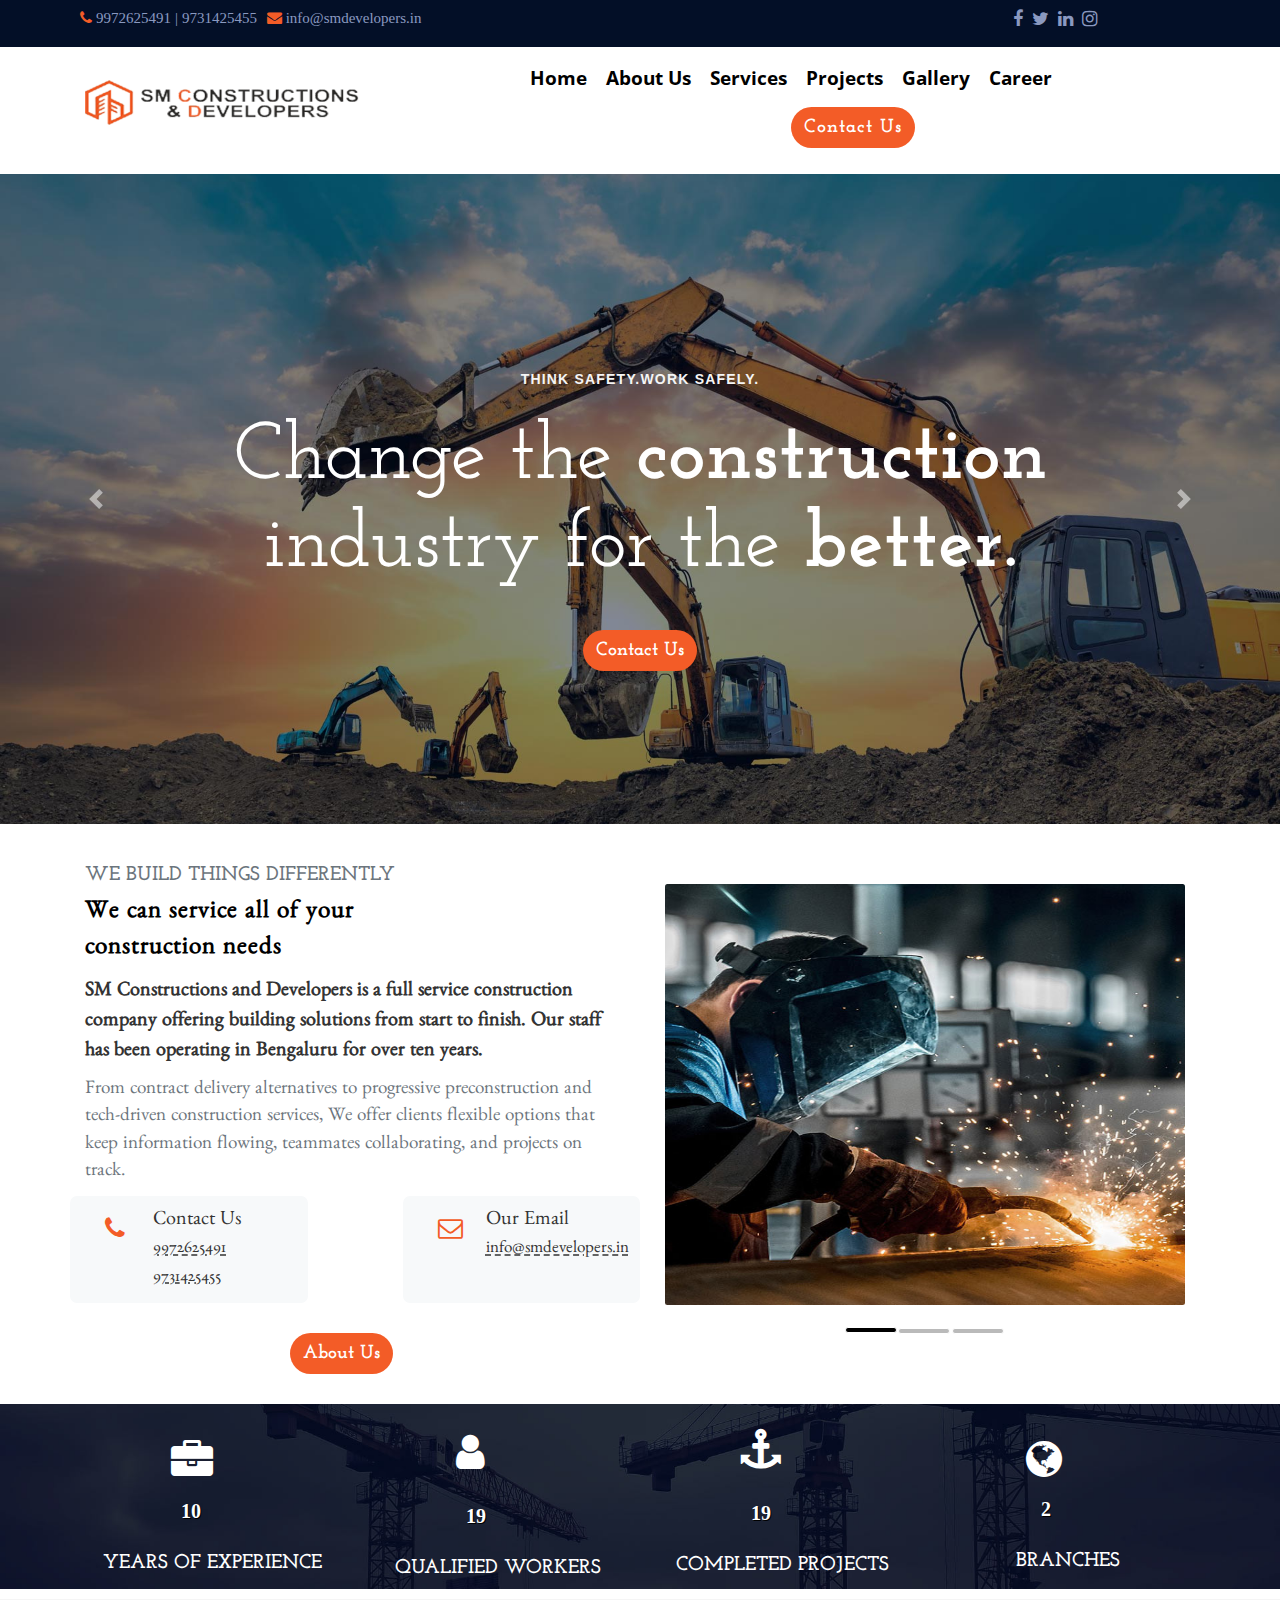
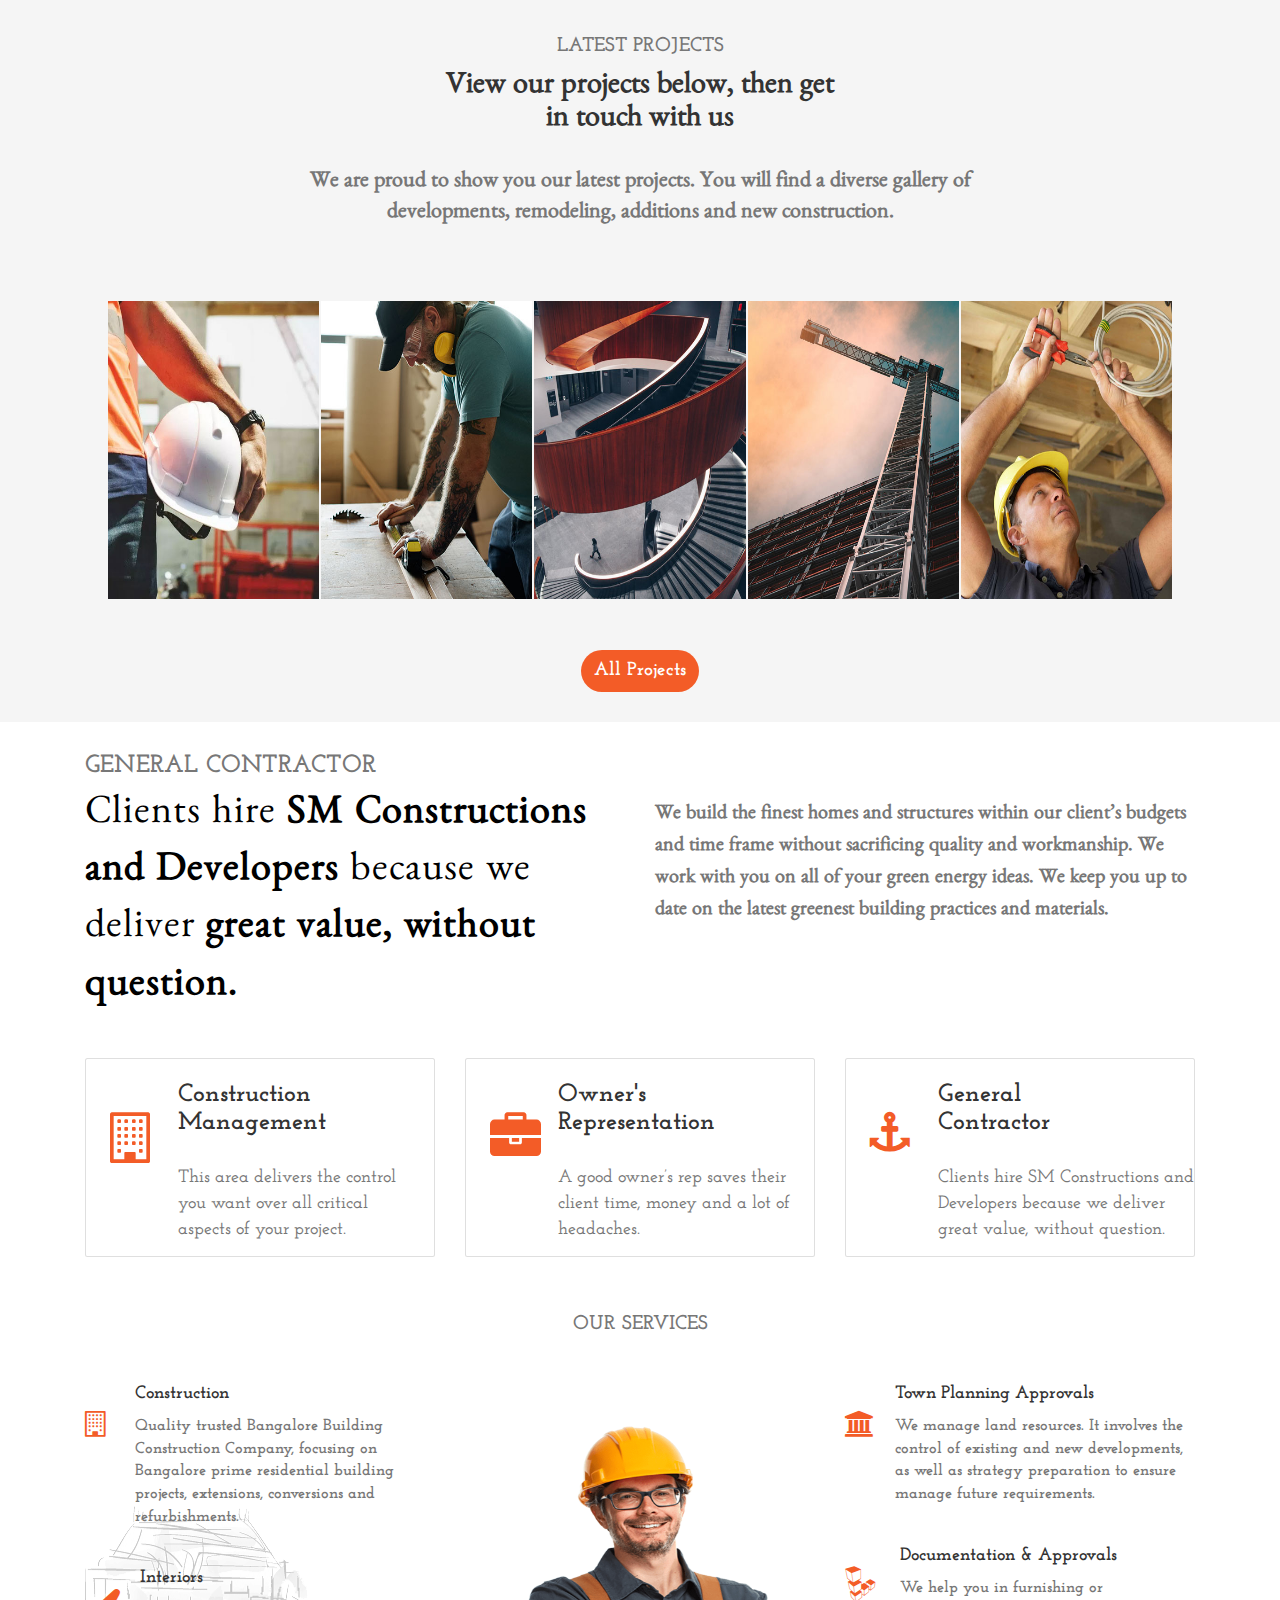
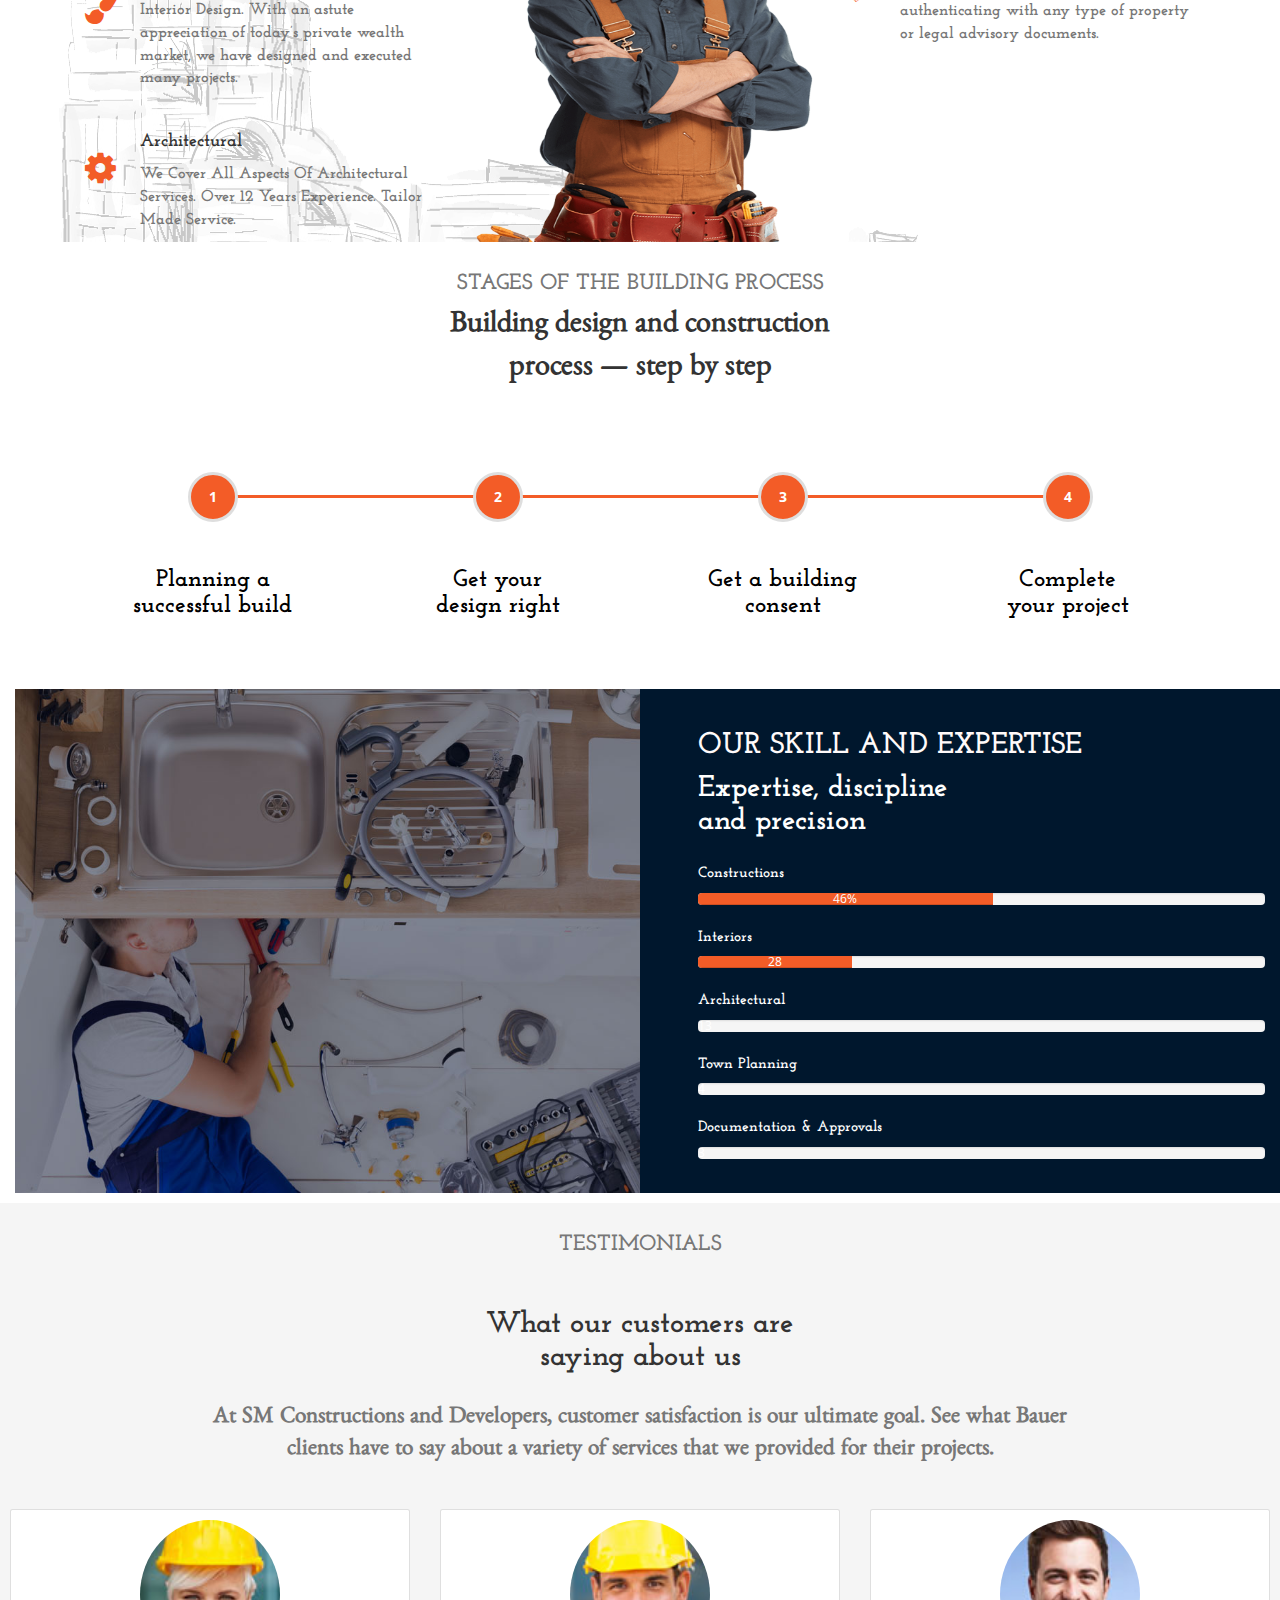
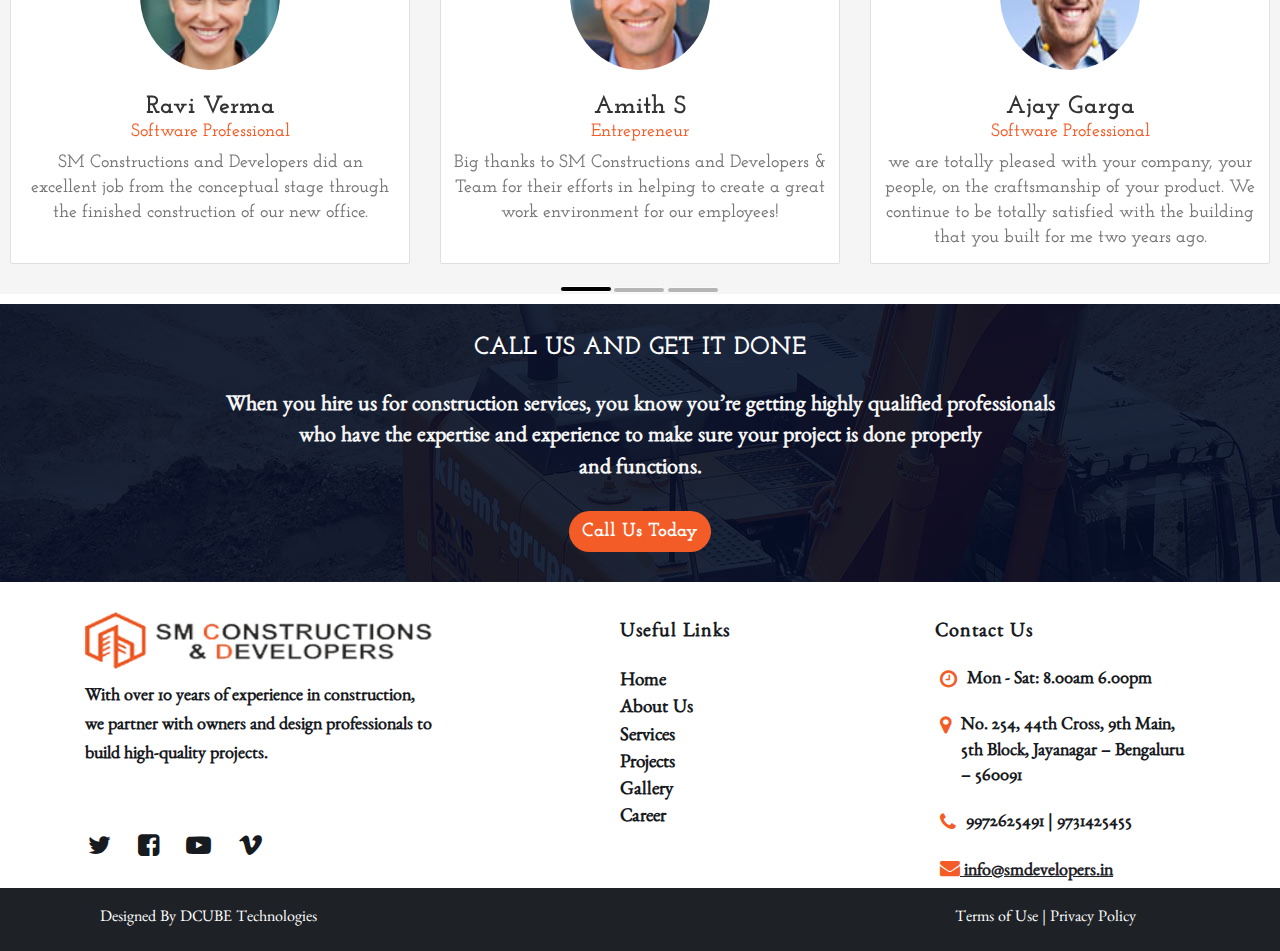
<file: index.html>
<!DOCTYPE html>
<html lang="en">
<head>
<!-- Meta setup -->
<meta charset="UTF-8">
<meta http-equiv="X-UA-Compatible" content="IE=edge">
<meta name="viewport" content="width=device-width, initial-scale=1, shrink-to-fit=no">
<meta name="keywords" content="">
<meta name="decription" content="">
<title>SM Constructions and Developers</title>
<link rel="shortcut icon" href="assets/images/logo-white@2x.png">
<!-- Bootstrap CSS -->
<link rel="stylesheet" href="https://stackpath.bootstrapcdn.com/bootstrap/4.3.1/css/bootstrap.min.css" integrity="sha384-ggOyR0iXCbMQv3Xipma34MD+dH/1fQ784/j6cY/iJTQUOhcWr7x9JvoRxT2MZw1T" crossorigin="anonymous">
<!-- fonts link-->
<link rel="stylesheet" href="https://cdnjs.cloudflare.com/ajax/libs/font-awesome/4.7.0/css/font-awesome.min.css">
<!-- external css link -->
<link rel="stylesheet" href="assets/css/style.css" type="text/css">
<!-- image slider links -->
<link href="https://maxcdn.bootstrapcdn.com/bootstrap/3.1.1/css/bootstrap.min.css" type="text/css" rel="stylesheet">
<script src="https://cdnjs.cloudflare.com/ajax/libs/jquery/2.1.3/jquery.min.js" type="text/javascript"></script>
<script src="https://maxcdn.bootstrapcdn.com/bootstrap/3.1.1/js/bootstrap.min.js" type="text/javascript"></script>
<!-- css animation link -->
<link rel="stylesheet" href="https://cdnjs.cloudflare.com/ajax/libs/animate.css/4.1.1/animate.min.css"/>

<style>
    .bars{
        color: #ffff;
  font-family: Sans-serif;
  font-size: 15px;
  font-weight: 400;
}
.progress {
  margin-bottom: 25px;
  height: 12px;
}

.progress-bar {
  width: 0;
  background-color: #f35c27;
}

/* counters s */
i.fa.fa-briefcase.iconfont.fafa {
    margin-top: 8px !important;
}

.counterbg{
        background-image: url("assets/images/section-bg4-2.jpg") !important;
    }
    .fafa {
        padding-top: 28px;
    padding-left: 86px;
   
}

    .count {
        padding-left: 106px;
    width: 60px;
    height: 60px;
    /* border: 1px solid gray; */
    display: flex;
    justify-content: center;
    align-items: center;
    color: white;
    font-weight: bold;
    font-size: 20px;
    font-family: verdana;
    text-shadow: 1px 1px black;
}
/* counters e */
</style>
</head>
<body>
<!-- <div id="site-header-wrap"> -->
 <!-- top bar -->
<div id="top-bar">
 <div class="container top-bg">
<div class="row no-gutters p-3 topbarclass">
    <div class="col-ld-2 col-md-2">
        <i class="fa fa-phone" aria-hidden="true"> 9972625491 | 9731425455 
            <!-- <span class="ml-4 topnav_parallel_line"><b>|</b></span> -->
        </i>
    </div>
    <div class="col-ld-2 col-md-2">
      
        <i class="fa fa-envelope" aria-hidden="true"> info@smdevelopers.in
         </i>
    </div>
  
   <div class="col-lg-2 offset-lg-6 sociico">
        <span class="social-icon"><i class="fa fa-facebook" aria-hidden="true"></i></span>
        <span class="social-icon ml-2"><i class="fa fa-twitter" aria-hidden="true" style="padding: 0;"></i></span>
        <span class="social-icon ml-2"><i class="fa fa-linkedin" aria-hidden="true"></i></span>
        <span class="social-icon ml-2"><i class="fa fa-instagram" aria-hidden="true"></i></span>
    </div>
</div>
 </div>
</div>
<!-- second top-bar -->

<nav class="navbar navbar-expand-lg fixed-top navbar-shrink" id="nav-bar" data-spy="affix" data-offset-top="50">
    <div class="container">
    <a class="navbar-brand" href="index.html">
      <img src="assets/images/smlogoedited.png" alt="image" width="69%" style="margin-top: -10px;" class="mobileview"></a>
    <button class="navbar-toggler" type="button" data-toggle="collapse" data-target="#navbarSupportedContent" aria-controls="navbarSupportedContent" aria-expanded="false" aria-label="Toggle navigation">
      <span class="navbar-toggler-icon"></span>
    </button>
  
    <div class="collapse navbar-collapse" id="navbarSupportedContent">
      <ul class="navbar-nav navbar-nav mx-auto nav-fill w-60">
        <li class="nav-item active">
          <a class="nav-link" href="index.html">Home <span class="sr-only">(current)</span></a>
        </li>
        <li class="nav-item">
          <a class="nav-link" href="aboutus.html">About Us</a>
        </li>
        <li class="nav-item">
          <a class="nav-link" href="service.html">Services</a>
        </li>
        <li class="nav-item">
          <a class="nav-link" href="project.html">Projects</a>
        </li>
          <li class="nav-item">
            <a class="nav-link" href="gallery.html">Gallery</a>
          </li>
          <li class="nav-item">
            <a class="nav-link" href="career.html">Career</a>
          </li>
      </ul>
      <div class=" text-center all-projectbtn">
        <a href="contactus.html">
      <button type="button" class="btn s2-btn otherpagesbtn"><b>Contact Us</b></button>
  </a>
  </div>
    </div>
</div>
  </nav>


    <!-- wedding banner for refference  s-->
        
    <div id="demo" class="carousel slide" data-ride="carousel">

        <!-- Indicators -->
        <ul class="carousel-indicators" style="display: none;">
          <li data-target="#demo" data-slide-to="0" class="active"></li>
          <li data-target="#demo" data-slide-to="1"></li>
          <li data-target="#demo" data-slide-to="2"></li>
        </ul>
        
        <!-- The slideshow -->
        <div class="carousel-inner" >
           

          <div class="carousel-item active" id="bnrimg1">
            <p class="text-center text-uppercase sub-heading animate__animated animate__backInUp">THINK SAFETY.WORK SAFELY.</p>
            <h1 class="text-center wedin-name animate__animated animate__backInDown"  style="font-family: 'Josefin Slab', serif !important;">Change the <b>construction</b> <br> industry for the <b>better.</b></h1>
            <div class=" text-center all-projectbtn">
              <a href="contactus.html">
                <button type="button" class="btn s2-btn mt-5"><b>Contact Us</b></button>
              </a>
            </div>
          </div>
          <div class="carousel-item" id="bnrimg2">
            <p class="text-center text-uppercase sub-heading animate__animated animate__backInUp">THINK SAFETY.WORK SAFELY.</p>
            <h1 class="text-center wedin-name animate__animated animate__backInDown"  style="font-family: 'Josefin Slab', serif !important;">Trust <b>professional</b> <br> world class <b>specialists.</b></h1>
            <div class=" text-center all-projectbtn">
              <a href="contactus.html">
                <button type="button" class="btn s2-btn mt-5"><b>Contact Us</b></button>
              </a>
            </div>
          </div>
          <div class="carousel-item" id="bnrimg3">
            <p class="text-center text-uppercase sub-heading animate__animated animate__backInUp">THINK SAFETY.WORK SAFELY.</p>
            <h1 class="text-center wedin-name animate__animated animate__backInDown"  style="font-family: 'Josefin Slab', serif !important;">We can  <b>deliver</b><br>  your construction related<b> dreams.</b></h1>
            <div class=" text-center all-projectbtn">
              <a href="contactus.html">
                <button type="button" class="btn s2-btn mt-5"><b>Contact Us</b></button>
              </a>
            </div>
          </div>
        </div>
        
        <!-- Left and right controls -->
        <a class="carousel-control-prev" href="#demo" data-slide="prev">
          <span class="carousel-control-prev-icon"></span>
        </a>
        <a class="carousel-control-next" href="#demo" data-slide="next">
          <span class="carousel-control-next-icon"></span>
        </a>
      </div>
    <!-- wedding banner for refference e -->
  
<!-- banner e -->

<!-- banner's 3 secition -->

<!-- <div class=" ">
    <div class="container bnr-container">
        <div class="row">
            <div class="col-lg-12 col-md-12 col-sm-12 col-xs-12">
                <div class="card-deck">
                    <div class="card bnr-cardhover" >
                      <img src="assets/images/banner-card-icon1.png" class="card-img-top img-fluid mx-auto d-block mt-4" alt="image" style="width: 130px; height: 135px;">
                      <div class="card-body">
                        <h5 class="card-title text-center bnr-cardtitle" >Mechanical <br>Engineering</h5>
                        <p class="card-text text-center bnr-cardtext">Magna reprehenderit tempor do elit <br> officia fugiat ullamco aute quis.</p>
                        <p class="card-text">
                            <a href="aboutus.html" class="text-center mx-auto d-block bnr-a-cardtext text-capitalize">Read More</a>
                        </p>
                      </div>
                    </div>
                    <div class="card bnr-cardhover bnr-card2bg">
                        <img src="assets/images/banner-card-icon2.png" class="card-img-top img-fluid mx-auto d-block mt-4" alt="image" style="width: 130px; height: 135px;">
                        <div class="card-body">
                          <h5 class="card-title text-center bnr-cardtitle" style="font-family: 'Open Sans', sans-serif;">Construction and <br>Industry Building</h5>
                          <p class="card-text text-center bnr-cardtext bnr-card2">Magna reprehenderit tempor do elit <br> officia fugiat ullamco aute quis.</p>
                          <p class="card-text">
                              <a href="aboutus.html" class="text-center mx-auto d-block bnr-a-cardtext text-capitalize bnr-card2">Read More</a>
                          </p>
                        </div>
                      </div>
                      <div class="card bnr-cardhover">
                        <img src="assets/images/banner-card-icon3.png" class="card-img-top img-fluid mx-auto d-block mt-4" alt="image" style="width: 130px; height: 135px;">
                        <div class="card-body">
                          <h5 class="card-title text-center bnr-cardtitle">Mechanical <br>Engineering</h5>
                          <p class="card-text text-center bnr-cardtext">Magna reprehenderit tempor do elit <br> officia fugiat ullamco aute quis.</p>
                          <p class="card-text">
                              <a href="aboutus.html" class="text-center mx-auto d-block bnr-a-cardtext text-capitalize">Read More</a>
                          </p>
                        </div>
                      </div>
                  </div>
            </div>
        </div>
    </div>
</div> -->

<!-- WE BUILD THINGS DIFFERENTLY -->
<section id="section2">
    <div class="section2bg">
<div class="container mt-5">
    <div class="row">
    <div class="col-lg-6 col-md-6 col-sm-12 col-xs-12 ">
        <h6 class="text-muted text-uppercase s2-h">WE BUILD THINGS DIFFERENTLY</h6>
        <p class="s2-p">We can service all of your <br><b> construction needs</b></p>
        <p class="s2-p2">SM Constructions and Developers is a full service construction company offering building solutions from start
           to finish. Our staff has been operating in Bengaluru for over ten years.</p>
        <p class="s2-p3 text-muted">From contract delivery alternatives to progressive preconstruction and
           tech-driven construction services, We offer clients flexible options that keep 
           information flowing, teammates collaborating, and projects on track.</p>
        <div class="row mb-4">
        <div class="col-lg-5 col-md-6 col-sm-12 col-xs-12 s2-sub">
            <span class="s2-icon">
                <i class="fa fa-phone" aria-hidden="true" style="font-size: 25px; margin-top: 10px; margin: 20px;"></i>
            </span>
            <p class="s2-subcol">Contact Us <br><small class="s2-small">9972625491  9731425455</small> </p>
          </div>
          <div class="col-lg-5 offset-lg-2 col-md-6 col-sm-12 col-xs-12 s2-sub">
            <span class="s2-icon">
                <i class="fa fa-envelope-o" aria-hidden="true" style="font-size: 25px; margin-top: 10px; margin: 20px;"></i>
            </span>
            <p class="s2-subcol">Our Email<br><small class="s2-small">info@smdevelopers.in</small> </p>
          </div>
        </div>
        <!-- Get A Quote  button -->
        <a href="aboutus.html" class="abtuscenter">
<button type="button" class="btn mt-4 ml-0 s2-btn"><b>About Us</b></button>
</a>
    
    </div>
    <div class="col-lg-6 col-md-6 col-sm-12 col-xs-12 ">
        <!-- <img src="assets/images/carousel-img1-1.jpg" alt="image" class="rounded img-fluid" style="height: 421px; width: 559px;"> -->
    <!-- image slide start -->
    <div class="row">
        <div class="col-md-12">
          <div class="carousel slide" data-ride="carousel" id="quote-carousel">
          
    <!-- Bottom Carousel Indicators -->
    <ol class="carousel-indicators">
      <li data-target="#quote-carousel" data-slide-to="0" class="active"></li>
      <li data-target="#quote-carousel" data-slide-to="1"></li>
      <li data-target="#quote-carousel" data-slide-to="2"></li>
    </ol>
            
    <!-- Carousel Slides / Quotes -->
    <div class="carousel-inner">
    
    <!-- Quote 1 -->
    <div class="item active">
      <div class="row">
        <div class="col-sm-12">
          <img src="assets/images/carousel-img1-1.jpg" alt="image"  class="rounded img-fluid" style="height: 421px; width: 559px;">
        </div>
      </div>
    </div>
    
    <!-- Quote 2 -->
    <div class="item">
      <div class="row">
        <div class="col-sm-12">
          <img src="assets/images/carousel-img2-1.jpg" alt="image"  class="rounded img-fluid" style="height: 421px; width: 559px;">
        </div>
      </div>
    </div>
    
    <!-- Quote 3 -->
    <div class="item">
      <div class="row">
        <div class="col-sm-12">
          <img src="assets/images/carousel-img3-1.jpg" alt="image"  class="rounded img-fluid" style="height: 421px; width: 559px;">
        </div>
      </div>
    </div>
    </div>
       </div>                          
        </div>
      </div>
    <!-- image slide ends -->
    </div>
</div>
</div>
</div>
</section>
<!-- coutners section -->
<div class="counterbg mt-5">
  <div class="container">
      <div class="row">
          <div class="col-lg-3 col-md-3 col-sm-6 col-xs-12">
            <i class="fa fa-briefcase iconfont fafa" aria-hidden="true"></i>
             <div class="count text-center">10</div>
              <h4 class="text-center counttext">YEARS OF EXPERIENCE</h4>
          </div>
          <div class="col-lg-3 col-md-3 col-sm-6 col-xs-12">
              <i class="fa fa-user medium-icon iconfont fafa" ></i>  
              <div class="count text-center">100</div>
              <h4 class="text-center counttext">QUALIFIED WORKERS</h4>
             
          </div>
          <div class="col-lg-3 col-md-3 col-sm-6 col-xs-12" style="padding-top: 10px !important;">
            <i class="fa fa-anchor medium-icon iconfont fafa"></i>
              <div class="count text-center">50</div>
              <h4 class="text-center counttext">COMPLETED PROJECTS</h4>
             
          </div>
          <div class="col-lg-3 col-md-3 col-sm-6 col-xs-12"  style="padding-top: 10px !important;">
              <i class="fa fa-globe iconfont fafa" aria-hidden="true"></i>
              <div class="count text-center">2</div>
              <h4 class="text-center counttext"> BRANCHES</h4>
             
          </div>
      </div>
  </div>
</div>
</section> 



<!-- LASTEST PROJECTS -->
<section id="section4">
    <div class="section4bg">
    <h4 class="text-center text-uppercase s4-h4">LATEST PROJECTS</h4>
    <h2 class="text-center mt-4 s4-h2">View our projects below, then get <br>in touch with us</h2>
    <p class="text-center mt-5 s4-p pb-5">We are proud to show you our latest projects. You will find a
         diverse gallery of <br> developments, remodeling, additions and new construction.</p>
      

<!-- image projects part s  -->

    <div class="container-fluid">
        <div class="row no-gutters">
            <div class="col-lg-2 offset-lg-1 col-md-2 offset-md-1 col-sm-12 col-xs-12">
                <div class="cours2" style="overflow:hidden;">
                    <img class="hover" src="assets/images/project1-1.jpg" style="width:100%;height:300px;border:1px solid transparent;transition:1s;">
                        <div class="cours3">
                            <a href="project.html" class="cours5">
                           <h5 class="cours4" style="text-align:center;"><b>Construction Projects</b></h5>
                        </a>
                        </div>
                     </div>
            </div>
            <div class="col-lg-2 col-md-2 col-sm-12 col-xs-12">
                <div class="cours2" style="overflow:hidden;">
                    <img class="hover" src="assets/images/project2-1.jpg" style="width:100%;height:300px;border:1px solid transparent;transition:1s;">
                        <div class="cours3">
                            <a href="project.html" class="cours5">
                           <h5 class="cours4" style="text-align:center;"><b>Construction Projects</b></h5>
                        </a>
                        </div>
                     </div>
            </div>
            <div class="col-lg-2  col-md-2 col-sm-12 col-xs-12">
                <div class="cours2" style="overflow:hidden;">
                    <img class="hover" src="assets/images/project3-1.jpg" style="width:100%;height:300px;border:1px solid transparent;transition:1s;">
                        <div class="cours3">
                            <a href="project.html" class="cours5">
                           <h5 class="cours4" style="text-align:center;"><b>Construction Projects</b></h5>
                        </a>
                        </div>
                     </div>
            </div>
            <div class="col-lg-2 col-md-2 col-sm-12 col-xs-12">
                <div class="cours2" style="overflow:hidden;">
                    <img class="hover" src="assets/images/project4-1.jpg" style="width:100%;height:300px;border:1px solid transparent;transition:1s;">
                        <div class="cours3">
                            <a href="project.html" class="cours5">
                           <h5 class="cours4" style="text-align:center;"><b>Construction Projects</b></h5>
                        </a>
                        </div>
                     </div>
            </div>
            <div class="col-lg-2 col-lg-2 col-md-2 col-sm-12 col-xs-12">
                <div class="cours2" style="overflow:hidden;">
                    <img class="hover" src="assets/images/project5-1.jpg" style="width:100%;height:300px;border:1px solid transparent;transition:1s;">
                        <div class="cours3">
                            <a href="project.html" class="cours5">
                           <h5 class="cours4" style="text-align:center;"><b>Construction Projects</b></h5>
                        </a>
                        </div>
                     </div>
            </div>
        </div>
    </div>
    <!-- image projects part  -->
    <!-- all projects button -->
    <div class=" text-center all-projectbtn">
        <a href="project.html">
        <button type="button" class="btn s2-btn mb-5"><b>All Projects</b></button>
    </a>
    </div>
</div>
</section>
<!-- section 5 OUR COMPANY -->
<section id="section5">
    <div class="section5bg">
    <div class="container">
        <div class="row">
        <div class="col-lg-6 col-md-6 col-sm-12 col-xs-12">
            <h4 class="text-uppercase s5-h4 mt-5">GENERAL CONTRACTOR</h4>
            <p class="s5-p"> Clients hire<b> SM Constructions and Developers</b> because we deliver  <b>  great value, without question.</b></p>
           
          </div>
        <div class="col-lg-6 col-md-6 col-sm-12 col-xs-12">
            <p class="s5-p1">
                We build the finest homes and structures within
                 our client’s budgets and time frame without sacrificing
                  quality and workmanship. We work with you on all of your 
                  green energy ideas. We keep you up to date on the latest 
                  greenest building practices and materials.
            </p>
        </div>
    </div>
    </div>
</div>
<!-- 3 cards -->
<div class="container">
 <div class="row mt-5">
    <div class="col-lg-12 col-md-12 col-sm-12 col-xs-12">
        <div class="card-deck">
            <div class="card mb-3 cardbg1" style="max-width: 540px;">
                <div class="row no-gutters">
                  <div class="col-md-3">
                    <i class="fa fa-building-o cardicons" aria-hidden="true"></i>
                  </div>
                  <div class="col-md-9">
                    <div class="card-body">
                      <h5 class="card-title h5cardtitle"><b> Construction <br> Management</b></h5>
                      <p class="card-text mt-5 pcardtext">This area delivers the control <br> you want over all critical <br> aspects of your project.</p>
                      </div>
                  </div>
                </div>
              </div>
              <div class="card mb-3 cardbg2" style="max-width: 540px;">
                <div class="row no-gutters">
                  <div class="col-md-3">
                    <i class="fa fa-briefcase iconfont cardicons" aria-hidden="true"></i>
                  </div>
                  <div class="col-md-9">
                    <div class="card-body">
                      <h5 class="card-title h5cardtitle"><b>Owner's <br> Representation</b></h5>
                      <p class="card-text mt-5 pcardtext">A good owner’s rep saves their client time, money and a lot of headaches.</p>
                      </div>
                  </div>
                </div>
              </div>
              <div class="card mb-3 cardbg3" style="max-width: 540px;">
                <div class="row no-gutters">
                  <div class="col-md-3">
                    
                    <i class="fa fa-anchor medium-icon iconfont cardicons"></i>
                  </div>
                  <div class="col-md-9">
                    <div class="card-body">
                      <h5 class="card-title h5cardtitle"><b> General <br> Contractor</b></h5>
                      <p class="card-text mt-5 pcardtext">Clients hire SM Constructions and Developers because we deliver great value, without question.</p>
                      </div>
                  </div>
                </div>
              </div>
          </div>
    </div>
</div>
</div>
</section>
<!-- section 6 -->
<section id="section6">
    <div class="section6bg">
        <div class="container">
          <h4 class="text-center text-uppercase s4-h4"><b>Our Services</b></h4>
            <div class="row s6-row">
                <div class="col-lg-4 col-md-4 col-sm-12 col-xs-12">
                    <ul>
                        <li class="s6-list">
                            <div class="item1">
                            <span class="s6-listicon"><i class="fa fa-building-o" aria-hidden="true"></i></span>
                            <div class="s6-listitem1">
                            <h4><b>Construction</b></h4>
                            <p class="s6-p">Quality trusted Bangalore Building Construction Company, focusing on Bangalore prime 
                              residential building projects, extensions, conversions and refurbishments.</p>
                            </div>
                            </div>
                        </li>
                        <li class="s6-list">
                            <div class="item2">
                              <span class="s6-listicon"><i class="fa fa-paint-brush" aria-hidden="true"></i></span>
                            <div class="s6-listitem2">
                            <h4><b>Interiors</b></h4>
                            <p class="s6-p">Interior Design. With an astute appreciation
                               of today’s private wealth market, we have designed and executed many projects.</p>
                            </div>
                            </div>
                        </li>
                        <li class="s6-list">
                            <div class="item3">
                            <span class="s6-listicon"><i class="fa fa-cog" aria-hidden="true"></i></span>
                            <div class="s6-listitem3">
                            <h4><b>Architectural</b></h4>
                            <p class="s6-p">We Cover All Aspects Of Architectural Services. 
                              Over 12 Years Experience. Tailor Made Service.</p>
                            </div>
                            </div>
                        </li>
                    </ul>
                </div>
                <div class="col-lg-4 col-md-4 col-sm-12 col-xs-12 ">
                    <img src="assets/images/transparent-img.png" alt="" class="s6-img">
                </div>
                <div class="col-lg-4 col-md-4 col-sm-12 col-xs-12">
                    <ul>
                        <li class="s6-list">
                            <div class="item1">
                            <span class="s6-listicon"><i class="fa fa-university" aria-hidden="true"></i></span>
                            <div class="s6-listitem1">
                            <h4><b>Town Planning Approvals</b></h4>
                            <p class="s6-p">We manage land resources. It involves the control of existing and new developments,
                               as well as strategy preparation to ensure manage future requirements.</p>
                            </div>
                            </div>
                        </li>
                        <li class="s6-list">
                            <div class="item2">
                              <span class="s6-listicon"> <i class="fa fa-linode" aria-hidden="true"></i></span>
                            <div class="s6-listitem2">
                            <h4><b>Documentation & Approvals</b></h4>
                            <p class="s6-p"> We help you in furnishing or authenticating with 
                              any type of property or legal advisory documents.</p>
                            </div>
                            </div>
                        </li>
                        
                    </ul>
                </div>
            </div>
        </div>
    </div>
</section>
<!-- section 7 STAGES OF THE BUILDING PROCESS -->
<section id="section7">
<h4 class="text-center s7-h4 mt-5"><b>STAGES OF THE BUILDING PROCESS</b> </h4>
<p class="text-center s7-p">Building design and <b>construction</b> <br><b>process</b> — step by step</p>

<div class="Container mt-5 barmain">
    <ul class="Container-progessbar">
      <li class="active num1">
        <h3 class="bar-h3">Planning a <br>successful build</h3>
       </li>
      <li class="active num2" >
        <h3 class="bar-h3">Get your<br>design right</h3>
       </li>
      <li class="active num3">
        <h3 class="bar-h3">Get a building<br>consent</h3>
       </li>
      <li class="active num4">
        <h3 class="bar-h3">Complete<br>your project</h3>
       </li>
    </ul>
  </div>
</section>
<!-- section 8 -->
<section id="section8">
    <div class="container-fluid">
        <div class="row">
            <div class="col-lg-6 col-md-6 col-sm-12 col-xs-12">
                <img src="assets/images/section-img.jpg" alt="image" style="width: 660px; height: auto;">
            </div>
            <div class="col-lg-6 col-md-6 col-sm-12 col-xs-12 col2-bg no-gutters">
                <div class="s8-col2">
                <h4 class="s8-h4 pt-5">OUR SKILL AND EXPERTISE</h4>
                <p class="s8-p"><b>Expertise,</b> discipline <br>and precision</p>
                <p class="s8-p1">
                <!-- progress bar s -->
                <h3 class="bars"><b>Constructions</b> </h3>
                <div class="progress">
                 <div class="progress-bar" role="progressbar" aria-valuenow="52" aria-valuemin="0" aria-valuemax="100">52</div>
              </div>
               <h3 class="bars"><b>Interiors</b> </h3>
                <div class="progress">
                 <div class="progress-bar " role="progressbar" aria-valuenow="28" aria-valuemin="0" aria-valuemax="100">28</div>
               </div>
               <h3 class="bars"><b>Architectural</b></h3>
                <div class="progress">
                 <div class="progress-bar" role="progressbar" aria-valuenow="13" aria-valuemin="0" aria-valuemax="100">13</div>
               </div>
               <h3 class="bars"><b>Town Planning</b></h3>
                <div class="progress">
                 <div class="progress-bar" role="progressbar" aria-valuenow="4" aria-valuemin="0" aria-valuemax="100">4</div>
               </div>
               <h3 class="bars"><b>Documentation & Approvals</b></h3>
                <div class="progress">
                 <div class="progress-bar" role="progressbar" aria-valuenow="3" aria-valuemin="0" aria-valuemax="100">3</div>
               </div>
                <!-- progress bar e -->
                </p>
                </div>
            </div>
        </div>
    </div>
</section>
<!-- testimonial sections  = section 9-->
<section id="section9">
    <div class="section9bg">
    <h4 class="s9-h4 text-uppercase text-center p-5">TESTIMONIALS</h4>
    <h2 class="s9-h2 text-center">What <b>our customers</b> are <br>saying about us</h2>
    <p class="s9-p text-center mt-5">At SM Constructions and Developers, customer satisfaction is our ultimate goal. See what Bauer <br>
        clients have to say about a variety of services that we provided for their projects. </p>

        <!-- image slide start -->
<div class="row">
    <div class="col-md-12">
      <div class="carousel slide" data-ride="carousel" id="quote-carousel">
      
  <!-- Bottom Carousel Indicators -->
  <ol class="carousel-indicators">
  <li data-target="#quote-carousel" data-slide-to="0" class="active"></li>
  <li data-target="#quote-carousel" data-slide-to="1"></li>
  <li data-target="#quote-carousel" data-slide-to="2"></li>
  </ol>
        
  <!-- Carousel Slides / Quotes -->
  <div class="carousel-inner">
  
  <!-- Quote 1 -->
  <div class="item active">
  <div class="row">
    <div class="col-lg-12 col-md-12 col-sm-12 col-xs-12">
        <div class="card-deck" >
            <div class="card s9-card" style="width: 90%" >
                <img class="img-fluid rounded-circle z-depth-2 m-3 text-center mx-auto d-block" alt="image" src="assets/images/testimonial1-2.jpg"
                data-holder-rendered="true" style="width: 140px; height: 150px;">
              <div class="card-body">
                <h5 class="card-title s9-cardTitle"><b>Ravi Verma</b></h5>
                <span class="s9-cardSubtitle">Software Professional</span>
                <p class="card-text text-center s9-cardText mt-2">SM Constructions and Developers did an excellent job from the conceptual stage 
                  through the finished construction of our new office.</p>
                </div>
            </div>
            <div class="card s9-card" style="width: 90%" >
                <img class="img-fluid rounded-circle z-depth-2 m-3 text-center mx-auto d-block" alt="image" src="assets/images/testimonial2.jpg"
                data-holder-rendered="true" style="width: 140px; height: 150px;">
              <div class="card-body">
                <h5 class="card-title s9-cardTitle"><b> Amith S</b></h5>
                <span class="s9-cardSubtitle">Entrepreneur</span>
                <p class="card-text text-center s9-cardText mt-2">Big thanks to SM Constructions and Developers & Team for their efforts in helping 
                  to create a great work environment for our employees!</p>
                
              </div>
            </div>
            <div class="card s9-card" style="width: 90%" >
                <img class="img-fluid rounded-circle z-depth-2 m-3 text-center mx-auto d-block" alt="image" src="assets/images/testimonial3.jpg"
                data-holder-rendered="true" style="width: 140px; height: 150px;">
              <div class="card-body">
                <h5 class="card-title s9-cardTitle"><b>Ajay Garga</b></h5>
                <span class="s9-cardSubtitle">Software Professional</span>
                <p class="card-text text-center s9-cardText mt-2">we are totally pleased with your company, your people, on the craftsmanship of your product. We continue to be totally
                   satisfied with the building that you built for me two years ago.</p>
               
              </div>
            </div>
          </div>
    </div>
  </div>
  </div>
  
  <!-- Quote 2 -->
  <div class="item">
  <div class="row">
    <div class="col-lg-12 col-md-12 col-sm-12 col-xs-12">
        <div class="card-deck" >
          <div class="card s9-card" style="width: 90%" >
            <img class="img-fluid rounded-circle z-depth-2 m-3 text-center mx-auto d-block" alt="image" src="assets/images/testimonial1-2.jpg"
            data-holder-rendered="true" style="width: 140px; height: 150px;">
          <div class="card-body">
            <h5 class="card-title s9-cardTitle"><b>Ravi Verma</b></h5>
            <span class="s9-cardSubtitle">Software Professional</span>
            <p class="card-text text-center s9-cardText mt-2">SM Constructions and Developers did an excellent job from the conceptual stage 
              through the finished construction of our new office.</p>
            </div>
        </div>
        <div class="card s9-card" style="width: 90%" >
            <img class="img-fluid rounded-circle z-depth-2 m-3 text-center mx-auto d-block" alt="image" src="assets/images/testimonial2.jpg"
            data-holder-rendered="true" style="width: 140px; height: 150px;">
          <div class="card-body">
            <h5 class="card-title s9-cardTitle"><b> Amith S</b></h5>
            <span class="s9-cardSubtitle">Entrepreneur</span>
            <p class="card-text text-center s9-cardText mt-2">Big thanks to SM Constructions and Developers & Team for their efforts in helping 
              to create a great work environment for our employees!</p>
            
          </div>
        </div>
        <div class="card s9-card" style="width: 90%" >
            <img class="img-fluid rounded-circle z-depth-2 m-3 text-center mx-auto d-block" alt="image" src="assets/images/testimonial3.jpg"
            data-holder-rendered="true" style="width: 140px; height: 150px;">
          <div class="card-body">
            <h5 class="card-title s9-cardTitle"><b>Ajay Garga</b></h5>
            <span class="s9-cardSubtitle">Software Professional</span>
            <p class="card-text text-center s9-cardText mt-2">we are totally pleased with your company, your people, on the craftsmanship of your product. We continue to be totally
               satisfied with the building that you built for me two years ago.</p>
           
          </div>
        </div>
          </div>
    </div>
  </div>
  </div>
  
  <!-- Quote 3 -->
  <div class="item">
  <div class="row">
    <div class="col-lg-12 col-md-12 col-sm-12 col-xs-12">
        <div class="card-deck" >
          <div class="card s9-card" style="width: 90%" >
            <img class="img-fluid rounded-circle z-depth-2 m-3 text-center mx-auto d-block" alt="image" src="assets/images/testimonial1-2.jpg"
            data-holder-rendered="true" style="width: 140px; height: 150px;">
          <div class="card-body">
            <h5 class="card-title s9-cardTitle"><b>Ravi Verma</b></h5>
            <span class="s9-cardSubtitle">Software Professional</span>
            <p class="card-text text-center s9-cardText mt-2">SM Constructions and Developers did an excellent job from the conceptual stage 
              through the finished construction of our new office.</p>
            </div>
        </div>
        <div class="card s9-card" style="width: 90%" >
            <img class="img-fluid rounded-circle z-depth-2 m-3 text-center mx-auto d-block" alt="image" src="assets/images/testimonial2.jpg"
            data-holder-rendered="true" style="width: 140px; height: 150px;">
          <div class="card-body">
            <h5 class="card-title s9-cardTitle"><b> Amith S</b></h5>
            <span class="s9-cardSubtitle">Entrepreneur</span>
            <p class="card-text text-center s9-cardText mt-2">Big thanks to SM Constructions and Developers & Team for their efforts in helping 
              to create a great work environment for our employees!</p>
            
          </div>
        </div>
        <div class="card s9-card" style="width: 90%" >
            <img class="img-fluid rounded-circle z-depth-2 m-3 text-center mx-auto d-block" alt="image" src="assets/images/testimonial3.jpg"
            data-holder-rendered="true" style="width: 140px; height: 150px;">
          <div class="card-body">
            <h5 class="card-title s9-cardTitle"><b>Ajay Garga</b></h5>
            <span class="s9-cardSubtitle">Software Professional</span>
            <p class="card-text text-center s9-cardText mt-2">we are totally pleased with your company, your people, on the craftsmanship of your product. We continue to be totally
               satisfied with the building that you built for me two years ago.</p>
           
          </div>
        </div>
          </div>
    </div>
  </div>
  </div>
  </div>
   </div>                          
    </div>
  </div>
  <!-- image slide ends -->
    </div>
</section>

<!-- section 10 Call us and get it done -->
<section id="section10">
    <div class="section10bg">
        <h4 class="text-uppercase text-center pt-5 s10-h4">Call us and get it done</h4>
        <p class="text-center mt-5 s10-p">When you hire us for construction services, you know you’re getting highly qualified professionals
            <br>who have the expertise and experience to make sure your project is done properly <br>and functions.</p>
         <!-- call us today  button -->
    <div class=" text-center all-projectbtn">
        <a href="contactus.html">
        <button type="button" class="btn tect-center text-capitalize s2-btn mt-4 mb-5"><b>Call Us today </b></button>
    </a>
    </div>
    </div>
</section>

<!-- footer section11 -->
<section id="section11 mt-5">
    <div class="section11bg">
        <div class="container">
            <div class="row">
                <div class="col-lg-4 col-md-4 col-sm-12 col-xs-12 mt-5">
                    <img src="assets/images/smlogoedited.png" alt="image"  class="s11-img">
                    <p class="s11-p mt-4">
                        With over 10 years of experience in construction, we partner with 
                        owners and design professionals to build high-quality projects. </p>
                        <div class="s11-icons mt-5">
                            <i class="fa fa-twitter" aria-hidden="true"></i>
                            <i class="fa fa-facebook-square" aria-hidden="true"></i>
                            <i class="fa fa-youtube-play" aria-hidden="true"></i>
                            <i class="fa fa-vimeo" aria-hidden="true"></i>
                        </div>
                   </div>
                   <div class="col-lg-4 col-md-4 col-sm-12 col-xs-12 mt-5  s11-midrow">
                       <h4 class="s11-h4 text-capitalize pb-4 ml-5 text-center">Useful links</h4>
                       <div class="row midrowtextfoo">
                           <div class="col-lg-12 text-capitalize ">
                               <a href="#" class="s11-underline">Home</a>
                            </div>  
                           <div class="col-lg-12 text-capitalize">
                            <a href="aboutus.html" class="s11-underline">About Us</a>
                           </div>
                       
                       
                        <div class="col-lg-12 text-capitalize">
                            <a href="service.html" class="s11-underline ">Services</a>
                        </div>
                        <div class="col-lg-12 text-capitalize">
                            <a href="project.html" class="s11-underline">Projects</a> 
                        </div>
                   
                    
                        <div class="col-lg-12 text-capitalize">
                            <a href="gallery.html" class="s11-underline">Gallery</a>
                        </div>
                        <div class="col-lg-12 text-capitalize">
                          <a href="career.html" class="s11-underline">Career</a>
                      </div>
                    </div>
                  
                   </div>
                   <div class="col-lg-4 col-md-4 col-sm-12 col-xs-12 mt-5 s11-lastrow">
                    <h4 class="s11-h4 text-capitalize pb-4 ml-4">Contact Us</h4>
                    <div class="row">
                        <div class="col-lg-12">
                          <ul class="s11-span foo_ul_section">
                            <li><i class="fa fa-clock-o" aria-hidden="true"></i></li>
                            <li><p class="foo_adda"> Mon - Sat: 8.00am 6.00pm</p></li>
                          </ul>
                         </div>
                        <div class="col-lg-12">
                          <ul class="s11-span foo_ul_section">
                            <li><i class="fa fa-map-marker" aria-hidden="true"></i></li>
                            <li><p class="foo_adda"> No. 254, 44th Cross, 9th Main, 5th Block, Jayanagar – Bengaluru – 560091</p></li>
                          </ul>
                           
                        </div>
                        <div class="col-lg-12">
                          <ul class="s11-span foo_ul_section">
                            <li><i class="fa fa-phone s11-icon" aria-hidden="true"></i></li>
                            <li><p class="foo_adda">9972625491 | 9731425455</p></li>
                          </ul>
                         </div>
                        <div class="col-lg-12">
                          
                            <a href="mailto:info@dcube.in" class="s11-span1"><i class="fa fa-envelope s11-icon" aria-hidden="true"></i> info@smdevelopers.in</a>
                        </div>
                    </div>
                   </div>
                 
            </div>
        </div>
    </div>
</section>
<!-- copyright section 12 -->
<section id="section12">
    <div class="section12bg">
        <div class="container">
            <div class="row">
        <div class="col-lg-3">
          <a href="https://www.dcube.in/"  class="navbar-text">Designed By DCUBE Technologies</a>
        </div>
        <div class="col-lg-3 offset-md-6">
            <p class="navbar-text s11-cpyrit">Terms of Use | Privacy Policy </p>
        </div>
           </div>
        </div>
            </div>
        </div>
    </div>
</section>

 <!-- scroll up button -->
 <section id="srollupp">
    <button onclick="topFunction()" id="myBtn" title="Go to top">
      <i class="fa fa-angle-up" aria-hidden="true"></i>
      </button>
    </section>
 

    <script>
        function topFunction() {
  document.body.scrollTop = 0;
  document.documentElement.scrollTop = 0;
}

    </script>
<script>
      // progress bar
  var delay = 500;
$(".progress-bar").each(function(i){
    $(this).delay( delay*i ).animate( { width: $(this).attr('aria-valuenow') + '%' }, delay );

    $(this).prop('Counter',0).animate({
        Counter: $(this).text()
    }, {
        duration: delay,
        easing: 'swing',
        step: function (now) {
            $(this).text(Math.ceil(now)+'%');
        }
    });
});
</script>

<script>
    // coutner section
    $(document).ready(function() {

$('.counter').each(function () {
$(this).prop('Counter',0).animate({
Counter: $(this).text()
}, {
duration: 3000,
easing: 'swing',
step: function (now) {
$(this).text(Math.ceil(now));
}
});
});

});
</script>

<!-- counters s -->
<script>
    $(document).ready(function() {

var counters = $(".count");
var countersQuantity = counters.length;
var counter = [];

for (i = 0; i < countersQuantity; i++) {
  counter[i] = parseInt(counters[i].innerHTML);
}

var count = function(start, value, id) {
  var localStart = start;
  setInterval(function() {
    if (localStart < value) {
      localStart++;
      counters[id].innerHTML = localStart;
    }
  }, 40);
}

for (j = 0; j < countersQuantity; j++) {
  count(0, counter[j], j);
}
});
</script>
<!-- counters e -->

<!-- external js link -->
<script src="assets/javascript/script.js" type="text/script"></script>
 <!-- jQuery first, then Popper.js, then Bootstrap JS -->
<script src="https://code.jquery.com/jquery-3.3.1.slim.min.js" integrity="sha384-q8i/X+965DzO0rT7abK41JStQIAqVgRVzpbzo5smXKp4YfRvH+8abtTE1Pi6jizo" crossorigin="anonymous"></script>
<script src="https://cdnjs.cloudflare.com/ajax/libs/popper.js/1.14.7/umd/popper.min.js" integrity="sha384-UO2eT0CpHqdSJQ6hJty5KVphtPhzWj9WO1clHTMGa3JDZwrnQq4sF86dIHNDz0W1" crossorigin="anonymous"></script>
<script src="https://stackpath.bootstrapcdn.com/bootstrap/4.3.1/js/bootstrap.min.js" integrity="sha384-JjSmVgyd0p3pXB1rRibZUAYoIIy6OrQ6VrjIEaFf/nJGzIxFDsf4x0xIM+B07jRM" crossorigin="anonymous"></script>
<!-- banner scripts -->
<!-- <script src="js/jssor.slider-28.1.0.min.js" type="text/javascript"></script> -->
</body>
</html>
</file>
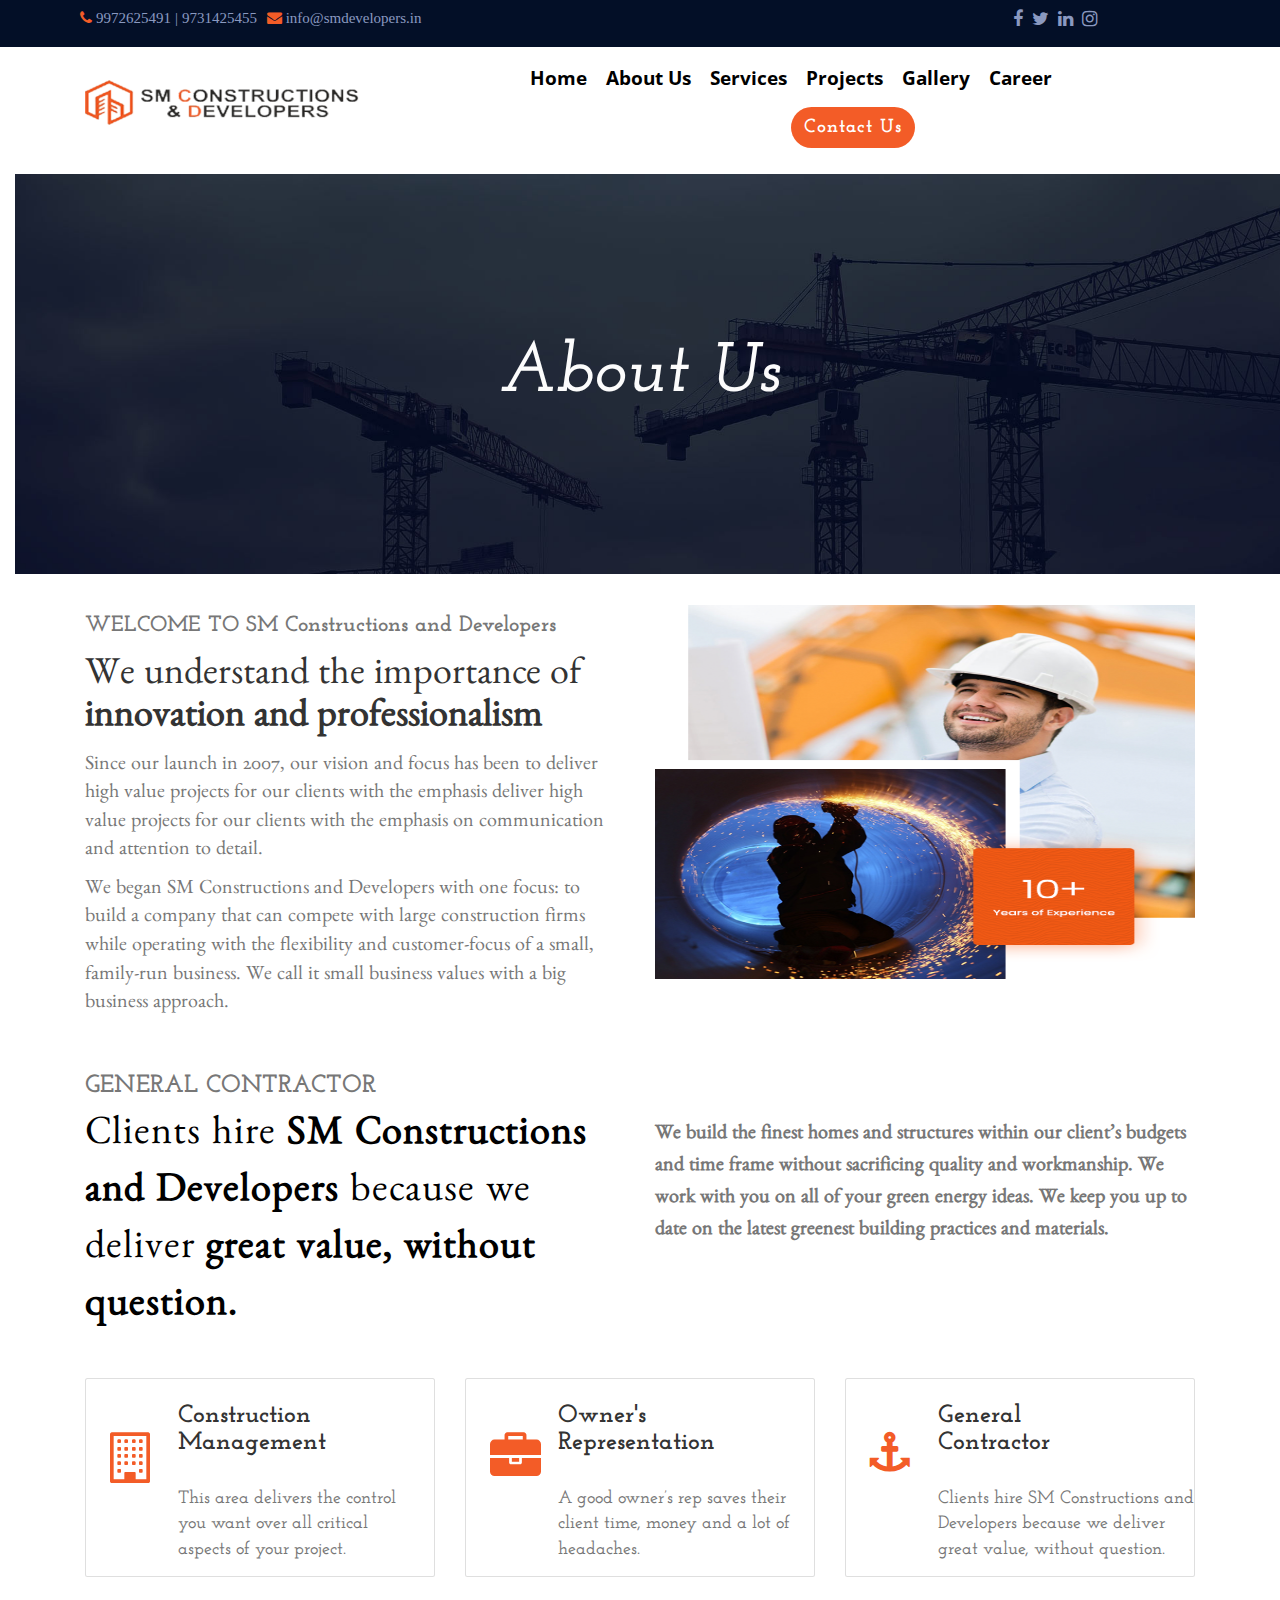
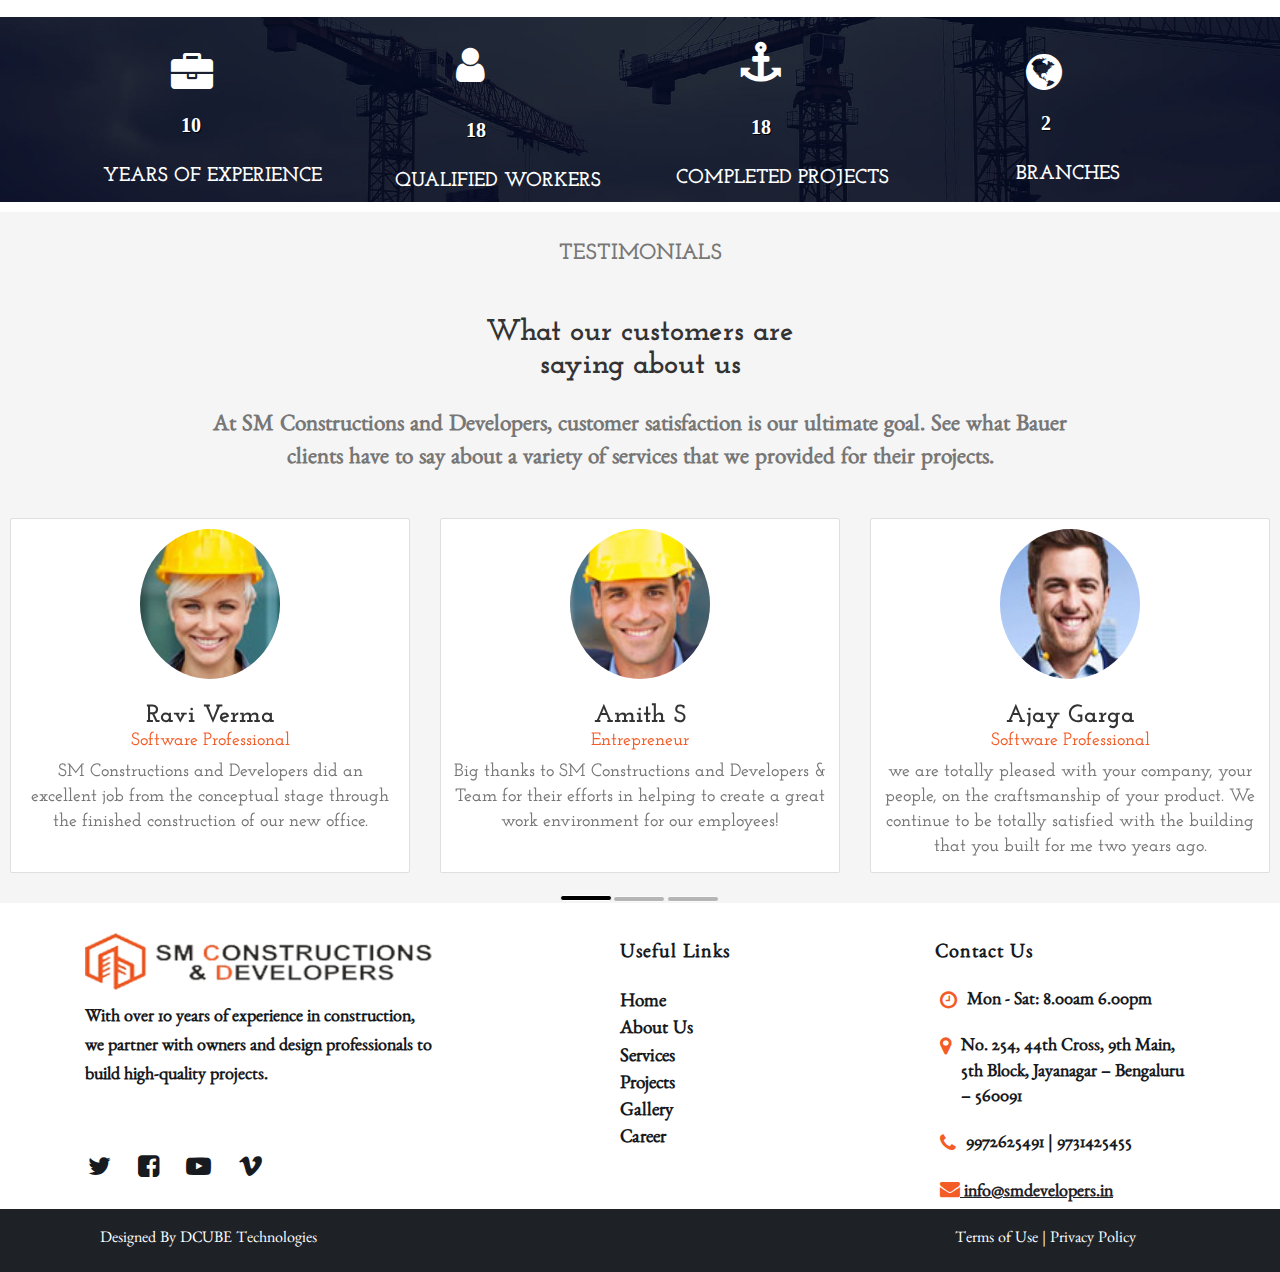
<file: aboutus.html>
<!DOCTYPE html>
<html lang="en">
<head>
  <!-- Meta setup -->
<meta charset="UTF-8">
<meta http-equiv="X-UA-Compatible" content="IE=edge">
<meta name="viewport" content="width=device-width, initial-scale=1, shrink-to-fit=no">
<meta name="keywords" content="">
<meta name="decription" content="">
<title>SM Constructions and Developers</title>
<link rel="shortcut icon" href="assets/images/logo-white@2x.png">
<!-- Bootstrap CSS -->
<link rel="stylesheet" href="https://stackpath.bootstrapcdn.com/bootstrap/4.3.1/css/bootstrap.min.css" integrity="sha384-ggOyR0iXCbMQv3Xipma34MD+dH/1fQ784/j6cY/iJTQUOhcWr7x9JvoRxT2MZw1T" crossorigin="anonymous">
<!-- fonts link-->
<link rel="stylesheet" href="https://cdnjs.cloudflare.com/ajax/libs/font-awesome/4.7.0/css/font-awesome.min.css">
<!-- external css link -->
<link rel="stylesheet" href="assets/css/style.css" type="text/css">
<!-- image slider links -->
<link href="https://maxcdn.bootstrapcdn.com/bootstrap/3.1.1/css/bootstrap.min.css" type="text/css" rel="stylesheet">
<script src="https://cdnjs.cloudflare.com/ajax/libs/jquery/2.1.3/jquery.min.js" type="text/javascript"></script>
<script src="https://maxcdn.bootstrapcdn.com/bootstrap/3.1.1/js/bootstrap.min.js" type="text/javascript"></script>
<!-- css animation link -->
<link rel="stylesheet" href="https://cdnjs.cloudflare.com/ajax/libs/animate.css/4.1.1/animate.min.css"/>
<style>
/* counters s */
i.fa.fa-briefcase.iconfont.fafa {
    margin-top: 8px !important;
}

.counterbg{
        background-image: url("assets/images/section-bg4-2.jpg") !important;
    }
    .fafa {
        padding-top: 28px;
    padding-left: 86px;
   
}

    .count {
        padding-left: 106px;
    width: 60px;
    height: 60px;
    /* border: 1px solid gray; */
    display: flex;
    justify-content: center;
    align-items: center;
    color: white;
    font-weight: bold;
    font-size: 20px;
    font-family: verdana;
    text-shadow: 1px 1px black;
}
.section5bg{
  margin-top: -187px !important;
}
/* counters e */
</style>

</head>
<body>
   <!-- top bar -->
<div id="top-bar">
  <div class="container top-bg">
 <div class="row no-gutters p-3 topbarclass">
     <div class="col-ld-2 col-md-2">
         <i class="fa fa-phone" aria-hidden="true"> 9972625491 | 9731425455 
             <!-- <span class="ml-4 topnav_parallel_line"><b>|</b></span> -->
         </i>
     </div>
     <div class="col-ld-2 col-md-2">
         <i class="fa fa-envelope" aria-hidden="true"> info@smdevelopers.in
          </i>
     </div>
   
    <div class="col-lg-2 offset-lg-6 sociico">
         <span class="social-icon"><i class="fa fa-facebook" aria-hidden="true"></i></span>
         <span class="social-icon ml-2"><i class="fa fa-twitter" aria-hidden="true" style="padding: 0;"></i></span>
         <span class="social-icon ml-2"><i class="fa fa-linkedin" aria-hidden="true"></i></span>
         <span class="social-icon ml-2"><i class="fa fa-instagram" aria-hidden="true"></i></span>
     </div>
 </div>
  </div>
 </div>
 <!-- second top-bar -->
 
 <nav class="navbar navbar-expand-lg fixed-top navbar-shrink" id="nav-bar" data-spy="affix" data-offset-top="50">
     <div class="container">
     <a class="navbar-brand" href="index.html">
       <img src="assets/images/smlogoedited.png" alt="image" width="69%" style="margin-top: -10px;" class="mobileview"></a>
     <button class="navbar-toggler" type="button" data-toggle="collapse" data-target="#navbarSupportedContent" aria-controls="navbarSupportedContent" aria-expanded="false" aria-label="Toggle navigation">
       <span class="navbar-toggler-icon"></span>
     </button>
   
     <div class="collapse navbar-collapse" id="navbarSupportedContent">
      <ul class="navbar-nav navbar-nav mx-auto nav-fill w-60">
        <li class="nav-item active">
          <a class="nav-link" href="index.html">Home <span class="sr-only">(current)</span></a>
        </li>
        <li class="nav-item">
          <a class="nav-link" href="aboutus.html">About Us</a>
        </li>
        <li class="nav-item">
          <a class="nav-link" href="service.html">Services</a>
        </li>
        <li class="nav-item">
          <a class="nav-link" href="project.html">Projects</a>
        </li>
          <li class="nav-item">
            <a class="nav-link" href="gallery.html">Gallery</a>
          </li>
          <li class="nav-item">
            <a class="nav-link" href="career.html">Career</a>
          </li>
      </ul>
       <div class=" text-center all-projectbtn">
         <a href="contactus.html">
       <button type="button" class="btn s2-btn otherpagesbtn"><b>Contact Us</b></button>
   </a>
   </div>
     </div>
 </div>
   </nav>
  
    <!-- nav bar e -->
<!-- about header section -->
<!-- <section id="aboutsec-1">
  <div class="headerbg">
    <div class="container-fluid ">
        <div class="row">
            <div class="col-lg-12 col-md-12 col-sm-12 col-xs-12">
                <a href="aboutus.html" class="headingtag">
                <h4 class="text-center text-capitalize m-4 p-2 headingh4">About Us</h4>
            </a>
            </div>
        </div>
    </div>
  </div>
</section> -->
<!-- bg zoom in zoom out s -->
<div class="container-fluid dad">
  <div class="son-1"></div>
  <p class="son-text"><span class="son-span mx-auto d-block animate__animated animate__backInUp">About Us</span></p>
</div>
<!-- bg zoom in zoom out e -->
<!-- WELCOME TO BAUER X -->
<section id="welcomeabout">
  <div class="container mt-5">
    <div class="row">
      <div class="col-lg-6 col-md-6 col-sm-12 col-xs-12">
        <h4 class="welcomeabout-heading">WELCOME TO SM Constructions and Developers</h4>
        <p  class="welcomeabout-para">We understand the importance of <b>innovation</b>  <b>and professionalism</b></p>
      <p  class="welcomeabout-para1">Since our launch in 2007, our vision and focus has been to deliver high value projects for our clients with the emphasis
        deliver high value projects for our clients with the emphasis on communication and attention to detail.</p>
      <p class="welcomeabout-para2">
        We began SM Constructions and Developers with one focus: to build a company that can compete with large construction firms while operating with the flexibility and customer-focus of a small, family-run business. We call it small business values with a big business approach.
      </p>
      </div>
      <div class="col-lg-6 col-md-6 col-sm-12 col-xs-12">
        <img src="assets/images/about-main-1.png" alt="image" height="60%" width="100%">
      </div>
    </div>
  </div>
</section>
<!-- section 5 OUR COMPANY -->
<section id="section5">
  <div class="section5bg">
  <div class="container">
      <div class="row">
      <div class="col-lg-6 col-md-6 col-sm-12 col-xs-12">
          <h4 class="text-uppercase s5-h4 mt-5">GENERAL CONTRACTOR</h4>
          <p class="s5-p"> Clients hire<b> SM Constructions and Developers</b> because we deliver  <b>  great value, without question.</b></p>
         
        </div>
      <div class="col-lg-6 col-md-6 col-sm-12 col-xs-12">
          <p class="s5-p1">
              We build the finest homes and structures within
               our client’s budgets and time frame without sacrificing
                quality and workmanship. We work with you on all of your 
                green energy ideas. We keep you up to date on the latest 
                greenest building practices and materials.
          </p>
      </div>
  </div>
  </div>
</div>
<!-- 3 cards -->
<div class="container">
<div class="row mt-5">
  <div class="col-lg-12 col-md-12 col-sm-12 col-xs-12">
      <div class="card-deck">
          <div class="card mb-3 cardbg1" style="max-width: 540px;">
              <div class="row no-gutters">
                <div class="col-md-3">
                  <i class="fa fa-building-o cardicons" aria-hidden="true"></i>
                </div>
                <div class="col-md-9">
                  <div class="card-body">
                    <h5 class="card-title h5cardtitle"><b> Construction <br> Management</b></h5>
                    <p class="card-text mt-5 pcardtext">This area delivers the control <br> you want over all critical <br> aspects of your project.</p>
                    </div>
                </div>
              </div>
            </div>
            <div class="card mb-3 cardbg2" style="max-width: 540px;">
              <div class="row no-gutters">
                <div class="col-md-3">
                  <i class="fa fa-briefcase iconfont cardicons" aria-hidden="true"></i>
                </div>
                <div class="col-md-9">
                  <div class="card-body">
                    <h5 class="card-title h5cardtitle"><b>Owner's <br> Representation</b></h5>
                    <p class="card-text mt-5 pcardtext">A good owner’s rep saves their client time, money and a lot of headaches.</p>
                    </div>
                </div>
              </div>
            </div>
            <div class="card mb-3 cardbg3" style="max-width: 540px;">
              <div class="row no-gutters">
                <div class="col-md-3">
                  
                  <i class="fa fa-anchor medium-icon iconfont cardicons"></i>
                </div>
                <div class="col-md-9">
                  <div class="card-body">
                    <h5 class="card-title h5cardtitle"><b> General <br> Contractor</b></h5>
                    <p class="card-text mt-5 pcardtext">Clients hire SM Constructions and Developers because we deliver great value, without question.</p>
                    </div>
                </div>
              </div>
            </div>
        </div>
  </div>
</div>
</div>
</section>
<!-- counter section -->

<!--  count s -->
<div class="counterbg mt-5">
  <div class="container">
      <div class="row">
          <div class="col-lg-3 col-md-3 col-sm-6 col-xs-12">
            <i class="fa fa-briefcase iconfont fafa" aria-hidden="true"></i>
             <div class="count text-center">10</div>
              <h4 class="text-center counttext">YEARS OF EXPERIENCE</h4>
          </div>
          <div class="col-lg-3 col-md-3 col-sm-6 col-xs-12">
              <i class="fa fa-user medium-icon iconfont fafa" ></i>  
              <div class="count text-center">100</div>
              <h4 class="text-center counttext">QUALIFIED WORKERS</h4>
             
          </div>
          <div class="col-lg-3 col-md-3 col-sm-6 col-xs-12" style="padding-top: 10px !important;">
            <i class="fa fa-anchor medium-icon iconfont fafa"></i>
              <div class="count text-center">50</div>
              <h4 class="text-center counttext">COMPLETED PROJECTS</h4>
             
          </div>
          <div class="col-lg-3 col-md-3 col-sm-6 col-xs-12"  style="padding-top: 10px !important;">
              <i class="fa fa-globe iconfont fafa" aria-hidden="true"></i>
              <div class="count text-center">2</div>
              <h4 class="text-center counttext"> BRANCHES</h4>
             
          </div>
      </div>
  </div>
</div>
<!-- count e -->
<!-- <section id="section3">
    <section class="wow fadeIn animated" style="visibility: visible; animation-name: fadeIn;">
        <div class="counterbg">
        <div class="container mt-5">
            <div class="row">
              
                <div class="col-md-3 col-lg-3 col-sm-12 col-xs-12 bottom-margin text-center counter-section wow fadeInUp sm-margin-bottom-ten animated mt-5" data-wow-duration="300ms" style="visibility: visible; animation-duration: 300ms; animation-name: fadeInUp;">
                    <i class="fa fa-anchor medium-icon iconfont"></i>  
                     <span id="anim-number-pizza" class="counter-number"></span> 
                     <span class="timer counter alt-font appear num" data-to="980" data-speed="7000">1037</span>
                    <p class="counter-title">Completed Projects</p>
                </div>
                <div class="col-md-3 col-lg-3 col-sm-12 col-xs-12 bottom-margin text-center counter-section wow fadeInUp sm-margin-bottom-ten animated mt-5" data-wow-duration="600ms" style="visibility: visible; animation-duration: 600ms; animation-name: fadeInUp;"> 
                    <i class="fa fa-user medium-icon iconfont" ></i> 
                   
                    <span class="timer counter alt-font appear num" data-to="980" data-speed="7000">5798</span>
                     <span class="counter-title">Qualified Engineers</span>
                     </div>
                    
                <div class="col-md-3 col-lg-3 col-sm-12 col-xs-12 bottom-margin-small text-center counter-section wow fadeInUp xs-margin-bottom-ten animated mt-5" data-wow-duration="900ms" style="visibility: visible; animation-duration: 900ms; animation-name: fadeInUp;"> 
                    <i class="fa fa-briefcase iconfont" aria-hidden="true"></i>
                    <span class="timer counter alt-font appear num" data-to="810" data-speed="7000">747</span> 
                    <span class="counter-title">Work Facilities</span> 
                </div>
               
                <div class="col-md-3 col-lg-3 col-sm-12 col-xs-12 text-center counter-section wow fadeInUp animated mt-5" data-wow-duration="1200ms" style="visibility: visible; animation-duration: 1200ms; animation-name: fadeInUp;">
                    <i class="fa fa-globe iconfont" aria-hidden="true"></i>
                     <span class="timer counter alt-font appear num" data-to="600" data-speed="7000">30</span>
                      <span class="counter-title">Worldwide Branches</span> 
                    </div>
                   
            </div>
        </div>
    </div>
    </section>
</section> -->
<!-- testimonial sections  = section 9-->
<section id="section9">
  <div class="section9bg">
  <h4 class="s9-h4 text-uppercase text-center p-5">TESTIMONIALS</h4>
  <h2 class="s9-h2 text-center">What <b>our customers</b> are <br>saying about us</h2>
  <p class="s9-p text-center mt-5">At SM Constructions and Developers, customer satisfaction is our ultimate goal. See what Bauer <br>
      clients have to say about a variety of services that we provided for their projects. </p>

      <!-- image slide start -->
<div class="row">
  <div class="col-md-12">
    <div class="carousel slide" data-ride="carousel" id="quote-carousel">
    
<!-- Bottom Carousel Indicators -->
<ol class="carousel-indicators">
<li data-target="#quote-carousel" data-slide-to="0" class="active"></li>
<li data-target="#quote-carousel" data-slide-to="1"></li>
<li data-target="#quote-carousel" data-slide-to="2"></li>
</ol>
      
<!-- Carousel Slides / Quotes -->
<div class="carousel-inner">

<!-- Quote 1 -->
<div class="item active">
<div class="row">
  <div class="col-lg-12 col-md-12 col-sm-12 col-xs-12">
      <div class="card-deck" >
          <div class="card s9-card" style="width: 90%" >
              <img class="img-fluid rounded-circle z-depth-2 m-3 text-center mx-auto d-block" alt="image" src="assets/images/testimonial1-2.jpg"
              data-holder-rendered="true" style="width: 140px; height: 150px;">
            <div class="card-body">
              <h5 class="card-title s9-cardTitle"><b>Ravi Verma</b></h5>
              <span class="s9-cardSubtitle">Software Professional</span>
              <p class="card-text text-center s9-cardText mt-2">SM Constructions and Developers did an excellent job from the conceptual stage 
                through the finished construction of our new office.</p>
              </div>
          </div>
          <div class="card s9-card" style="width: 90%" >
              <img class="img-fluid rounded-circle z-depth-2 m-3 text-center mx-auto d-block" alt="image" src="assets/images/testimonial2.jpg"
              data-holder-rendered="true" style="width: 140px; height: 150px;">
            <div class="card-body">
              <h5 class="card-title s9-cardTitle"><b> Amith S</b></h5>
              <span class="s9-cardSubtitle">Entrepreneur</span>
              <p class="card-text text-center s9-cardText mt-2">Big thanks to SM Constructions and Developers & Team for their efforts in helping 
                to create a great work environment for our employees!</p>
              
            </div>
          </div>
          <div class="card s9-card" style="width: 90%" >
              <img class="img-fluid rounded-circle z-depth-2 m-3 text-center mx-auto d-block" alt="image" src="assets/images/testimonial3.jpg"
              data-holder-rendered="true" style="width: 140px; height: 150px;">
            <div class="card-body">
              <h5 class="card-title s9-cardTitle"><b>Ajay Garga</b></h5>
              <span class="s9-cardSubtitle">Software Professional</span>
              <p class="card-text text-center s9-cardText mt-2">we are totally pleased with your company, your people, on the craftsmanship of your product. We continue to be totally
                 satisfied with the building that you built for me two years ago.</p>
             
            </div>
          </div>
        </div>
  </div>
</div>
</div>

<!-- Quote 2 -->
<div class="item">
<div class="row">
  <div class="col-lg-12 col-md-12 col-sm-12 col-xs-12">
      <div class="card-deck" >
        <div class="card s9-card" style="width: 90%" >
          <img class="img-fluid rounded-circle z-depth-2 m-3 text-center mx-auto d-block" alt="image" src="assets/images/testimonial1-2.jpg"
          data-holder-rendered="true" style="width: 140px; height: 150px;">
        <div class="card-body">
          <h5 class="card-title s9-cardTitle"><b>Ravi Verma</b></h5>
          <span class="s9-cardSubtitle">Software Professional</span>
          <p class="card-text text-center s9-cardText mt-2">SM Constructions and Developers did an excellent job from the conceptual stage 
            through the finished construction of our new office.</p>
          </div>
      </div>
      <div class="card s9-card" style="width: 90%" >
          <img class="img-fluid rounded-circle z-depth-2 m-3 text-center mx-auto d-block" alt="image" src="assets/images/testimonial2.jpg"
          data-holder-rendered="true" style="width: 140px; height: 150px;">
        <div class="card-body">
          <h5 class="card-title s9-cardTitle"><b> Amith S</b></h5>
          <span class="s9-cardSubtitle">Entrepreneur</span>
          <p class="card-text text-center s9-cardText mt-2">Big thanks to SM Constructions and Developers & Team for their efforts in helping 
            to create a great work environment for our employees!</p>
          
        </div>
      </div>
      <div class="card s9-card" style="width: 90%" >
          <img class="img-fluid rounded-circle z-depth-2 m-3 text-center mx-auto d-block" alt="image" src="assets/images/testimonial3.jpg"
          data-holder-rendered="true" style="width: 140px; height: 150px;">
        <div class="card-body">
          <h5 class="card-title s9-cardTitle"><b>Ajay Garga</b></h5>
          <span class="s9-cardSubtitle">Software Professional</span>
          <p class="card-text text-center s9-cardText mt-2">we are totally pleased with your company, your people, on the craftsmanship of your product. We continue to be totally
             satisfied with the building that you built for me two years ago.</p>
         
        </div>
      </div>
        </div>
  </div>
</div>
</div>

<!-- Quote 3 -->
<div class="item">
<div class="row">
  <div class="col-lg-12 col-md-12 col-sm-12 col-xs-12">
      <div class="card-deck" >
        <div class="card s9-card" style="width: 90%" >
          <img class="img-fluid rounded-circle z-depth-2 m-3 text-center mx-auto d-block" alt="image" src="assets/images/testimonial1-2.jpg"
          data-holder-rendered="true" style="width: 140px; height: 150px;">
        <div class="card-body">
          <h5 class="card-title s9-cardTitle"><b>Ravi Verma</b></h5>
          <span class="s9-cardSubtitle">Software Professional</span>
          <p class="card-text text-center s9-cardText mt-2">SM Constructions and Developers did an excellent job from the conceptual stage 
            through the finished construction of our new office.</p>
          </div>
      </div>
      <div class="card s9-card" style="width: 90%" >
          <img class="img-fluid rounded-circle z-depth-2 m-3 text-center mx-auto d-block" alt="image" src="assets/images/testimonial2.jpg"
          data-holder-rendered="true" style="width: 140px; height: 150px;">
        <div class="card-body">
          <h5 class="card-title s9-cardTitle"><b> Amith S</b></h5>
          <span class="s9-cardSubtitle">Entrepreneur</span>
          <p class="card-text text-center s9-cardText mt-2">Big thanks to SM Constructions and Developers & Team for their efforts in helping 
            to create a great work environment for our employees!</p>
          
        </div>
      </div>
      <div class="card s9-card" style="width: 90%" >
          <img class="img-fluid rounded-circle z-depth-2 m-3 text-center mx-auto d-block" alt="image" src="assets/images/testimonial3.jpg"
          data-holder-rendered="true" style="width: 140px; height: 150px;">
        <div class="card-body">
          <h5 class="card-title s9-cardTitle"><b>Ajay Garga</b></h5>
          <span class="s9-cardSubtitle">Software Professional</span>
          <p class="card-text text-center s9-cardText mt-2">we are totally pleased with your company, your people, on the craftsmanship of your product. We continue to be totally
             satisfied with the building that you built for me two years ago.</p>
         
        </div>
      </div>
        </div>
  </div>
</div>
</div>
</div>
 </div>                          
  </div>
</div>
<!-- image slide ends -->
  </div>
</section>

<!-- footer section11 -->
<section id="section11 mt-5">
  <div class="section11bg">
      <div class="container">
          <div class="row">
              <div class="col-lg-4 col-md-4 col-sm-12 col-xs-12 mt-5">
                  <img src="assets/images/smlogoedited.png" alt="image"  class="s11-img">
                  <p class="s11-p mt-4">
                      With over 10 years of experience in construction, we partner with 
                      owners and design professionals to build high-quality projects. </p>
                      <div class="s11-icons mt-5">
                          <i class="fa fa-twitter" aria-hidden="true"></i>
                          <i class="fa fa-facebook-square" aria-hidden="true"></i>
                          <i class="fa fa-youtube-play" aria-hidden="true"></i>
                          <i class="fa fa-vimeo" aria-hidden="true"></i>
                      </div>
                 </div>
                 <div class="col-lg-4 col-md-4 col-sm-12 col-xs-12 mt-5  s11-midrow">
                     <h4 class="s11-h4 text-capitalize pb-4 ml-5 text-center">Useful links</h4>
                     <div class="row midrowtextfoo">
                         <div class="col-lg-12 text-capitalize ">
                             <a href="#" class="s11-underline">Home</a>
                          </div>  
                         <div class="col-lg-12 text-capitalize">
                          <a href="aboutus.html" class="s11-underline">About Us</a>
                         </div>
                     
                     
                      <div class="col-lg-12 text-capitalize">
                          <a href="service.html" class="s11-underline ">Services</a>
                      </div>
                      <div class="col-lg-12 text-capitalize">
                          <a href="project.html" class="s11-underline">Projects</a> 
                      </div>
                 
                  
                      <div class="col-lg-12 text-capitalize">
                          <a href="gallery.html" class="s11-underline">Gallery</a>
                      </div>
                      <div class="col-lg-12 text-capitalize">
                        <a href="career.html" class="s11-underline">Career</a>
                    </div>
                  </div>
                
                 </div>
                 <div class="col-lg-4 col-md-4 col-sm-12 col-xs-12 mt-5 s11-lastrow">
                  <h4 class="s11-h4 text-capitalize pb-4 ml-4">Contact Us</h4>
                  <div class="row">
                      <div class="col-lg-12">
                        <ul class="s11-span foo_ul_section">
                          <li><i class="fa fa-clock-o" aria-hidden="true"></i></li>
                          <li><p class="foo_adda"> Mon - Sat: 8.00am 6.00pm</p></li>
                        </ul>
                       </div>
                      <div class="col-lg-12">
                        <ul class="s11-span foo_ul_section">
                          <li><i class="fa fa-map-marker" aria-hidden="true"></i></li>
                          <li><p class="foo_adda"> No. 254, 44th Cross, 9th Main, 5th Block, Jayanagar – Bengaluru – 560091</p></li>
                        </ul>
                         
                      </div>
                      <div class="col-lg-12">
                        <ul class="s11-span foo_ul_section">
                          <li><i class="fa fa-phone s11-icon" aria-hidden="true"></i></li>
                          <li><p class="foo_adda">9972625491 | 9731425455</p></li>
                        </ul>
                       </div>
                      <div class="col-lg-12">
                        
                          <a href="mailto:info@dcube.in" class="s11-span1"><i class="fa fa-envelope s11-icon" aria-hidden="true"></i> info@smdevelopers.in</a>
                      </div>
                  </div>
                 </div>
               
          </div>
      </div>
  </div>
</section>
 
<!-- copyright section 12 -->
<section id="section12">
    <div class="section12bg">
        <div class="container">
            <div class="row">
        <div class="col-lg-3">
          <a href="https://www.dcube.in/"  class="navbar-text">Designed By DCUBE Technologies</a>
         </div>
        <div class="col-lg-3 offset-md-6">
            <p class="navbar-text s11-cpyrit">Terms of Use | Privacy Policy </p>
        </div>
           </div>
        </div>
            </div>
        </div>
    </div>
</section>

 <!-- scroll up button -->
 <section id="srollupp">
    <button onclick="topFunction()" id="myBtn" title="Go to top">
      <i class="fa fa-angle-up" aria-hidden="true"></i>
      </button>
    </section>

    <!-- count s -->
    <!-- script -->
<script>
  $(document).ready(function() {

var counters = $(".count");
var countersQuantity = counters.length;
var counter = [];

for (i = 0; i < countersQuantity; i++) {
counter[i] = parseInt(counters[i].innerHTML);
}

var count = function(start, value, id) {
var localStart = start;
setInterval(function() {
  if (localStart < value) {
    localStart++;
    counters[id].innerHTML = localStart;
  }
}, 40);
}

for (j = 0; j < countersQuantity; j++) {
count(0, counter[j], j);
}
});
</script>
    <!-- count e -->
    <!-- external js link -->
<script src="assets/javascript/script.js" type="text/script"></script>
<!-- jQuery first, then Popper.js, then Bootstrap JS -->
<script src="https://code.jquery.com/jquery-3.3.1.slim.min.js" integrity="sha384-q8i/X+965DzO0rT7abK41JStQIAqVgRVzpbzo5smXKp4YfRvH+8abtTE1Pi6jizo" crossorigin="anonymous"></script>
<script src="https://cdnjs.cloudflare.com/ajax/libs/popper.js/1.14.7/umd/popper.min.js" integrity="sha384-UO2eT0CpHqdSJQ6hJty5KVphtPhzWj9WO1clHTMGa3JDZwrnQq4sF86dIHNDz0W1" crossorigin="anonymous"></script>
<script src="https://stackpath.bootstrapcdn.com/bootstrap/4.3.1/js/bootstrap.min.js" integrity="sha384-JjSmVgyd0p3pXB1rRibZUAYoIIy6OrQ6VrjIEaFf/nJGzIxFDsf4x0xIM+B07jRM" crossorigin="anonymous"></script>
</body>
</html>
</file>
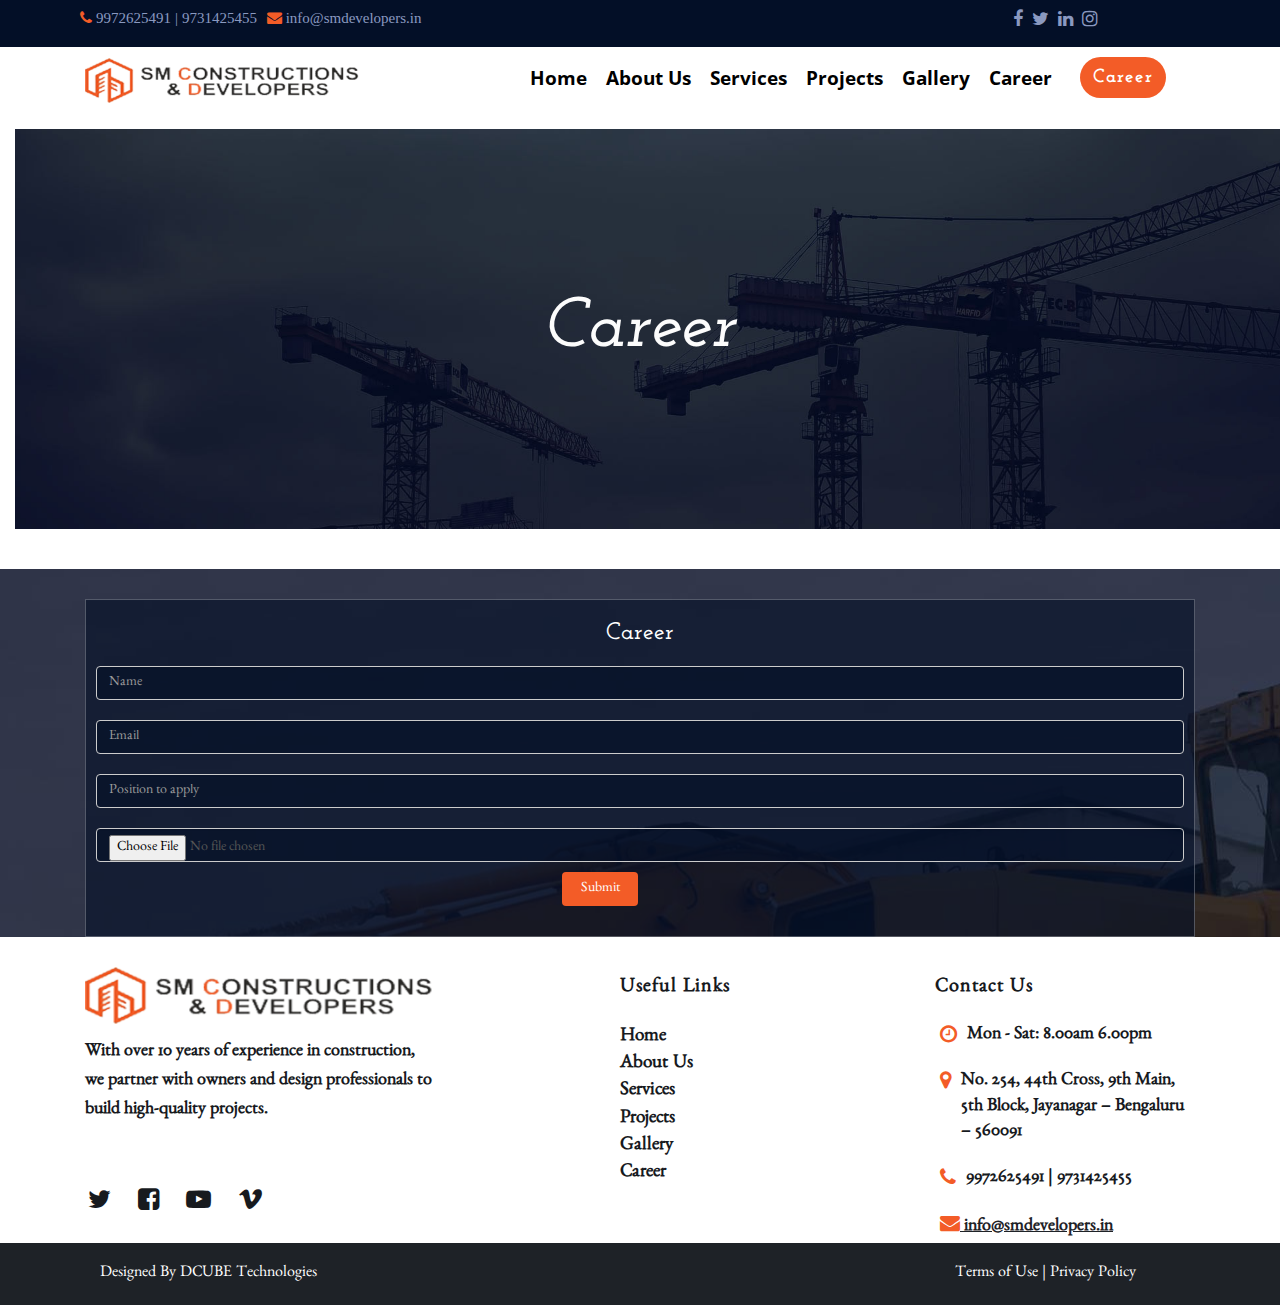
<file: career.html>
<!DOCTYPE html>
<html lang="en">
    <head>
        <!-- Meta setup -->
        <meta charset="UTF-8">
        <meta http-equiv="X-UA-Compatible" content="IE=edge">
        <meta name="viewport" content="width=device-width, initial-scale=1, shrink-to-fit=no">
        <meta name="keywords" content="">
        <meta name="decription" content="">
        <title>SM Constructions and Developers</title>
        <link rel="shortcut icon" href="assets/images/logo-white@2x.png">
        <!-- Bootstrap CSS -->
        <link rel="stylesheet" href="https://stackpath.bootstrapcdn.com/bootstrap/4.3.1/css/bootstrap.min.css" integrity="sha384-ggOyR0iXCbMQv3Xipma34MD+dH/1fQ784/j6cY/iJTQUOhcWr7x9JvoRxT2MZw1T" crossorigin="anonymous">
        <!-- fonts link-->
        <link rel="stylesheet" href="https://cdnjs.cloudflare.com/ajax/libs/font-awesome/4.7.0/css/font-awesome.min.css">
        <!-- external css link -->
        <link rel="stylesheet" href="assets/css/style.css" type="text/css">
        <!-- image slider links -->
        <link href="https://maxcdn.bootstrapcdn.com/bootstrap/3.1.1/css/bootstrap.min.css" type="text/css" rel="stylesheet">
        <script src="https://cdnjs.cloudflare.com/ajax/libs/jquery/2.1.3/jquery.min.js" type="text/javascript"></script>
        <script src="https://maxcdn.bootstrapcdn.com/bootstrap/3.1.1/js/bootstrap.min.js" type="text/javascript"></script>
        <!-- css animation link -->
        <link rel="stylesheet" href="https://cdnjs.cloudflare.com/ajax/libs/animate.css/4.1.1/animate.min.css"/>
      </head>
<body>

         <!-- top bar -->
<div id="top-bar">
    <div class="container top-bg">
   <div class="row no-gutters p-3 topbarclass">
       <div class="col-ld-2 col-md-2">
           <i class="fa fa-phone" aria-hidden="true"> 9972625491 | 9731425455 
               <!-- <span class="ml-4 topnav_parallel_line"><b>|</b></span> -->
           </i>
       </div>
       <div class="col-ld-2 col-md-2">
           <i class="fa fa-envelope" aria-hidden="true"> info@smdevelopers.in
            </i>
       </div>
     
      <div class="col-lg-2 offset-lg-6 sociico">
           <span class="social-icon"><i class="fa fa-facebook" aria-hidden="true"></i></span>
           <span class="social-icon ml-2"><i class="fa fa-twitter" aria-hidden="true" style="padding: 0;"></i></span>
           <span class="social-icon ml-2"><i class="fa fa-linkedin" aria-hidden="true"></i></span>
           <span class="social-icon ml-2"><i class="fa fa-instagram" aria-hidden="true"></i></span>
       </div>
   </div>
    </div>
   </div>
   <!-- second top-bar -->
   
   <nav class="navbar navbar-expand-lg fixed-top navbar-shrink" id="nav-bar" data-spy="affix" data-offset-top="50">
       <div class="container">
       <a class="navbar-brand" href="index.html">
         <img src="assets/images/smlogoedited.png" alt="image" width="69%" style="margin-top: -10px;" class="mobileview"></a>
       <button class="navbar-toggler" type="button" data-toggle="collapse" data-target="#navbarSupportedContent" aria-controls="navbarSupportedContent" aria-expanded="false" aria-label="Toggle navigation">
         <span class="navbar-toggler-icon"></span>
       </button>
     
       <div class="collapse navbar-collapse" id="navbarSupportedContent">
        <ul class="navbar-nav navbar-nav mx-auto nav-fill w-60">
          <li class="nav-item active">
            <a class="nav-link" href="index.html">Home <span class="sr-only">(current)</span></a>
          </li>
          <li class="nav-item">
            <a class="nav-link" href="aboutus.html">About Us</a>
          </li>
          <li class="nav-item">
            <a class="nav-link" href="service.html">Services</a>
          </li>
          <li class="nav-item">
            <a class="nav-link" href="project.html">Projects</a>
          </li>
            <li class="nav-item">
              <a class="nav-link" href="gallery.html">Gallery</a>
            </li>
            <li class="nav-item">
              <a class="nav-link" href="career.html">Career</a>
            </li>
        </ul>
         <div class=" text-center all-projectbtn">
           <a href="contactus.html">
         <button type="button" class="btn s2-btn otherpagesbtn"><b>Career</b></button>
     </a>
     </div>
       </div>
   </div>
     </nav>
       
     <!-- bg zoom in zoom out s -->
     <div class="container-fluid dad">
        <div class="son-1"></div>
          <p class="son-text"><span class="son-span mx-auto d-block animate__animated animate__backInUp">Career</span></p>
      </div> <br>
      <br>
<!-- bg zoom in zoom out e -->
        <section id="contactus">
        <div class="contactusbg">
            <div class="container mt-5">
               <div class="row">
                   <div class="col-sm-12  mt-5 col-md-12 col-lg-12 col-xs-12" >
                    
                    <form class="contact-form d-flex flex-column  contactformcls contactbrder" action="https://formspree.io/youremail@mail.com" method="POST">
                        <h3 class="text-center contacttext">Career</h3>
                        <div class="form-group m-3">
                        <input type="name" class="form-control" placeholder="Name" name="name"  required/>
                      </div>
                      <div class="form-group  m-3">
                        <input type="email" class="form-control" placeholder="Email" name="name" required/>
                      </div>
                      <div class="form-group m-3">
                        <input type="name" class="form-control" placeholder="Position to apply" name="name"  required/>
                      </div>
                      <div class="form-group  m-3">
                       <input type="file" id="document" name="document" accept="document/*" class="form-control" required>
                      </div>
                    <button type="submit" class="btn btn-submit mb-5 sbtn mx-auto d-block">Submit</button>
                    </form>     
                    </div>
                  
                  
                </div>
             </div>
        </div>
    </section>
    

<!-- footer section11 -->
<section id="section11 mt-5">
    <div class="section11bg">
        <div class="container">
            <div class="row">
                <div class="col-lg-4 col-md-4 col-sm-12 col-xs-12 mt-5">
                    <img src="assets/images/smlogoedited.png" alt="image"  class="s11-img">
                    <p class="s11-p mt-4">
                        With over 10 years of experience in construction, we partner with 
                        owners and design professionals to build high-quality projects. </p>
                        <div class="s11-icons mt-5">
                            <i class="fa fa-twitter" aria-hidden="true"></i>
                            <i class="fa fa-facebook-square" aria-hidden="true"></i>
                            <i class="fa fa-youtube-play" aria-hidden="true"></i>
                            <i class="fa fa-vimeo" aria-hidden="true"></i>
                        </div>
                   </div>
                   <div class="col-lg-4 col-md-4 col-sm-12 col-xs-12 mt-5  s11-midrow">
                       <h4 class="s11-h4 text-capitalize pb-4 ml-5 text-center">Useful links</h4>
                       <div class="row midrowtextfoo">
                           <div class="col-lg-12 text-capitalize ">
                               <a href="#" class="s11-underline">Home</a>
                            </div>  
                           <div class="col-lg-12 text-capitalize">
                            <a href="aboutus.html" class="s11-underline">About Us</a>
                           </div>
                       
                       
                        <div class="col-lg-12 text-capitalize">
                            <a href="service.html" class="s11-underline ">Services</a>
                        </div>
                        <div class="col-lg-12 text-capitalize">
                            <a href="project.html" class="s11-underline">Projects</a> 
                        </div>
                   
                    
                        <div class="col-lg-12 text-capitalize">
                            <a href="gallery.html" class="s11-underline">Gallery</a>
                        </div>
                        <div class="col-lg-12 text-capitalize">
                          <a href="career.html" class="s11-underline">Career</a>
                      </div>
                    </div>
                  
                   </div>
                   <div class="col-lg-4 col-md-4 col-sm-12 col-xs-12 mt-5 s11-lastrow">
                    <h4 class="s11-h4 text-capitalize pb-4 ml-4">Contact Us</h4>
                    <div class="row">
                        <div class="col-lg-12">
                          <ul class="s11-span foo_ul_section">
                            <li><i class="fa fa-clock-o" aria-hidden="true"></i></li>
                            <li><p class="foo_adda"> Mon - Sat: 8.00am 6.00pm</p></li>
                          </ul>
                         </div>
                        <div class="col-lg-12">
                          <ul class="s11-span foo_ul_section">
                            <li><i class="fa fa-map-marker" aria-hidden="true"></i></li>
                            <li><p class="foo_adda"> No. 254, 44th Cross, 9th Main, 5th Block, Jayanagar – Bengaluru – 560091</p></li>
                          </ul>
                           
                        </div>
                        <div class="col-lg-12">
                          <ul class="s11-span foo_ul_section">
                            <li><i class="fa fa-phone s11-icon" aria-hidden="true"></i></li>
                            <li><p class="foo_adda">9972625491 | 9731425455</p></li>
                          </ul>
                         </div>
                        <div class="col-lg-12">
                          
                            <a href="mailto:info@dcube.in" class="s11-span1"><i class="fa fa-envelope s11-icon" aria-hidden="true"></i> info@smdevelopers.in</a>
                        </div>
                    </div>
                   </div>
                 
            </div>
        </div>
    </div>
</section>
<!-- copyright section 12 -->
<section id="section12">
    <div class="section12bg">
        <div class="container">
            <div class="row">
        <div class="col-lg-3">
          <a href="https://www.dcube.in/"  class="navbar-text">Designed By DCUBE Technologies</a>
        </div>
        <div class="col-lg-3 offset-md-6">
            <p class="navbar-text s11-cpyrit">Terms of Use | Privacy Policy </p>
        </div>
           </div>
        </div>
            </div>
        </div>
    </div>
</section>

 <!-- scroll up button -->
 <section id="srollupp">
    <button onclick="topFunction()" id="myBtn" title="Go to top">
      <i class="fa fa-angle-up" aria-hidden="true"></i>
      </button>
    </section>
 

      <!-- external js link -->
<script src="assets/javascript/script.js" type="text/script"></script>
<!-- jQuery first, then Popper.js, then Bootstrap JS -->
<script src="https://code.jquery.com/jquery-3.3.1.slim.min.js" integrity="sha384-q8i/X+965DzO0rT7abK41JStQIAqVgRVzpbzo5smXKp4YfRvH+8abtTE1Pi6jizo" crossorigin="anonymous"></script>
<script src="https://cdnjs.cloudflare.com/ajax/libs/popper.js/1.14.7/umd/popper.min.js" integrity="sha384-UO2eT0CpHqdSJQ6hJty5KVphtPhzWj9WO1clHTMGa3JDZwrnQq4sF86dIHNDz0W1" crossorigin="anonymous"></script>
<script src="https://stackpath.bootstrapcdn.com/bootstrap/4.3.1/js/bootstrap.min.js" integrity="sha384-JjSmVgyd0p3pXB1rRibZUAYoIIy6OrQ6VrjIEaFf/nJGzIxFDsf4x0xIM+B07jRM" crossorigin="anonymous"></script>
</body>
</html>
</file>
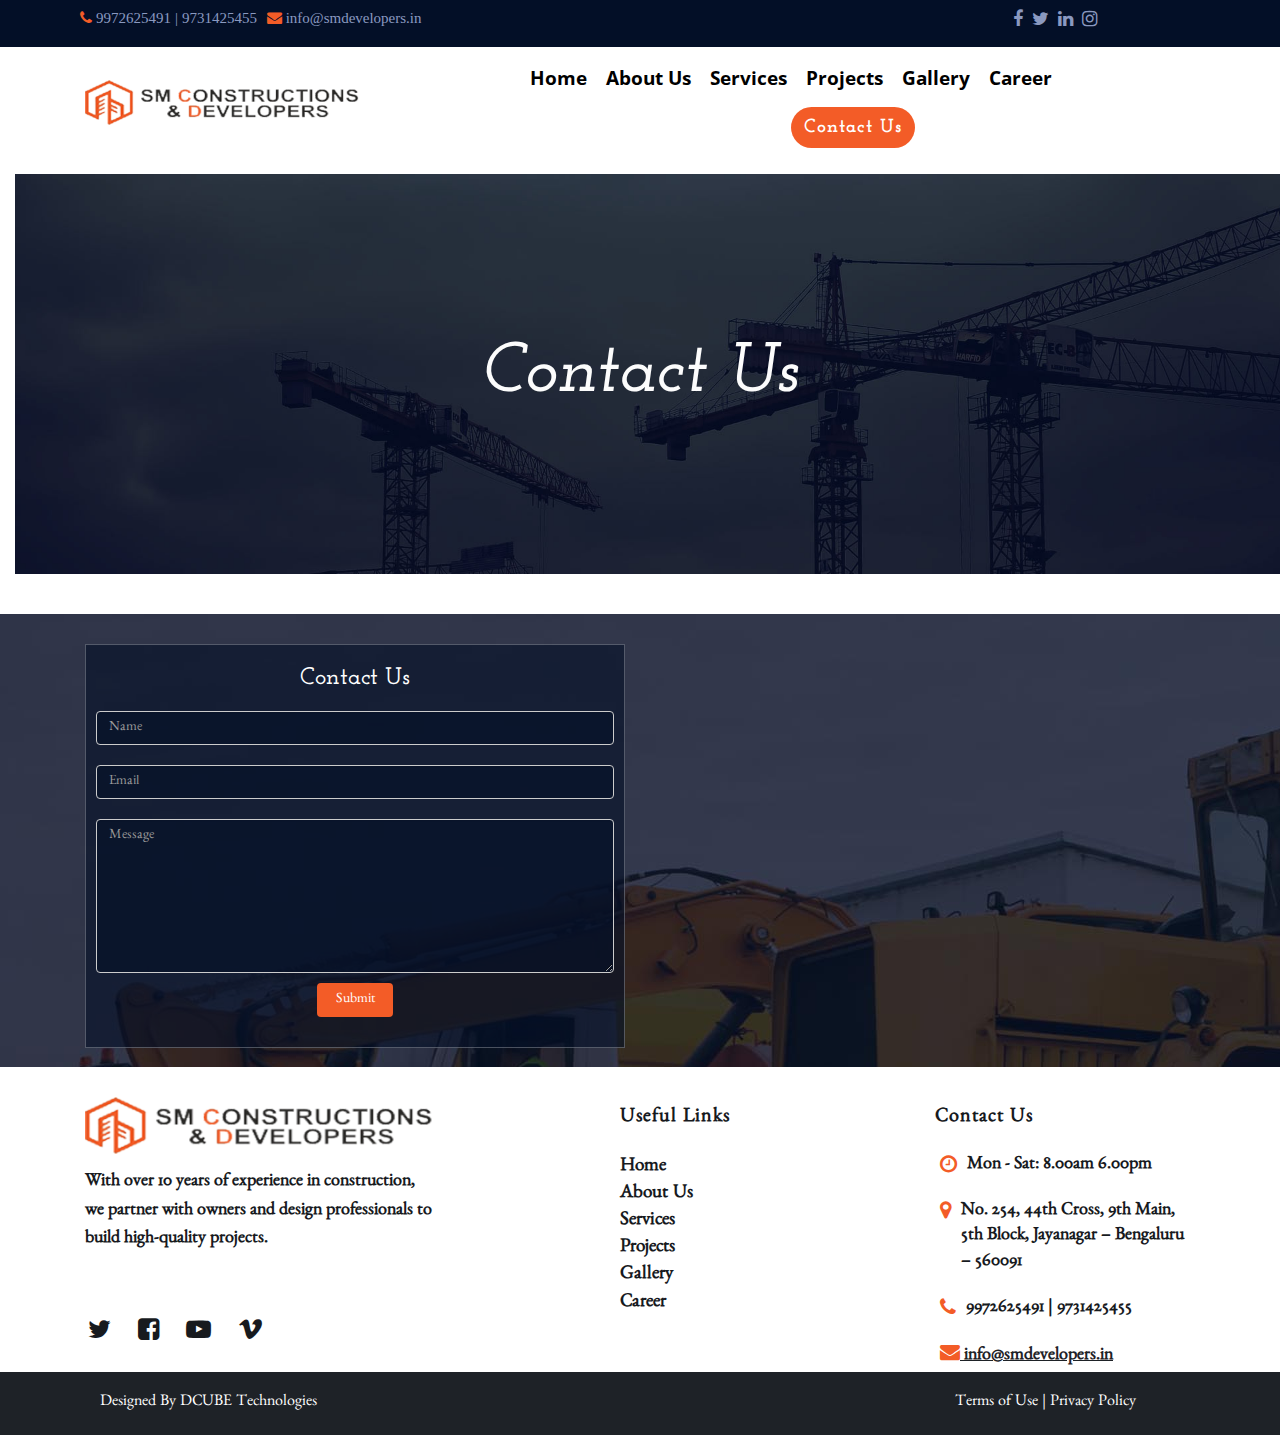
<file: contactus.html>
<!DOCTYPE html>
<html lang="en">
    <head>
        <!-- Meta setup -->
        <meta charset="UTF-8">
        <meta http-equiv="X-UA-Compatible" content="IE=edge">
        <meta name="viewport" content="width=device-width, initial-scale=1, shrink-to-fit=no">
        <meta name="keywords" content="">
        <meta name="decription" content="">
        <title>SM Constructions and Developers</title>
        <link rel="shortcut icon" href="assets/images/logo-white@2x.png">
        <!-- Bootstrap CSS -->
        <link rel="stylesheet" href="https://stackpath.bootstrapcdn.com/bootstrap/4.3.1/css/bootstrap.min.css" integrity="sha384-ggOyR0iXCbMQv3Xipma34MD+dH/1fQ784/j6cY/iJTQUOhcWr7x9JvoRxT2MZw1T" crossorigin="anonymous">
        <!-- fonts link-->
        <link rel="stylesheet" href="https://cdnjs.cloudflare.com/ajax/libs/font-awesome/4.7.0/css/font-awesome.min.css">
        <!-- external css link -->
        <link rel="stylesheet" href="assets/css/style.css" type="text/css">
        <!-- image slider links -->
        <link href="https://maxcdn.bootstrapcdn.com/bootstrap/3.1.1/css/bootstrap.min.css" type="text/css" rel="stylesheet">
        <script src="https://cdnjs.cloudflare.com/ajax/libs/jquery/2.1.3/jquery.min.js" type="text/javascript"></script>
        <script src="https://maxcdn.bootstrapcdn.com/bootstrap/3.1.1/js/bootstrap.min.js" type="text/javascript"></script>
        <!-- css animation link -->
        <link rel="stylesheet" href="https://cdnjs.cloudflare.com/ajax/libs/animate.css/4.1.1/animate.min.css"/>
      </head>
<body>

         <!-- top bar -->
<div id="top-bar">
    <div class="container top-bg">
   <div class="row no-gutters p-3 topbarclass">
       <div class="col-ld-2 col-md-2">
           <i class="fa fa-phone" aria-hidden="true"> 9972625491 | 9731425455 
               <!-- <span class="ml-4 topnav_parallel_line"><b>|</b></span> -->
           </i>
       </div>
       <div class="col-ld-2 col-md-2">
           <i class="fa fa-envelope" aria-hidden="true"> info@smdevelopers.in
            </i>
       </div>
     
      <div class="col-lg-2 offset-lg-6 sociico">
           <span class="social-icon"><i class="fa fa-facebook" aria-hidden="true"></i></span>
           <span class="social-icon ml-2"><i class="fa fa-twitter" aria-hidden="true" style="padding: 0;"></i></span>
           <span class="social-icon ml-2"><i class="fa fa-linkedin" aria-hidden="true"></i></span>
           <span class="social-icon ml-2"><i class="fa fa-instagram" aria-hidden="true"></i></span>
       </div>
   </div>
    </div>
   </div>
   <!-- second top-bar -->
   
   <nav class="navbar navbar-expand-lg fixed-top navbar-shrink" id="nav-bar" data-spy="affix" data-offset-top="50">
       <div class="container">
       <a class="navbar-brand" href="index.html">
         <img src="assets/images/smlogoedited.png" alt="image" width="69%" style="margin-top: -10px;" class="mobileview"></a>
       <button class="navbar-toggler" type="button" data-toggle="collapse" data-target="#navbarSupportedContent" aria-controls="navbarSupportedContent" aria-expanded="false" aria-label="Toggle navigation">
         <span class="navbar-toggler-icon"></span>
       </button>
     
       <div class="collapse navbar-collapse" id="navbarSupportedContent">
        <ul class="navbar-nav navbar-nav mx-auto nav-fill w-60">
          <li class="nav-item active">
            <a class="nav-link" href="index.html">Home <span class="sr-only">(current)</span></a>
          </li>
          <li class="nav-item">
            <a class="nav-link" href="aboutus.html">About Us</a>
          </li>
          <li class="nav-item">
            <a class="nav-link" href="service.html">Services</a>
          </li>
          <li class="nav-item">
            <a class="nav-link" href="project.html">Projects</a>
          </li>
            <li class="nav-item">
              <a class="nav-link" href="gallery.html">Gallery</a>
            </li>
            <li class="nav-item">
              <a class="nav-link" href="career.html">Career</a>
            </li>
        </ul>
         <div class=" text-center all-projectbtn">
           <a href="contactus.html">
         <button type="button" class="btn s2-btn otherpagesbtn"><b>Contact Us</b></button>
     </a>
     </div>
       </div>
   </div>
     </nav>
          
            <!-- nav bar e -->
        <!-- about header section -->
        <!-- <section id="aboutsec-1">
            <div class="container-fluid headercls">
                <div class="row">
                    <div class="col-lg-12 col-md-12 col-sm-12 col-xs-12 headerbg">
                        <a href="service.html" class="headingtag">
                        <h4 class="text-center text-capitalize m-4 p-2 headingh4">Contact Us</h4>
                    </a>
                    </div>
                </div>
            </div>
        </section> -->
     <!-- bg zoom in zoom out s -->
     <div class="container-fluid dad">
        <div class="son-1"></div>
          <p class="son-text"><span class="son-span mx-auto d-block animate__animated animate__backInUp">Contact Us</span></p>
      </div> <br>
      <br>
<!-- bg zoom in zoom out e -->
        <section id="contactus">
        <div class="contactusbg">
            <div class="container mt-5">
               <div class="row">
                   <div class="col-sm-12  mt-5 col-md-6 " >
                    
                    <form class="contact-form d-flex flex-column  contactformcls contactbrder" action="https://formspree.io/youremail@mail.com" method="POST">
                        <h3 class="text-center contacttext">Contact Us</h3>
                        <div class="form-group m-3">
                        <input type="name" class="form-control" placeholder="Name" name="name"  required/>
                      </div>
                      <div class="form-group  m-3">
                        <input type="email" class="form-control" placeholder="Email" name="name" required/>
                      </div>
                      <div class="form-group  m-3">
                        <textarea class="form-control"  type="text" placeholder="Message" rows="7" name="name"  required></textarea>
                      </div>
                    <button type="submit" class="btn btn-submit mb-5 sbtn">Submit</button>
                    </form>     
                    </div>
                   
                   <div class="col-sm-12 col-md-6 mt-5">
                      <!--Google map-->
                      <div class="mb-4">
                        <iframe src="https://www.google.com/maps/embed?pb=!1m18!1m12!1m3!1d3888.4280888011617!2d77.49230921403516!3d12.944436290873742!2m3!1f0!2f0!3f0!3m2!1i1024!2i768!4f13.1!3m3!1m2!1s0x3bae3e95e9ea5b7d%3A0x5091636e727e3d9!2sDCUBE%20Consultants%20Private%20Limited!5e0!3m2!1sen!2sin!4v1613521947867!5m2!1sen!2sin" width="100%" height="403" frameborder="0" style="border:0;" allowfullscreen="" aria-hidden="false" tabindex="0"></iframe>
                      </div>
                   </div>
                  
                </div>
             </div>
        </div>
    </section>
    

<!-- footer section11 -->
<section id="section11 mt-5">
    <div class="section11bg">
        <div class="container">
            <div class="row">
                <div class="col-lg-4 col-md-4 col-sm-12 col-xs-12 mt-5">
                    <img src="assets/images/smlogoedited.png" alt="image"  class="s11-img">
                    <p class="s11-p mt-4">
                        With over 10 years of experience in construction, we partner with 
                        owners and design professionals to build high-quality projects. </p>
                        <div class="s11-icons mt-5">
                            <i class="fa fa-twitter" aria-hidden="true"></i>
                            <i class="fa fa-facebook-square" aria-hidden="true"></i>
                            <i class="fa fa-youtube-play" aria-hidden="true"></i>
                            <i class="fa fa-vimeo" aria-hidden="true"></i>
                        </div>
                   </div>
                   <div class="col-lg-4 col-md-4 col-sm-12 col-xs-12 mt-5  s11-midrow">
                       <h4 class="s11-h4 text-capitalize pb-4 ml-5 text-center">Useful links</h4>
                       <div class="row midrowtextfoo">
                           <div class="col-lg-12 text-capitalize ">
                               <a href="#" class="s11-underline">Home</a>
                            </div>  
                           <div class="col-lg-12 text-capitalize">
                            <a href="aboutus.html" class="s11-underline">About Us</a>
                           </div>
                       
                       
                        <div class="col-lg-12 text-capitalize">
                            <a href="service.html" class="s11-underline ">Services</a>
                        </div>
                        <div class="col-lg-12 text-capitalize">
                            <a href="project.html" class="s11-underline">Projects</a> 
                        </div>
                   
                    
                        <div class="col-lg-12 text-capitalize">
                            <a href="gallery.html" class="s11-underline">Gallery</a>
                        </div>
                        <div class="col-lg-12 text-capitalize">
                          <a href="career.html" class="s11-underline">Career</a>
                      </div>
                    </div>
                  
                   </div>
                   <div class="col-lg-4 col-md-4 col-sm-12 col-xs-12 mt-5 s11-lastrow">
                    <h4 class="s11-h4 text-capitalize pb-4 ml-4">Contact Us</h4>
                    <div class="row">
                        <div class="col-lg-12">
                          <ul class="s11-span foo_ul_section">
                            <li><i class="fa fa-clock-o" aria-hidden="true"></i></li>
                            <li><p class="foo_adda"> Mon - Sat: 8.00am 6.00pm</p></li>
                          </ul>
                         </div>
                        <div class="col-lg-12">
                          <ul class="s11-span foo_ul_section">
                            <li><i class="fa fa-map-marker" aria-hidden="true"></i></li>
                            <li><p class="foo_adda"> No. 254, 44th Cross, 9th Main, 5th Block, Jayanagar – Bengaluru – 560091</p></li>
                          </ul>
                           
                        </div>
                        <div class="col-lg-12">
                          <ul class="s11-span foo_ul_section">
                            <li><i class="fa fa-phone s11-icon" aria-hidden="true"></i></li>
                            <li><p class="foo_adda">9972625491 | 9731425455</p></li>
                          </ul>
                         </div>
                        <div class="col-lg-12">
                          
                            <a href="mailto:info@dcube.in" class="s11-span1"><i class="fa fa-envelope s11-icon" aria-hidden="true"></i> info@smdevelopers.in</a>
                        </div>
                    </div>
                   </div>
                 
            </div>
        </div>
    </div>
</section>
<!-- copyright section 12 -->
<section id="section12">
    <div class="section12bg">
        <div class="container">
            <div class="row">
        <div class="col-lg-3">
          <a href="https://www.dcube.in/"  class="navbar-text">Designed By DCUBE Technologies</a>
        </div>
        <div class="col-lg-3 offset-md-6">
            <p class="navbar-text s11-cpyrit">Terms of Use | Privacy Policy </p>
        </div>
           </div>
        </div>
            </div>
        </div>
    </div>
</section>

 <!-- scroll up button -->
 <section id="srollupp">
    <button onclick="topFunction()" id="myBtn" title="Go to top">
      <i class="fa fa-angle-up" aria-hidden="true"></i>
      </button>
    </section>
 

      <!-- external js link -->
<script src="assets/javascript/script.js" type="text/script"></script>
<!-- jQuery first, then Popper.js, then Bootstrap JS -->
<script src="https://code.jquery.com/jquery-3.3.1.slim.min.js" integrity="sha384-q8i/X+965DzO0rT7abK41JStQIAqVgRVzpbzo5smXKp4YfRvH+8abtTE1Pi6jizo" crossorigin="anonymous"></script>
<script src="https://cdnjs.cloudflare.com/ajax/libs/popper.js/1.14.7/umd/popper.min.js" integrity="sha384-UO2eT0CpHqdSJQ6hJty5KVphtPhzWj9WO1clHTMGa3JDZwrnQq4sF86dIHNDz0W1" crossorigin="anonymous"></script>
<script src="https://stackpath.bootstrapcdn.com/bootstrap/4.3.1/js/bootstrap.min.js" integrity="sha384-JjSmVgyd0p3pXB1rRibZUAYoIIy6OrQ6VrjIEaFf/nJGzIxFDsf4x0xIM+B07jRM" crossorigin="anonymous"></script>
</body>
</html>
</file>
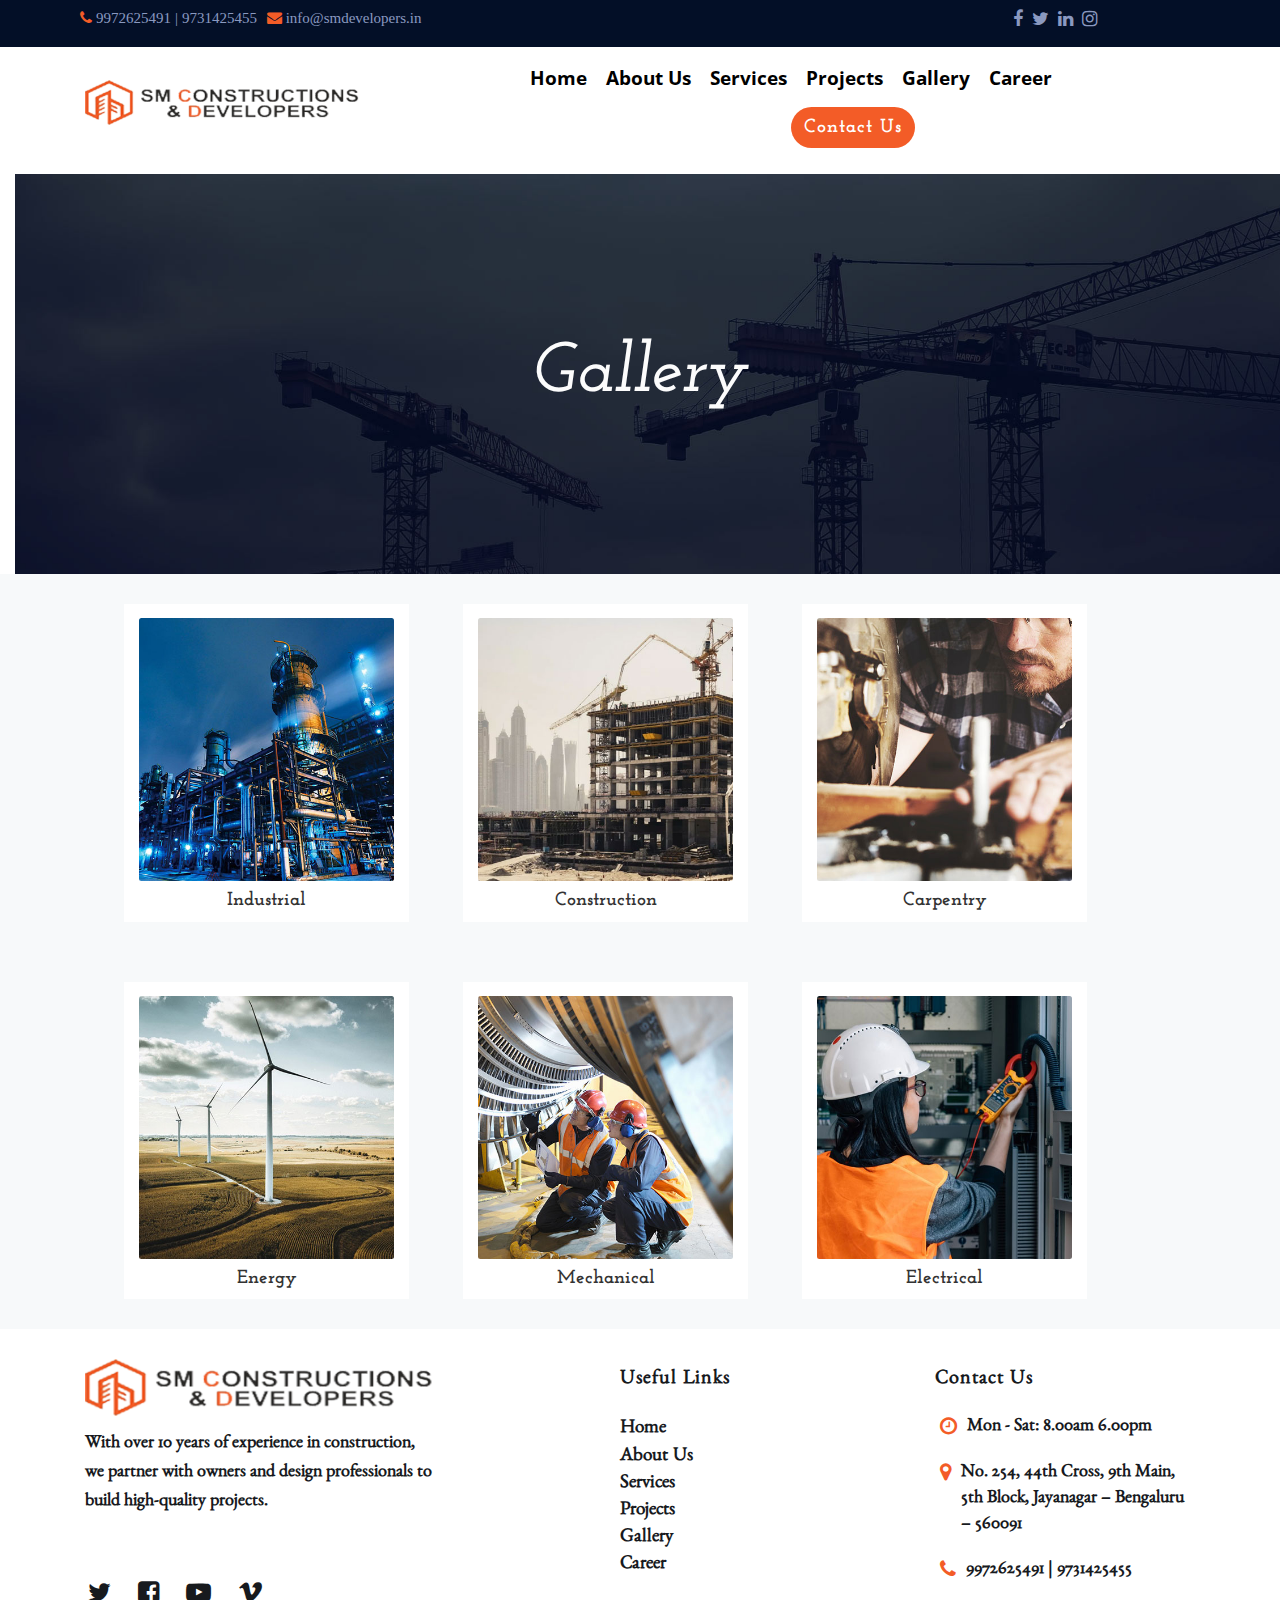
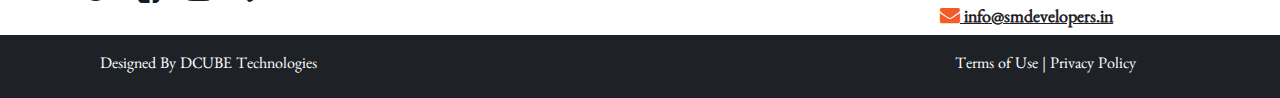
<file: gallery.html>
<!DOCTYPE html>
<html lang="en">
    <head>
        <!-- Meta setup -->
        <meta charset="UTF-8">
        <meta http-equiv="X-UA-Compatible" content="IE=edge">
        <meta name="viewport" content="width=device-width, initial-scale=1, shrink-to-fit=no">
        <meta name="keywords" content="">
        <meta name="decription" content="">
        <title>SM Constructions and Developers</title>
        <link rel="shortcut icon" href="assets/images/logo-white@2x.png">
        <!-- Bootstrap CSS -->
        <link rel="stylesheet" href="https://stackpath.bootstrapcdn.com/bootstrap/4.3.1/css/bootstrap.min.css" integrity="sha384-ggOyR0iXCbMQv3Xipma34MD+dH/1fQ784/j6cY/iJTQUOhcWr7x9JvoRxT2MZw1T" crossorigin="anonymous">
        <!-- fonts link-->
        <link rel="stylesheet" href="https://cdnjs.cloudflare.com/ajax/libs/font-awesome/4.7.0/css/font-awesome.min.css">
        <!-- external css link -->
        <link rel="stylesheet" href="assets/css/style.css" type="text/css">
        <!-- image slider links -->
        <link href="https://maxcdn.bootstrapcdn.com/bootstrap/3.1.1/css/bootstrap.min.css" type="text/css" rel="stylesheet">
        <script src="https://cdnjs.cloudflare.com/ajax/libs/jquery/2.1.3/jquery.min.js" type="text/javascript"></script>
        <script src="https://maxcdn.bootstrapcdn.com/bootstrap/3.1.1/js/bootstrap.min.js" type="text/javascript"></script>
        <!-- css animation link -->
        <link rel="stylesheet" href="https://cdnjs.cloudflare.com/ajax/libs/animate.css/4.1.1/animate.min.css"/>
      </head>
<body>
         <!-- top bar -->
<div id="top-bar">
    <div class="container top-bg">
   <div class="row no-gutters p-3 topbarclass">
       <div class="col-ld-2 col-md-2">
           <i class="fa fa-phone" aria-hidden="true"> 9972625491 | 9731425455 
               <!-- <span class="ml-4 topnav_parallel_line"><b>|</b></span> -->
           </i>
       </div>
       <div class="col-ld-2 col-md-2">
           <i class="fa fa-envelope" aria-hidden="true"> info@smdevelopers.in
            </i>
       </div>
     
      <div class="col-lg-2 offset-lg-6 sociico">
           <span class="social-icon"><i class="fa fa-facebook" aria-hidden="true"></i></span>
           <span class="social-icon ml-2"><i class="fa fa-twitter" aria-hidden="true" style="padding: 0;"></i></span>
           <span class="social-icon ml-2"><i class="fa fa-linkedin" aria-hidden="true"></i></span>
           <span class="social-icon ml-2"><i class="fa fa-instagram" aria-hidden="true"></i></span>
       </div>
   </div>
    </div>
   </div>
   <!-- second top-bar -->
   
   <nav class="navbar navbar-expand-lg fixed-top navbar-shrink" id="nav-bar" data-spy="affix" data-offset-top="50">
       <div class="container">
       <a class="navbar-brand" href="index.html">
         <img src="assets/images/smlogoedited.png" alt="image" width="69%" style="margin-top: -10px;" class="mobileview"></a>
       <button class="navbar-toggler" type="button" data-toggle="collapse" data-target="#navbarSupportedContent" aria-controls="navbarSupportedContent" aria-expanded="false" aria-label="Toggle navigation">
         <span class="navbar-toggler-icon"></span>
       </button>
     
       <div class="collapse navbar-collapse" id="navbarSupportedContent">
        <ul class="navbar-nav navbar-nav mx-auto nav-fill w-60">
          <li class="nav-item active">
            <a class="nav-link" href="index.html">Home <span class="sr-only">(current)</span></a>
          </li>
          <li class="nav-item">
            <a class="nav-link" href="aboutus.html">About Us</a>
          </li>
          <li class="nav-item">
            <a class="nav-link" href="service.html">Services</a>
          </li>
          <li class="nav-item">
            <a class="nav-link" href="project.html">Projects</a>
          </li>
            <li class="nav-item">
              <a class="nav-link" href="gallery.html">Gallery</a>
            </li>
            <li class="nav-item">
                <a class="nav-link" href="career.html">Career</a>
              </li>
        </ul>
         <div class=" text-center all-projectbtn">
           <a href="contactus.html">
         <button type="button" class="btn s2-btn otherpagesbtn"><b>Contact Us</b></button>
     </a>
     </div>
       </div>
   </div>
     </nav>
              
                <!-- nav bar e -->
            <!-- about header section -->
            <!-- <section id="aboutsec-1">
                <div class="container-fluid headercls">
                    <div class="row">
                        <div class="col-lg-12 col-md-12 col-sm-12 col-xs-12 headerbg">
                            <a href="aboutus.html" class="headingtag">
                            <h4 class="text-center text-capitalize m-4 p-2 headingh4">Gallery</h4>
                        </a>
                        </div>
                    </div>
                </div>
            </section>  -->
            <!-- bg zoom in zoom out s -->
        <div class="container-fluid dad">
          <div class="son-1"></div>
            <p class="son-text"><span class="son-span mx-auto d-block animate__animated animate__backInUp">Gallery</span></p>
        </div>
  <!-- bg zoom in zoom out e -->
            <!-- gallery section starts here -->
<section id="gallery">
   <div class="gallerybg">
       <div class="container">
           <div class="row pb-5 mt-5">
               <div class="col-lg-3 offset-lg-1 col-md-4 col-sm-12 col-xs-12 imgbg">
                <img src="assets/images/alt-project1.jpg" class="card-img-top gal-img rounded img-fluid" alt="image">
                <h4 class="text-center imghover"><b>Industrial</b></h4>
                    
               </div>
               <div class="col-lg-3 offset-lg-1 col-md-4 col-sm-12 col-xs-12 imgbg">
                <img src="assets/images/alt-project2.jpg" class="card-img-top gal-img rounded img-fluid" alt="image">
                <h4 class="text-center imghover"><b>Construction</b></h4>
               </div>
               <div class="col-lg-3 offset-lg-1 col-md-4 col-sm-12 col-xs-12 imgbg">
                <img src="assets/images/alt-project3.jpg" class="card-img-top gal-img rounded img-fluid" alt="image">
                <h4 class="text-center imghover"><b>Carpentry</b></h4>
               </div>
           </div>

           <div class="row mt-5 pb-5">
            <div class="col-lg-3 col-md-4 col-sm-12 col-xs-12 imgbg">
             <img src="assets/images/alt-project4.jpg" class="card-img-top gal-img rounded img-fluid" alt="image">
             <h4 class="text-center imghover"><b>Energy</b></h4>
                 
            </div>
            <div class="col-lg-3 offset-lg-1 col-md-4 col-sm-12 col-xs-12 imgbg">
             <img src="assets/images/alt-project5.jpg" class="card-img-top gal-img rounded img-fluid" alt="image">
             <h4 class="text-center imghover"><b>Mechanical</b></h4>
            </div>
            <div class="col-lg-3 offset-lg-1 col-md-4 col-sm-12 col-xs-12 imgbg">
             <img src="assets/images/alt-project6.jpg" class="card-img-top gal-img rounded img-fluid" alt="image">
             <h4 class="text-center imghover" ><b>Electrical</b></h4>
            </div>
        </div>
       </div>
   </div>
   </section>
    <!-- gallery section ends here -->

<!-- footer section11 -->
<section id="section11 mt-5">
    <div class="section11bg">
        <div class="container">
            <div class="row">
                <div class="col-lg-4 col-md-4 col-sm-12 col-xs-12 mt-5">
                    <img src="assets/images/smlogoedited.png" alt="image"  class="s11-img">
                    <p class="s11-p mt-4">
                        With over 10 years of experience in construction, we partner with 
                        owners and design professionals to build high-quality projects. </p>
                        <div class="s11-icons mt-5">
                            <i class="fa fa-twitter" aria-hidden="true"></i>
                            <i class="fa fa-facebook-square" aria-hidden="true"></i>
                            <i class="fa fa-youtube-play" aria-hidden="true"></i>
                            <i class="fa fa-vimeo" aria-hidden="true"></i>
                        </div>
                   </div>
                   <div class="col-lg-4 col-md-4 col-sm-12 col-xs-12 mt-5  s11-midrow">
                       <h4 class="s11-h4 text-capitalize pb-4 ml-5 text-center">Useful links</h4>
                       <div class="row midrowtextfoo">
                           <div class="col-lg-12 text-capitalize ">
                               <a href="#" class="s11-underline">Home</a>
                            </div>  
                           <div class="col-lg-12 text-capitalize">
                            <a href="aboutus.html" class="s11-underline">About Us</a>
                           </div>
                       
                       
                        <div class="col-lg-12 text-capitalize">
                            <a href="service.html" class="s11-underline ">Services</a>
                        </div>
                        <div class="col-lg-12 text-capitalize">
                            <a href="project.html" class="s11-underline">Projects</a> 
                        </div>
                   
                    
                        <div class="col-lg-12 text-capitalize">
                            <a href="gallery.html" class="s11-underline">Gallery</a>
                        </div>
                        <div class="col-lg-12 text-capitalize">
                          <a href="career.html" class="s11-underline">Career</a>
                      </div>
                    </div>
                  
                   </div>
                   <div class="col-lg-4 col-md-4 col-sm-12 col-xs-12 mt-5 s11-lastrow">
                    <h4 class="s11-h4 text-capitalize pb-4 ml-4">Contact Us</h4>
                    <div class="row">
                        <div class="col-lg-12">
                          <ul class="s11-span foo_ul_section">
                            <li><i class="fa fa-clock-o" aria-hidden="true"></i></li>
                            <li><p class="foo_adda"> Mon - Sat: 8.00am 6.00pm</p></li>
                          </ul>
                         </div>
                        <div class="col-lg-12">
                          <ul class="s11-span foo_ul_section">
                            <li><i class="fa fa-map-marker" aria-hidden="true"></i></li>
                            <li><p class="foo_adda"> No. 254, 44th Cross, 9th Main, 5th Block, Jayanagar – Bengaluru – 560091</p></li>
                          </ul>
                           
                        </div>
                        <div class="col-lg-12">
                          <ul class="s11-span foo_ul_section">
                            <li><i class="fa fa-phone s11-icon" aria-hidden="true"></i></li>
                            <li><p class="foo_adda">9972625491 | 9731425455</p></li>
                          </ul>
                         </div>
                        <div class="col-lg-12">
                          
                            <a href="mailto:info@dcube.in" class="s11-span1"><i class="fa fa-envelope s11-icon" aria-hidden="true"></i> info@smdevelopers.in</a>
                        </div>
                    </div>
                   </div>
                 
            </div>
        </div>
    </div>
</section>
 
<!-- copyright section 12 -->
<section id="section12">
    <div class="section12bg">
        <div class="container">
            <div class="row">
        <div class="col-lg-3">
          <a href="https://www.dcube.in/"  class="navbar-text">Designed By DCUBE Technologies</a>
        </div>
        <div class="col-lg-3 offset-md-6">
            <p class="navbar-text s11-cpyrit">Terms of Use | Privacy Policy </p>
        </div>
           </div>
        </div>
            </div>
        </div>
    </div>
</section>

 <!-- scroll up button -->
 <section id="srollupp">
    <button onclick="topFunction()" id="myBtn" title="Go to top">
      <i class="fa fa-angle-up" aria-hidden="true"></i>
      </button>
    </section>
    <!-- external js link -->
<script src="assets/javascript/script.js" type="text/script"></script>
<!-- jQuery first, then Popper.js, then Bootstrap JS -->
<script src="https://code.jquery.com/jquery-3.3.1.slim.min.js" integrity="sha384-q8i/X+965DzO0rT7abK41JStQIAqVgRVzpbzo5smXKp4YfRvH+8abtTE1Pi6jizo" crossorigin="anonymous"></script>
<script src="https://cdnjs.cloudflare.com/ajax/libs/popper.js/1.14.7/umd/popper.min.js" integrity="sha384-UO2eT0CpHqdSJQ6hJty5KVphtPhzWj9WO1clHTMGa3JDZwrnQq4sF86dIHNDz0W1" crossorigin="anonymous"></script>
<script src="https://stackpath.bootstrapcdn.com/bootstrap/4.3.1/js/bootstrap.min.js" integrity="sha384-JjSmVgyd0p3pXB1rRibZUAYoIIy6OrQ6VrjIEaFf/nJGzIxFDsf4x0xIM+B07jRM" crossorigin="anonymous"></script>
</body>
</html>
</file>
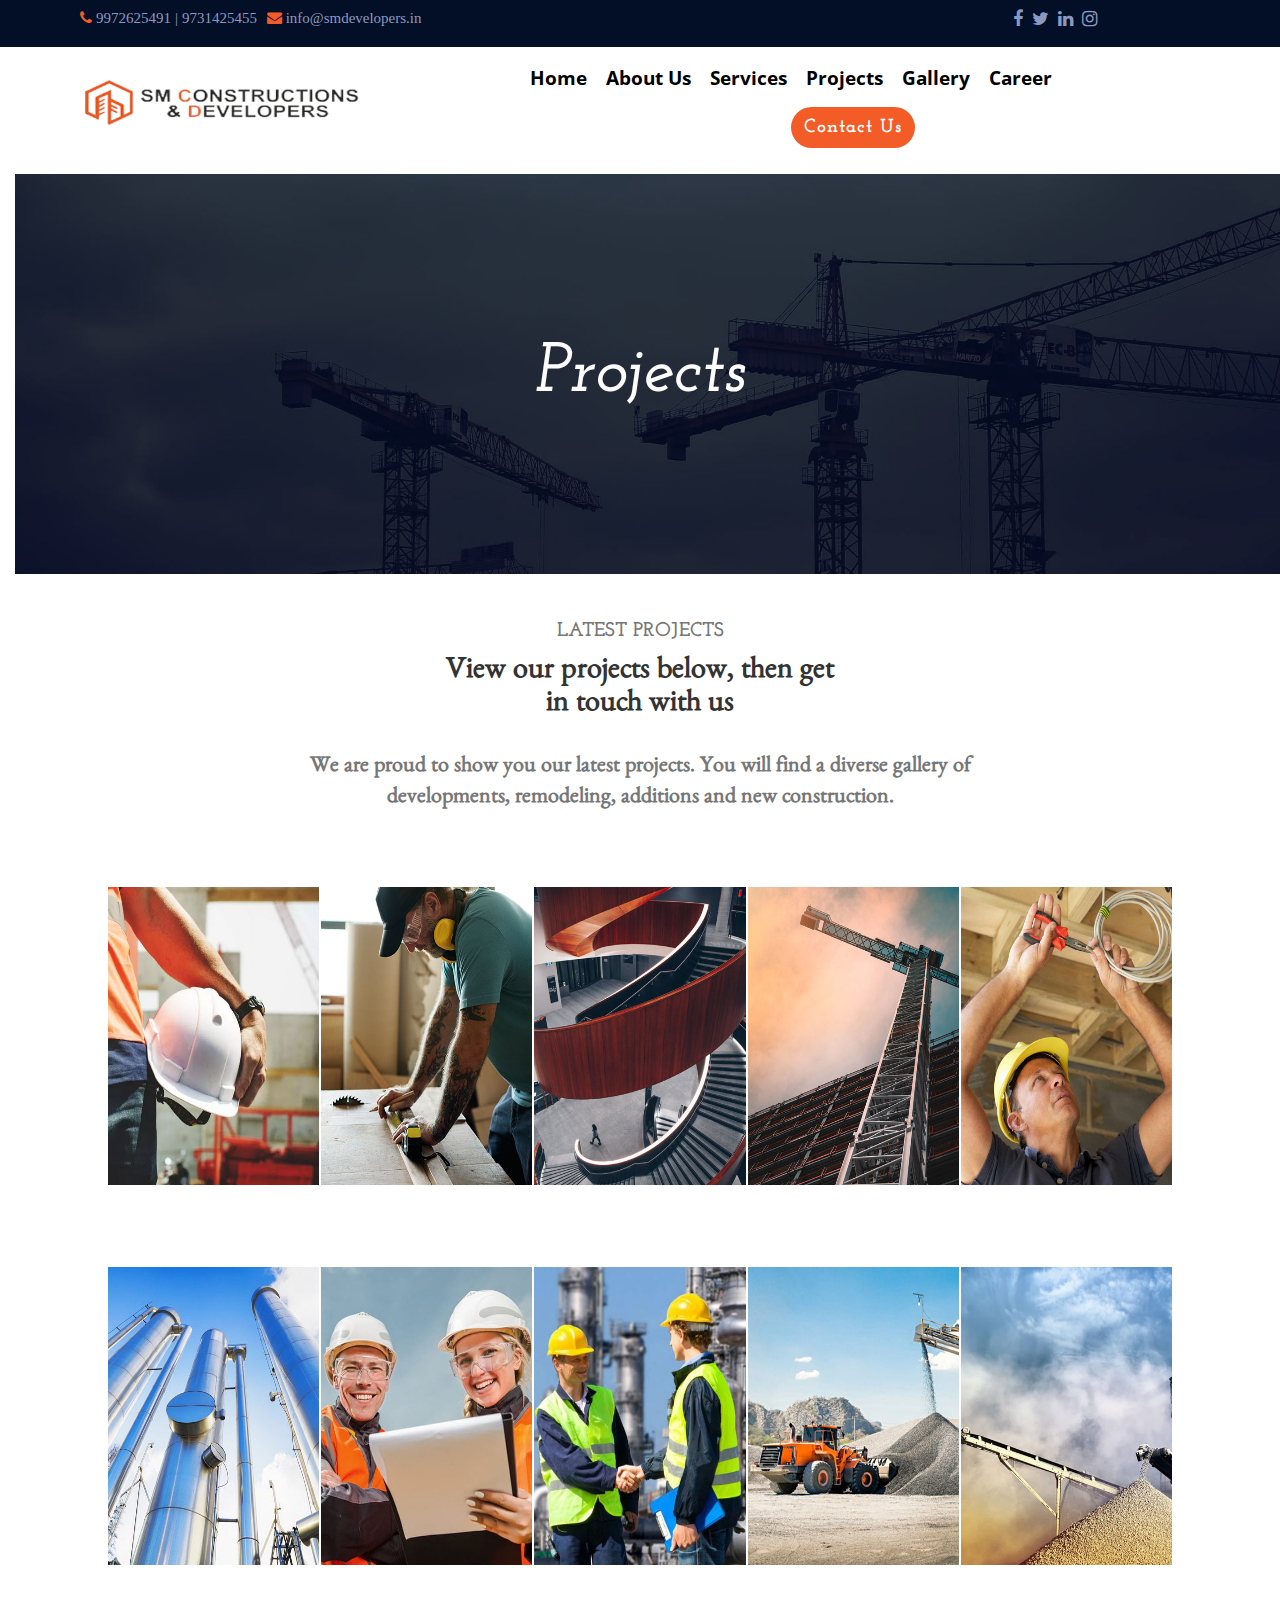
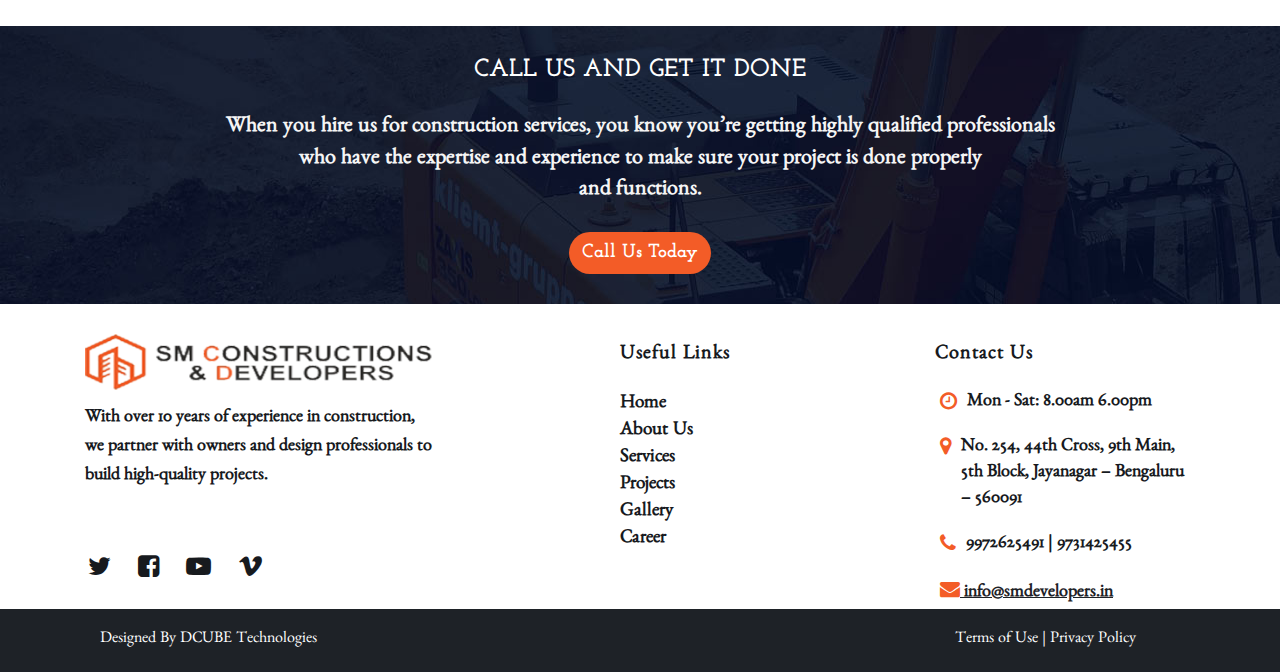
<file: project.html>
<!DOCTYPE html>
<html lang="en">
<head>
  <!-- Meta setup -->
  <meta charset="UTF-8">
  <meta http-equiv="X-UA-Compatible" content="IE=edge">
  <meta name="viewport" content="width=device-width, initial-scale=1, shrink-to-fit=no">
  <meta name="keywords" content="">
  <meta name="decription" content="">
  <title>SM Constructions and Developers</title>
  <link rel="shortcut icon" href="assets/images/logo-white@2x.png">
  <!-- Bootstrap CSS -->
  <link rel="stylesheet" href="https://stackpath.bootstrapcdn.com/bootstrap/4.3.1/css/bootstrap.min.css" integrity="sha384-ggOyR0iXCbMQv3Xipma34MD+dH/1fQ784/j6cY/iJTQUOhcWr7x9JvoRxT2MZw1T" crossorigin="anonymous">
  <!-- fonts link-->
  <link rel="stylesheet" href="https://cdnjs.cloudflare.com/ajax/libs/font-awesome/4.7.0/css/font-awesome.min.css">
  <!-- external css link -->
  <link rel="stylesheet" href="assets/css/style.css" type="text/css">
  <!-- image slider links -->
  <link href="https://maxcdn.bootstrapcdn.com/bootstrap/3.1.1/css/bootstrap.min.css" type="text/css" rel="stylesheet">
  <script src="https://cdnjs.cloudflare.com/ajax/libs/jquery/2.1.3/jquery.min.js" type="text/javascript"></script>
  <script src="https://maxcdn.bootstrapcdn.com/bootstrap/3.1.1/js/bootstrap.min.js" type="text/javascript"></script>
  <!-- css animation link -->
  <link rel="stylesheet" href="https://cdnjs.cloudflare.com/ajax/libs/animate.css/4.1.1/animate.min.css"/>
</head>
<body>
     <!-- top bar -->
<div id="top-bar">
    <div class="container top-bg">
   <div class="row no-gutters p-3 topbarclass">
       <div class="col-ld-2 col-md-2">
           <i class="fa fa-phone" aria-hidden="true"> 9972625491 | 9731425455 
               <!-- <span class="ml-4 topnav_parallel_line"><b>|</b></span> -->
           </i>
       </div>
       <div class="col-ld-2 col-md-2">
           <i class="fa fa-envelope" aria-hidden="true"> info@smdevelopers.in
            </i>
       </div>
     
      <div class="col-lg-2 offset-lg-6 sociico">
           <span class="social-icon"><i class="fa fa-facebook" aria-hidden="true"></i></span>
           <span class="social-icon ml-2"><i class="fa fa-twitter" aria-hidden="true" style="padding: 0;"></i></span>
           <span class="social-icon ml-2"><i class="fa fa-linkedin" aria-hidden="true"></i></span>
           <span class="social-icon ml-2"><i class="fa fa-instagram" aria-hidden="true"></i></span>
       </div>
   </div>
    </div>
   </div>
   <!-- second top-bar -->
   
   <nav class="navbar navbar-expand-lg fixed-top navbar-shrink" id="nav-bar" data-spy="affix" data-offset-top="50">
       <div class="container">
       <a class="navbar-brand" href="index.html">
         <img src="assets/images/smlogoedited.png" alt="image" width="69%" style="margin-top: -10px;" class="mobileview"></a>
       <button class="navbar-toggler" type="button" data-toggle="collapse" data-target="#navbarSupportedContent" aria-controls="navbarSupportedContent" aria-expanded="false" aria-label="Toggle navigation">
         <span class="navbar-toggler-icon"></span>
       </button>
     
       <div class="collapse navbar-collapse" id="navbarSupportedContent">
        <ul class="navbar-nav navbar-nav mx-auto nav-fill w-60">
            <li class="nav-item active">
              <a class="nav-link" href="index.html">Home <span class="sr-only">(current)</span></a>
            </li>
            <li class="nav-item">
              <a class="nav-link" href="aboutus.html">About Us</a>
            </li>
            <li class="nav-item">
              <a class="nav-link" href="service.html">Services</a>
            </li>
            <li class="nav-item">
              <a class="nav-link" href="project.html">Projects</a>
            </li>
              <li class="nav-item">
                <a class="nav-link" href="gallery.html">Gallery</a>
              </li>
              <li class="nav-item">
                <a class="nav-link" href="career.html">Career</a>
              </li>
          </ul>
         <div class=" text-center all-projectbtn">
           <a href="contactus.html">
         <button type="button" class="btn s2-btn otherpagesbtn"><b>Contact Us</b></button>
     </a>
     </div>
       </div>
   </div>
     </nav>
          
            <!-- nav bar e -->
        <!-- about header section -->
        <!-- <section id="aboutsec-1">
            <div class="container-fluid headercls">
                <div class="row">
                    <div class="col-lg-12 col-md-12 col-sm-12 col-xs-12 headerbg">
                        <a href="service.html" class="headingtag">
                        <h4 class="text-center text-capitalize m-4 p-2 headingh4">Projects</h4>
                    </a>
                    </div>
                </div>
            </div>
        </section> -->
         <!-- bg zoom in zoom out s -->
         <div class="container-fluid dad">
            <div class="son-1"></div>
              <p class="son-text"><span class="son-span mx-auto d-block animate__animated animate__backInUp">Projects</span></p>
          </div>
    <!-- bg zoom in zoom out e -->
        <!-- LASTEST PROJECTS -->
<section id="section4">
    <!-- <div class="section4bg"> -->
    <h4 class="text-center text-uppercase s4-h4">LATEST PROJECTS</h4>
    <h2 class="text-center mt-4 s4-h2">View our projects below, then get <br>in touch with us</h2>
    <p class="text-center mt-5 s4-p pb-5">We are proud to show you our latest projects. You will find a
         diverse gallery of <br> developments, remodeling, additions and new construction.</p>
      

<!-- image projects part s  -->

    <div class="container-fluid">
        <div class="row no-gutters">
            <div class="col-lg-2 offset-lg-1 col-md-2 offset-md-1 col-sm-12 col-xs-12">
                <div class="cours2" style="overflow:hidden;">
                    <img class="hover" src="assets/images/project1-1.jpg" style="width:100%;height:300px;border:1px solid transparent;transition:1s;">
                        <div class="cours3">
                            <a href="project.html" class="cours5">
                           <h5 class="cours4" style="text-align:center;"><b>Construction Projects</b></h5>
                        </a>
                        </div>
                     </div>
            </div>
            <div class="col-lg-2 col-md-2 col-sm-12 col-xs-12">
                <div class="cours2" style="overflow:hidden;">
                    <img class="hover" src="assets/images/project2-1.jpg" style="width:100%;height:300px;border:1px solid transparent;transition:1s;">
                        <div class="cours3">
                            <a href="project.html" class="cours5">
                           <h5 class="cours4" style="text-align:center;"><b>Construction Projects</b></h5>
                        </a>
                        </div>
                     </div>
            </div>
            <div class="col-lg-2  col-md-2 col-sm-12 col-xs-12">
                <div class="cours2" style="overflow:hidden;">
                    <img class="hover" src="assets/images/project3-1.jpg" style="width:100%;height:300px;border:1px solid transparent;transition:1s;">
                        <div class="cours3">
                            <a href="project.html" class="cours5">
                           <h5 class="cours4" style="text-align:center;"><b>Construction Projects</b></h5>
                        </a>
                        </div>
                     </div>
            </div>
            <div class="col-lg-2 col-md-2 col-sm-12 col-xs-12">
                <div class="cours2" style="overflow:hidden;">
                    <img class="hover" src="assets/images/project4-1.jpg" style="width:100%;height:300px;border:1px solid transparent;transition:1s;">
                        <div class="cours3">
                            <a href="project.html" class="cours5">
                           <h5 class="cours4" style="text-align:center;"><b>Construction Projects</b></h5>
                        </a>
                        </div>
                     </div>
            </div>
            <div class="col-lg-2 col-lg-2 col-md-2 col-sm-12 col-xs-12">
                <div class="cours2" style="overflow:hidden;">
                    <img class="hover" src="assets/images/project5-1.jpg" style="width:100%;height:300px;border:1px solid transparent;transition:1s;">
                        <div class="cours3">
                            <a href="project.html" class="cours5">
                           <h5 class="cours4" style="text-align:center;"><b>Construction Projects</b></h5>
                        </a>
                        </div>
                     </div>
            </div>
        </div>
        <!-- second row -->
        <div class="row no-gutters">
            <div class="col-lg-2 offset-lg-1 col-md-2 offset-md-1 col-sm-12 col-xs-12">
                <div class="cours2" style="overflow:hidden;">
                    <img class="hover" src="assets/images//project1-6-425x528.jpg" style="width:100%;height:300px;border:1px solid transparent;transition:1s;">
                        <div class="cours3">
                            <a href="project.html" class="cours5">
                           <h5 class="cours4" style="text-align:center;"><b>Construction Projects</b></h5>
                        </a>
                        </div>
                     </div>
            </div>
            <div class="col-lg-2 col-md-2 col-sm-12 col-xs-12">
                <div class="cours2" style="overflow:hidden;">
                    <img class="hover" src="assets/images/project2-6-425x528.jpg" style="width:100%;height:300px;border:1px solid transparent;transition:1s;">
                        <div class="cours3">
                            <a href="project.html" class="cours5">
                           <h5 class="cours4" style="text-align:center;"><b>Construction Projects</b></h5>
                        </a>
                        </div>
                     </div>
            </div>
            <div class="col-lg-2  col-md-2 col-sm-12 col-xs-12">
                <div class="cours2" style="overflow:hidden;">
                    <img class="hover" src="assets/images/project4-6-425x528.jpg" style="width:100%;height:300px;border:1px solid transparent;transition:1s;">
                        <div class="cours3">
                            <a href="project.html" class="cours5">
                           <h5 class="cours4" style="text-align:center;"><b>Construction Projects</b></h5>
                        </a>
                        </div>
                     </div>
            </div>
            <div class="col-lg-2 col-md-2 col-sm-12 col-xs-12">
                <div class="cours2" style="overflow:hidden;">
                    <img class="hover" src="assets/images/project5-4-425x528.jpg" style="width:100%;height:300px;border:1px solid transparent;transition:1s;">
                        <div class="cours3">
                            <a href="project.html" class="cours5">
                           <h5 class="cours4" style="text-align:center;"><b>Construction Projects</b></h5>
                        </a>
                        </div>
                     </div>
            </div>
            <div class="col-lg-2 col-lg-2 col-md-2 col-sm-12 col-xs-12">
                <div class="cours2" style="overflow:hidden;">
                    <img class="hover" src="assets/images/project3-6-425x528.jpg" style="width:100%;height:300px;border:1px solid transparent;transition:1s;">
                        <div class="cours3">
                            <a href="project.html" class="cours5">
                           <h5 class="cours4" style="text-align:center;"><b>Construction Projects</b></h5>
                        </a>
                        </div>
                     </div>
            </div>
        </div>
    </div>
    <!-- image projects part  -->
   <!-- section 10 Call us and get it done -->
<section id="section10">
    <div class="section10bg">
        <h4 class="text-uppercase text-center pt-5 s10-h4">Call us and get it done</h4>
        <p class="text-center mt-5 s10-p">When you hire us for construction services, you know you’re getting highly qualified professionals
            <br>who have the expertise and experience to make sure your project is done properly <br>and functions.</p>
         <!-- call us today  button -->
    <div class=" text-center all-projectbtn">
        <a href="contactus.html">
        <button type="button" class="btn tect-center text-capitalize s2-btn mt-4 mb-5"><b>Call Us today </b></button>
        </a>
    </div>
    </div>
</section>


<!-- footer section11 -->
<section id="section11 mt-5">
    <div class="section11bg">
        <div class="container">
            <div class="row">
                <div class="col-lg-4 col-md-4 col-sm-12 col-xs-12 mt-5">
                    <img src="assets/images/smlogoedited.png" alt="image"  class="s11-img">
                    <p class="s11-p mt-4">
                        With over 10 years of experience in construction, we partner with 
                        owners and design professionals to build high-quality projects. </p>
                        <div class="s11-icons mt-5">
                            <i class="fa fa-twitter" aria-hidden="true"></i>
                            <i class="fa fa-facebook-square" aria-hidden="true"></i>
                            <i class="fa fa-youtube-play" aria-hidden="true"></i>
                            <i class="fa fa-vimeo" aria-hidden="true"></i>
                        </div>
                   </div>
                   <div class="col-lg-4 col-md-4 col-sm-12 col-xs-12 mt-5  s11-midrow">
                       <h4 class="s11-h4 text-capitalize pb-4 ml-5 text-center">Useful links</h4>
                       <div class="row midrowtextfoo">
                           <div class="col-lg-12 text-capitalize ">
                               <a href="#" class="s11-underline">Home</a>
                            </div>  
                           <div class="col-lg-12 text-capitalize">
                            <a href="aboutus.html" class="s11-underline">About Us</a>
                           </div>
                       
                       
                        <div class="col-lg-12 text-capitalize">
                            <a href="service.html" class="s11-underline ">Services</a>
                        </div>
                        <div class="col-lg-12 text-capitalize">
                            <a href="project.html" class="s11-underline">Projects</a> 
                        </div>
                   
                    
                        <div class="col-lg-12 text-capitalize">
                            <a href="gallery.html" class="s11-underline">Gallery</a>
                        </div>
                        <div class="col-lg-12 text-capitalize">
                            <a href="career.html" class="s11-underline">Career</a>
                        </div>
                    </div>
                  
                   </div>
                   <div class="col-lg-4 col-md-4 col-sm-12 col-xs-12 mt-5 s11-lastrow">
                    <h4 class="s11-h4 text-capitalize pb-4 ml-4">Contact Us</h4>
                    <div class="row">
                        <div class="col-lg-12">
                          <ul class="s11-span foo_ul_section">
                            <li><i class="fa fa-clock-o" aria-hidden="true"></i></li>
                            <li><p class="foo_adda"> Mon - Sat: 8.00am 6.00pm</p></li>
                          </ul>
                         </div>
                        <div class="col-lg-12">
                          <ul class="s11-span foo_ul_section">
                            <li><i class="fa fa-map-marker" aria-hidden="true"></i></li>
                            <li><p class="foo_adda"> No. 254, 44th Cross, 9th Main, 5th Block, Jayanagar – Bengaluru – 560091</p></li>
                          </ul>
                           
                        </div>
                        <div class="col-lg-12">
                          <ul class="s11-span foo_ul_section">
                            <li><i class="fa fa-phone s11-icon" aria-hidden="true"></i></li>
                            <li><p class="foo_adda">9972625491 | 9731425455</p></li>
                          </ul>
                         </div>
                        <div class="col-lg-12">
                          
                            <a href="mailto:info@dcube.in" class="s11-span1"><i class="fa fa-envelope s11-icon" aria-hidden="true"></i> info@smdevelopers.in</a>
                        </div>
                    </div>
                   </div>
                 
            </div>
        </div>
    </div>
</section>
<!-- copyright section 12 -->
<section id="section12">
    <div class="section12bg">
        <div class="container">
            <div class="row">
        <div class="col-lg-3">
            <a href="https://www.dcube.in/"  class="navbar-text">Designed By DCUBE Technologies</a>
        </div>
        <div class="col-lg-3 offset-md-6">
            <p class="navbar-text s11-cpyrit">Terms of Use | Privacy Policy </p>
        </div>
           </div>
        </div>
            </div>
        </div>
    </div>
</section>

 <!-- scroll up button -->
 <section id="srollupp">
    <button onclick="topFunction()" id="myBtn" title="Go to top">
      <i class="fa fa-angle-up" aria-hidden="true"></i>
      </button>
    </section>
 
    
<!-- </div> -->
</section>

  <!-- external js link -->
  <script src="assets/javascript/script.js" type="text/script"></script>
  <!-- jQuery first, then Popper.js, then Bootstrap JS -->
  <script src="https://code.jquery.com/jquery-3.3.1.slim.min.js" integrity="sha384-q8i/X+965DzO0rT7abK41JStQIAqVgRVzpbzo5smXKp4YfRvH+8abtTE1Pi6jizo" crossorigin="anonymous"></script>
  <script src="https://cdnjs.cloudflare.com/ajax/libs/popper.js/1.14.7/umd/popper.min.js" integrity="sha384-UO2eT0CpHqdSJQ6hJty5KVphtPhzWj9WO1clHTMGa3JDZwrnQq4sF86dIHNDz0W1" crossorigin="anonymous"></script>
  <script src="https://stackpath.bootstrapcdn.com/bootstrap/4.3.1/js/bootstrap.min.js" integrity="sha384-JjSmVgyd0p3pXB1rRibZUAYoIIy6OrQ6VrjIEaFf/nJGzIxFDsf4x0xIM+B07jRM" crossorigin="anonymous"></script>
</body>
</html>
</file>
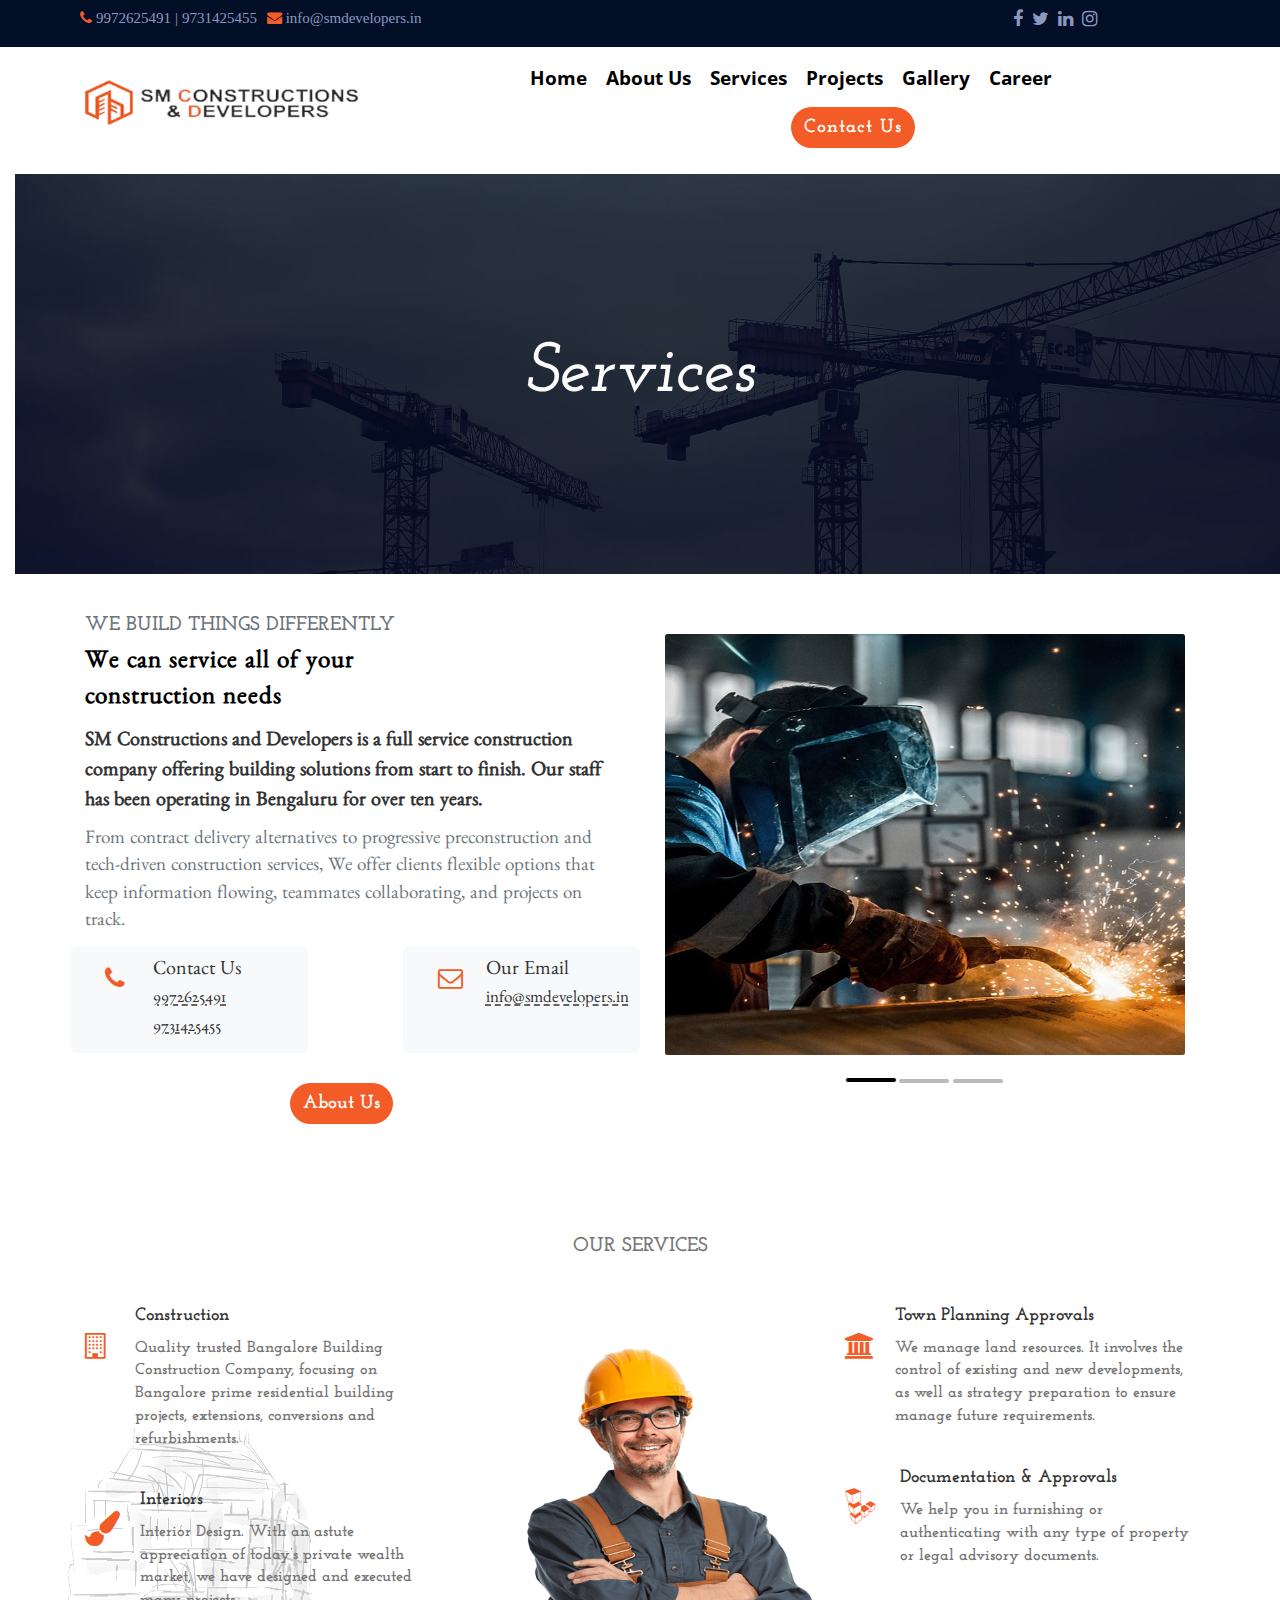
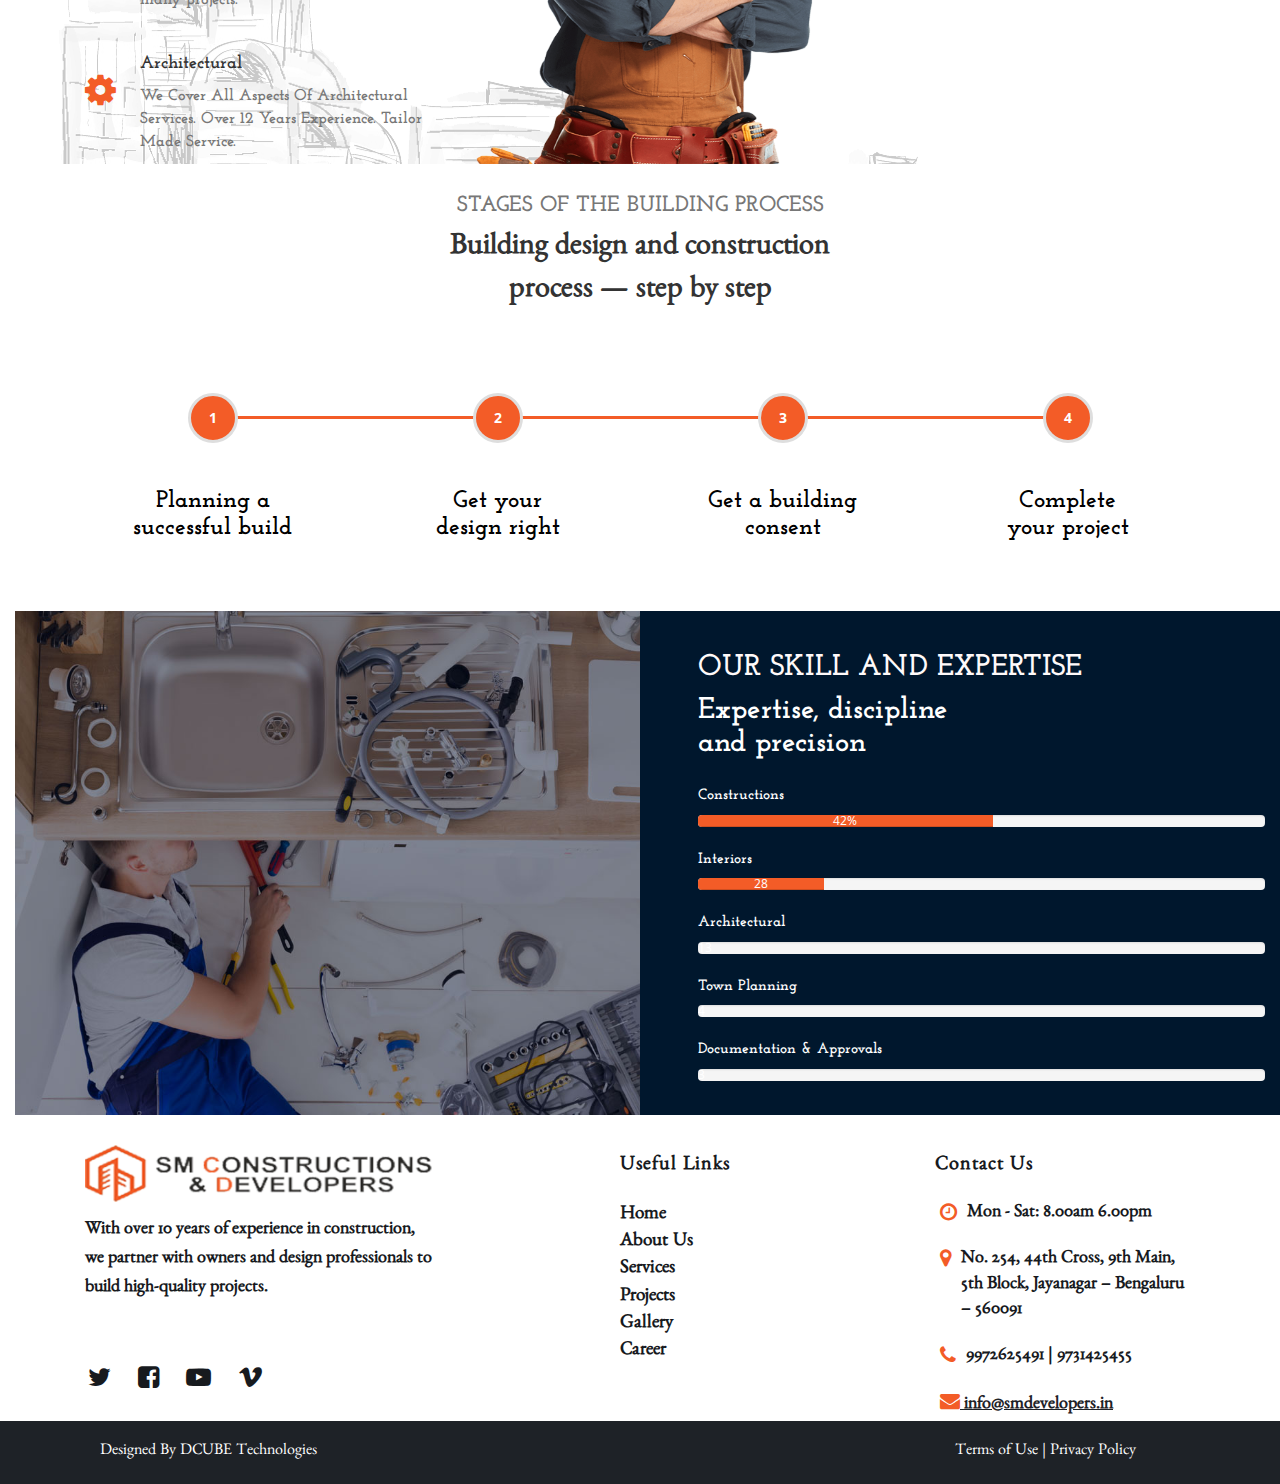
<file: service.html>
<!DOCTYPE html>
<html lang="en">
<head>
  <!-- Meta setup -->
  <meta charset="UTF-8">
  <meta http-equiv="X-UA-Compatible" content="IE=edge">
  <meta name="viewport" content="width=device-width, initial-scale=1, shrink-to-fit=no">
  <meta name="keywords" content="">
  <meta name="decription" content="">
  <title>SM Constructions and Developers</title>
  <link rel="shortcut icon" href="assets/images/logo-white@2x.png">
  <!-- Bootstrap CSS -->
  <link rel="stylesheet" href="https://stackpath.bootstrapcdn.com/bootstrap/4.3.1/css/bootstrap.min.css" integrity="sha384-ggOyR0iXCbMQv3Xipma34MD+dH/1fQ784/j6cY/iJTQUOhcWr7x9JvoRxT2MZw1T" crossorigin="anonymous">
  <!-- fonts link-->
  <link rel="stylesheet" href="https://cdnjs.cloudflare.com/ajax/libs/font-awesome/4.7.0/css/font-awesome.min.css">
  <!-- external css link -->
  <link rel="stylesheet" href="assets/css/style.css" type="text/css">
  <!-- image slider links -->
  <link href="https://maxcdn.bootstrapcdn.com/bootstrap/3.1.1/css/bootstrap.min.css" type="text/css" rel="stylesheet">
  <script src="https://cdnjs.cloudflare.com/ajax/libs/jquery/2.1.3/jquery.min.js" type="text/javascript"></script>
  <script src="https://maxcdn.bootstrapcdn.com/bootstrap/3.1.1/js/bootstrap.min.js" type="text/javascript"></script>
  <!-- css animation link -->
  <link rel="stylesheet" href="https://cdnjs.cloudflare.com/ajax/libs/animate.css/4.1.1/animate.min.css"/>

  <style>
    .bars{
        color: #ffff;
  font-family: Sans-serif;
  font-size: 15px;
  font-weight: 400;
}
.progress {
  margin-bottom: 25px;
  height: 12px;
}

.progress-bar {
  width: 0;
  background-color: #f35c27;
}

</style>
</head>
<body>
      <!-- top bar -->
<div id="top-bar">
  <div class="container top-bg">
 <div class="row no-gutters p-3 topbarclass">
     <div class="col-ld-2 col-md-2">
         <i class="fa fa-phone" aria-hidden="true"> 9972625491 | 9731425455
             <!-- <span class="ml-4 topnav_parallel_line"><b>|</b></span> -->
         </i>
     </div>
     <div class="col-ld-2 col-md-2">
         <i class="fa fa-envelope" aria-hidden="true"> info@smdevelopers.in
          </i>
     </div>
   
    <div class="col-lg-2 offset-lg-6 sociico">
         <span class="social-icon"><i class="fa fa-facebook" aria-hidden="true"></i></span>
         <span class="social-icon ml-2"><i class="fa fa-twitter" aria-hidden="true" style="padding: 0;"></i></span>
         <span class="social-icon ml-2"><i class="fa fa-linkedin" aria-hidden="true"></i></span>
         <span class="social-icon ml-2"><i class="fa fa-instagram" aria-hidden="true"></i></span>
     </div>
 </div>
  </div>
 </div>
 <!-- second top-bar -->
 
 <nav class="navbar navbar-expand-lg fixed-top navbar-shrink" id="nav-bar" data-spy="affix" data-offset-top="50">
     <div class="container">
     <a class="navbar-brand" href="index.html">
       <img src="assets/images/smlogoedited.png" alt="image" width="69%" style="margin-top: -10px;" class="mobileview"></a>
     <button class="navbar-toggler" type="button" data-toggle="collapse" data-target="#navbarSupportedContent" aria-controls="navbarSupportedContent" aria-expanded="false" aria-label="Toggle navigation">
       <span class="navbar-toggler-icon"></span>
     </button>
   
     <div class="collapse navbar-collapse" id="navbarSupportedContent">
      <ul class="navbar-nav navbar-nav mx-auto nav-fill w-60">
        <li class="nav-item active">
          <a class="nav-link" href="index.html">Home <span class="sr-only">(current)</span></a>
        </li>
        <li class="nav-item">
          <a class="nav-link" href="aboutus.html">About Us</a>
        </li>
        <li class="nav-item">
          <a class="nav-link" href="service.html">Services</a>
        </li>
        <li class="nav-item">
          <a class="nav-link" href="project.html">Projects</a>
        </li>
          <li class="nav-item">
            <a class="nav-link" href="gallery.html">Gallery</a>
          </li>
          <li class="nav-item">
            <a class="nav-link" href="career.html">Career</a>
          </li>
      </ul>
       <div class=" text-center all-projectbtn">
         <a href="contactus.html">
       <button type="button" class="btn s2-btn otherpagesbtn"><b>Contact Us</b></button>
   </a>
   </div>
     </div>
 </div>
   </nav>
      
        <!-- nav bar e -->
    <!-- about header section -->
    <!-- <section id="aboutsec-1">
        <div class="container-fluid headercls">
            <div class="row">
                <div class="col-lg-12 col-md-12 col-sm-12 col-xs-12 headerbg">
                    <a href="service.html" class="headingtag">
                    <h4 class="text-center text-capitalize m-4 p-2 headingh4">Services</h4>
                </a>
                </div>
            </div>
        </div>
    </section> -->
     <!-- bg zoom in zoom out s -->
     <div class="container-fluid dad">
      <div class="son-1"></div>
        <p class="son-text"><span class="son-span mx-auto d-block animate__animated animate__backInUp">Services</span></p>
    </div>
<!-- bg zoom in zoom out e -->
    <!-- WE BUILD THINGS DIFFERENTLY -->
    <section id="section2">
      <div class="section2bg">
  <div class="container mt-5">
      <div class="row">
      <div class="col-lg-6 col-md-6 col-sm-12 col-xs-12 ">
          <h6 class="text-muted text-uppercase s2-h">WE BUILD THINGS DIFFERENTLY</h6>
          <p class="s2-p">We can service all of your <br><b> construction needs</b></p>
          <p class="s2-p2">SM Constructions and Developers is a full service construction company offering building solutions from start to
             finish. Our staff has been operating in Bengaluru for over ten years.</p>
          <p class="s2-p3 text-muted">From contract delivery alternatives to progressive preconstruction and
             tech-driven construction services, We offer clients flexible options that keep 
             information flowing, teammates collaborating, and projects on track.</p>
          <div class="row mb-4">
          <div class="col-lg-5 col-md-6 col-sm-12 col-xs-12 s2-sub">
              <span class="s2-icon">
                  <i class="fa fa-phone" aria-hidden="true" style="font-size: 25px; margin-top: 10px; margin: 20px;"></i>
              </span>
              <p class="s2-subcol">Contact Us <br><small class="s2-small"> 9972625491  9731425455</small> </p>
            </div>
            <div class="col-lg-5 offset-lg-2 col-md-6 col-sm-12 col-xs-12 s2-sub">
              <span class="s2-icon">
                  <i class="fa fa-envelope-o" aria-hidden="true" style="font-size: 25px; margin-top: 10px; margin: 20px;"></i>
              </span>
              <p class="s2-subcol">Our Email<br><small class="s2-small">info@smdevelopers.in</small> </p>
            </div>
          </div>
          <!-- Get A Quote  button -->
          <a href="aboutus.html" class="abtuscenter">
  <button type="button" class="btn mt-4 ml-0 s2-btn"><b>About Us</b></button>
  </a>
      
      </div>
      <div class="col-lg-6 col-md-6 col-sm-12 col-xs-12 ">
          <!-- <img src="assets/images/carousel-img1-1.jpg" alt="image" class="rounded img-fluid" style="height: 421px; width: 559px;"> -->
      <!-- image slide start -->
      <div class="row">
          <div class="col-md-12">
            <div class="carousel slide" data-ride="carousel" id="quote-carousel">
            
      <!-- Bottom Carousel Indicators -->
      <ol class="carousel-indicators">
        <li data-target="#quote-carousel" data-slide-to="0" class="active"></li>
        <li data-target="#quote-carousel" data-slide-to="1"></li>
        <li data-target="#quote-carousel" data-slide-to="2"></li>
      </ol>
              
      <!-- Carousel Slides / Quotes -->
      <div class="carousel-inner">
      
      <!-- Quote 1 -->
      <div class="item active">
        <div class="row">
          <div class="col-sm-12">
            <img src="assets/images/carousel-img1-1.jpg" alt="image"  class="rounded img-fluid" style="height: 421px; width: 559px;">
          </div>
        </div>
      </div>
      
      <!-- Quote 2 -->
      <div class="item">
        <div class="row">
          <div class="col-sm-12">
            <img src="assets/images/carousel-img2-1.jpg" alt="image"  class="rounded img-fluid" style="height: 421px; width: 559px;">
          </div>
        </div>
      </div>
      
      <!-- Quote 3 -->
      <div class="item">
        <div class="row">
          <div class="col-sm-12">
            <img src="assets/images/carousel-img3-1.jpg" alt="image"  class="rounded img-fluid" style="height: 421px; width: 559px;">
          </div>
        </div>
      </div>
      </div>
         </div>                          
          </div>
        </div>
      <!-- image slide ends -->
      </div>
  </div>
  </div>
  </div>
  </section>
<!-- section 6 -->
<section id="section6"  class="section6_forservicepageonly">
  <div class="section6bg">
      <div class="container">
        <h4 class="text-center text-uppercase s4-h4"><b>Our Services</b></h4>
          <div class="row s6-row">
              <div class="col-lg-4 col-md-4 col-sm-12 col-xs-12">
                  <ul>
                      <li class="s6-list">
                          <div class="item1">
                          <span class="s6-listicon"><i class="fa fa-building-o" aria-hidden="true"></i></span>
                          <div class="s6-listitem1">
                          <h4><b>Construction</b></h4>
                          <p class="s6-p">Quality trusted Bangalore Building Construction Company, focusing on Bangalore prime 
                            residential building projects, extensions, conversions and refurbishments.</p>
                          </div>
                          </div>
                      </li>
                      <li class="s6-list">
                          <div class="item2">
                            <span class="s6-listicon"><i class="fa fa-paint-brush" aria-hidden="true"></i></span>
                          <div class="s6-listitem2">
                          <h4><b>Interiors</b></h4>
                          <p class="s6-p">Interior Design. With an astute appreciation
                             of today’s private wealth market, we have designed and executed many projects.</p>
                          </div>
                          </div>
                      </li>
                      <li class="s6-list">
                          <div class="item3">
                          <span class="s6-listicon"><i class="fa fa-cog" aria-hidden="true"></i></span>
                          <div class="s6-listitem3">
                          <h4><b>Architectural</b></h4>
                          <p class="s6-p">We Cover All Aspects Of Architectural Services. 
                            Over 12 Years Experience. Tailor Made Service.</p>
                          </div>
                          </div>
                      </li>
                  </ul>
              </div>
              <div class="col-lg-4 col-md-4 col-sm-12 col-xs-12 ">
                  <img src="assets/images/transparent-img.png" alt="" class="s6-img">
              </div>
              <div class="col-lg-4 col-md-4 col-sm-12 col-xs-12">
                  <ul>
                      <li class="s6-list">
                          <div class="item1">
                          <span class="s6-listicon"><i class="fa fa-university" aria-hidden="true"></i></span>
                          <div class="s6-listitem1">
                          <h4><b>Town Planning Approvals</b></h4>
                          <p class="s6-p">We manage land resources. It involves the control of existing and new developments,
                             as well as strategy preparation to ensure manage future requirements.</p>
                          </div>
                          </div>
                      </li>
                      <li class="s6-list">
                          <div class="item2">
                            <span class="s6-listicon"> <i class="fa fa-linode" aria-hidden="true"></i></span>
                          <div class="s6-listitem2">
                          <h4><b>Documentation & Approvals</b></h4>
                          <p class="s6-p"> We help you in furnishing or authenticating with 
                            any type of property or legal advisory documents.</p>
                          </div>
                          </div>
                      </li>
                      
                  </ul>
              </div>
          </div>
      </div>
  </div>
</section>
<!-- section 7 STAGES OF THE BUILDING PROCESS -->
<section id="section7">
  <h4 class="text-center s7-h4 mt-5"><b>STAGES OF THE BUILDING PROCESS</b> </h4>
  <p class="text-center s7-p">Building design and <b>construction</b> <br><b>process</b> — step by step</p>
  
  <div class="Container mt-5 barmain">
      <ul class="Container-progessbar">
        <li class="active num1">
          <h3 class="bar-h3">Planning a <br>successful build</h3>
        </li>
        <li class="active num2" >
          <h3 class="bar-h3">Get your<br>design right</h3>
        </li>
        <li class="active num3">
          <h3 class="bar-h3">Get a building<br>consent</h3>
        </li>
        <li class="active num4">
          <h3 class="bar-h3">Complete<br>your project</h3>
        </li>
      </ul>
    </div>
  </section>
  <!-- section 8 -->
  <section id="section8">
    <div class="container-fluid">
        <div class="row">
            <div class="col-lg-6 col-md-6 col-sm-12 col-xs-12">
                <img src="assets/images/section-img.jpg" alt="image" style="width: 660px; height: auto;">
            </div>
            <div class="col-lg-6 col-md-6 col-sm-12 col-xs-12 col2-bg no-gutters">
                <div class="s8-col2">
                <h4 class="s8-h4 pt-5">OUR SKILL AND EXPERTISE</h4>
                <p class="s8-p"><b>Expertise,</b> discipline <br>and precision</p>
                <p class="s8-p1">
                <!-- progress bar s -->
                <h3 class="bars"><b>Constructions</b> </h3>
                <div class="progress">
                 <div class="progress-bar" role="progressbar" aria-valuenow="52" aria-valuemin="0" aria-valuemax="100">52</div>
              </div>
               <h3 class="bars"><b>Interiors</b> </h3>
                <div class="progress">
                 <div class="progress-bar " role="progressbar" aria-valuenow="28" aria-valuemin="0" aria-valuemax="100">28</div>
               </div>
               <h3 class="bars"><b>Architectural</b></h3>
                <div class="progress">
                 <div class="progress-bar" role="progressbar" aria-valuenow="13" aria-valuemin="0" aria-valuemax="100">13</div>
               </div>
               <h3 class="bars"><b>Town Planning</b></h3>
                <div class="progress">
                 <div class="progress-bar" role="progressbar" aria-valuenow="4" aria-valuemin="0" aria-valuemax="100">4</div>
               </div>
               <h3 class="bars"><b>Documentation & Approvals</b></h3>
                <div class="progress">
                 <div class="progress-bar" role="progressbar" aria-valuenow="3" aria-valuemin="0" aria-valuemax="100">3</div>
               </div>
                <!-- progress bar e -->
                </p>
                </div>
            </div>
        </div>
    </div>
</section>

<!-- footer section11 -->
<section id="section11 mt-5">
  <div class="section11bg">
      <div class="container">
          <div class="row">
              <div class="col-lg-4 col-md-4 col-sm-12 col-xs-12 mt-5">
                  <img src="assets/images/smlogoedited.png" alt="image"  class="s11-img">
                  <p class="s11-p mt-4">
                      With over 10 years of experience in construction, we partner with 
                      owners and design professionals to build high-quality projects. </p>
                      <div class="s11-icons mt-5">
                          <i class="fa fa-twitter" aria-hidden="true"></i>
                          <i class="fa fa-facebook-square" aria-hidden="true"></i>
                          <i class="fa fa-youtube-play" aria-hidden="true"></i>
                          <i class="fa fa-vimeo" aria-hidden="true"></i>
                      </div>
                 </div>
                 <div class="col-lg-4 col-md-4 col-sm-12 col-xs-12 mt-5  s11-midrow">
                     <h4 class="s11-h4 text-capitalize pb-4 ml-5 text-center">Useful links</h4>
                     <div class="row midrowtextfoo">
                         <div class="col-lg-12 text-capitalize ">
                             <a href="#" class="s11-underline">Home</a>
                          </div>  
                         <div class="col-lg-12 text-capitalize">
                          <a href="aboutus.html" class="s11-underline">About Us</a>
                         </div>
                     
                     
                      <div class="col-lg-12 text-capitalize">
                          <a href="service.html" class="s11-underline ">Services</a>
                      </div>
                      <div class="col-lg-12 text-capitalize">
                          <a href="project.html" class="s11-underline">Projects</a> 
                      </div>
                 
                  
                      <div class="col-lg-12 text-capitalize">
                          <a href="gallery.html" class="s11-underline">Gallery</a>
                      </div>
                      <div class="col-lg-12 text-capitalize">
                        <a href="career.html" class="s11-underline">Career</a>
                    </div>
                  </div>
                
                 </div>
                 <div class="col-lg-4 col-md-4 col-sm-12 col-xs-12 mt-5 s11-lastrow">
                  <h4 class="s11-h4 text-capitalize pb-4 ml-4">Contact Us</h4>
                  <div class="row">
                      <div class="col-lg-12">
                        <ul class="s11-span foo_ul_section">
                          <li><i class="fa fa-clock-o" aria-hidden="true"></i></li>
                          <li><p class="foo_adda"> Mon - Sat: 8.00am 6.00pm</p></li>
                        </ul>
                       </div>
                      <div class="col-lg-12">
                        <ul class="s11-span foo_ul_section">
                          <li><i class="fa fa-map-marker" aria-hidden="true"></i></li>
                          <li><p class="foo_adda"> No. 254, 44th Cross, 9th Main, 5th Block, Jayanagar – Bengaluru – 560091</p></li>
                        </ul>
                         
                      </div>
                      <div class="col-lg-12">
                        <ul class="s11-span foo_ul_section">
                          <li><i class="fa fa-phone s11-icon" aria-hidden="true"></i></li>
                          <li><p class="foo_adda">9972625491 | 9731425455</p></li>
                        </ul>
                       </div>
                      <div class="col-lg-12">
                        
                          <a href="mailto:info@dcube.in" class="s11-span1"><i class="fa fa-envelope s11-icon" aria-hidden="true"></i> info@smdevelopers.in</a>
                      </div>
                  </div>
                 </div>
               
          </div>
      </div>
  </div>
</section>
<!-- copyright section 12 -->
<section id="section12">
  <div class="section12bg">
      <div class="container">
          <div class="row">
            <div class="col-lg-3">
              <a href="https://www.dcube.in/"  class="navbar-text">Designed By DCUBE Technologies</a>
             </div>
      <div class="col-lg-3 offset-md-6">
          <p class="navbar-text s11-cpyrit">Terms of Use | Privacy Policy </p>
      </div>
         </div>
      </div>
          </div>
      </div>
  </div>
</section>

<!-- scroll up button -->
<section id="srollupp">
  <button onclick="topFunction()" id="myBtn" title="Go to top">
    <i class="fa fa-angle-up" aria-hidden="true"></i>
    </button>
  </section>


  <script>
    // progress bar
var delay = 500;
$(".progress-bar").each(function(i){
  $(this).delay( delay*i ).animate( { width: $(this).attr('aria-valuenow') + '%' }, delay );

  $(this).prop('Counter',0).animate({
      Counter: $(this).text()
  }, {
      duration: delay,
      easing: 'swing',
      step: function (now) {
          $(this).text(Math.ceil(now)+'%');
      }
  });
});
</script>
  <!-- external js link -->
<script src="assets/javascript/script.js" type="text/script"></script>
<!-- jQuery first, then Popper.js, then Bootstrap JS -->
<script src="https://code.jquery.com/jquery-3.3.1.slim.min.js" integrity="sha384-q8i/X+965DzO0rT7abK41JStQIAqVgRVzpbzo5smXKp4YfRvH+8abtTE1Pi6jizo" crossorigin="anonymous"></script>
<script src="https://cdnjs.cloudflare.com/ajax/libs/popper.js/1.14.7/umd/popper.min.js" integrity="sha384-UO2eT0CpHqdSJQ6hJty5KVphtPhzWj9WO1clHTMGa3JDZwrnQq4sF86dIHNDz0W1" crossorigin="anonymous"></script>
<script src="https://stackpath.bootstrapcdn.com/bootstrap/4.3.1/js/bootstrap.min.js" integrity="sha384-JjSmVgyd0p3pXB1rRibZUAYoIIy6OrQ6VrjIEaFf/nJGzIxFDsf4x0xIM+B07jRM" crossorigin="anonymous"></script>
</body>
</html>
</file>
<file: assets/css/style.css>
@import url('https://fonts.googleapis.com/css2?family=Roboto&display=swap');
@import url('https://fonts.googleapis.com/css2?family=Benne&display=swap');
@import url('https://fonts.googleapis.com/css2?family=Benne&family=Lora:ital,wght@1,600&display=swap');
@import url('https://fonts.googleapis.com/css2?family=Open+Sans&display=swap');
@import url('https://fonts.googleapis.com/css?family=Josefin+Slab:400,100,300,600,100italic,300italic,400italic,600italic,700,700italic');
body{
    font-family: 'Open Sans', sans-serif !important;
    /* font-family: 'Benne', serif; */
    /* font-family: 'Roboto',Sans-serif; */
    overflow-x: hidden !important;
}
*{
    
    margin: 0;
    padding: 0;
    box-sizing: border-box;
}
html {
    scroll-behavior: smooth;
  }
/* #site-header-wrap{
    position: absolute;
    left: 0;
    top: 0;
    width: 100%;
    z-index: 150;
} */
#top-bar{
    background-color: #030f27;
    width: 100%;
}
.top-bg{
    
    color: #8a99c0;
    font-weight: 600;
    font-size: 16px !important;
    font-weight: 500;
    position: relative;
    z-index: 1;
}
i.fa.fa-phone:before {
    color: #f35c27;
}
i.fa.fa-envelope:before{
    color: #f35c27;
}
i.fa.fa-map-marker:before{
    color: #f35c27;
}
.social-icon:hover{
    color: #f35c27 ;
}
.icon{
    color: #f35c27;
    font-size: 18px;
}
.iconexp{
    color: #ffff;
    font-size: 20px;
}
#site-header{
    background-color: black;
    /* background-color: transparent; */
    opacity: 0.5;
}
.s-2-heading{
    font-weight: 600;
    color: #cacaca;
    font-size: 16px;
    font-family: 'Roboto',Sans-serif;
}
.section2bg{
    /* background-image: url('../images/section-about.png'); */
    
}
.s2-h{
    font-family: 'Josefin Slab', serif !important;
    font-weight: 900;
    color: #777777;
    font-size: 20px;
}
.s2-p{
    font-family: 'Benne', serif !important;
    font-weight: 600;
    font-size: 25px;
    font-family: 'Roboto',Sans-serif;
    color: black;
    /* line-height: normal;*/
    letter-spacing: 1px; 
}
.s2-p2{
    font-family: 'Benne', serif !important;
    font-size: 20px;
    font-weight: 600;
    line-height: 1.5;
}
.s2-p3{
    font-family: 'Benne', serif !important;
    font-size: 19px;
}
.s2-small{
    font-family: 'Benne', serif !important;
    font-size: 17px;
    text-decoration-line: underline;
    text-decoration-style: dashed;
    text-underline-offset: 2px;
    /* line-height: 5; */
    padding-bottom: 2px;
   

    
}
.s2-sub{
    background-color: #f7f9fa;
    border-radius: 7px;
}
.s2-subcol{
    font-family: 'Benne', serif !important;
    margin-left: 68px;
    margin-top: -54px;
    font-size: 20px;
}

.s2-icon{
    color: #f35c27;
}
.s2-btn{

    font-family: 'Josefin Slab', serif !important;
    font-size: 19px !important;
    color:#ffff;
    background-color:#f35c27 !important;
    border-radius: 50px !important;
    outline: none !important;
   
}
.s2-btn:hover{
    background-color:#363636 !important;
    color:#ffff !important;
}
.abtuscenter{
    margin-left: 38%;
}
/* counter */
.counttext{
    font-family: 'Josefin Slab', serif !important;
    font-size: 20px;
    font-weight: 900;
}
.counter-section i {
    display: block;
    margin: 0 0 10px
}

.counter-section span.counter {
    font-size: 40px;
    color: #000;
    line-height: 60px;
    display: block;
    font-family: "Oswald", sans-serif;
    letter-spacing: 2px
}

.counter-title {
    font-size: 12px;
    letter-spacing: 2px;
    text-transform: uppercase
}

.counter-icon {
    top: 25px;
    position: relative
}

.counter-style2 .counter-title {
    letter-spacing: 0.55px;
    float: left
}

.counter-style2 span.counter {
    letter-spacing: 0.55px;
    float: left;
    margin-right: 10px
}

.counter-style2 i {
    float: right;
    line-height: 26px;
    margin: 0 10px 0 0
}

.counter-subheadline span {
    float: right
}

.medium-icon {
    font-size: 40px !important;
    margin-bottom: 15px !important
}
.counterbg{
    background-image: url(../../assets/images/section-bg4-2.jpg) !important;
    background-position: center !important;
    background-repeat: no-repeat !important;
    background-size: cover !important;
    color: #ffff !important;
}
.num{
    color: #ffff !important;
}
.iconfont{
    font-size: 42px;
}
.s4-h4{
    font-family: 'Josefin Slab', serif !important;
    font-weight: bolder;
    color: #777777;
    font-size: 20px;
    letter-spacing: 0.5;
    padding-top:36px;
}
.s4-h2{
    font-family: 'Benne', serif !important;
    font-weight:600;
    font-size: 30px;
}
.s4-p{
    font-family: 'Benne', serif !important;
    font-weight: 600;
    color: #777777;
    font-size: 22px;
    letter-spacing: 0.5;
}
.section4bg{
    background-color: whitesmoke;
}
/* image slider starts */
/* carousel */
#quote-carousel {
    padding: 0 10px 30px 10px;
    margin-top: 30px;
    text-align:center;
  }
  /* indicator position */
  #quote-carousel .carousel-indicators {
    right: 50%;
    top: auto;
    bottom: -10px;
    margin-right: -19px;
      color:#60dfe5;
  }
  /* indicator color */
  #quote-carousel .carousel-indicators li {
    background: #333333;
      height:4px;
    width:50px;
  }
  /* active indicator */
  #quote-carousel .carousel-indicators .active {
    background: #60dfe5;
    height:4x;
    width:50px;
    margin-bottom:1px;
  }
  
/* image slide ends */

/* section 4 image hover effects s */
.cours2{
	margin-top:30px;
}

.cours2{
	position:relative;
	margin-bottom:50px;
	
}
.cours3{
    border: 1px solid gainsboro;
    position: absolute;
    /* top: -124px; */
    opacity: 0;
    bottom: 0%;
    /* left: 30%; */
    background-color: rgba(142,198,63,.8);
    background-color: rgba(0,0,0,0.3);
    color: white;
    padding: 10p;
    width: 100%;
}
.cours2:hover .cours3 {
	opacity:1;
	top:0px;
	transition:1s;
    
}
.cours2:hover{
   
    opacity: 0.5 !important;
}

.cours2:hover .cours4{
	
	bottom:0;
	transition:1s;
   
}
.cours2:hover .hover{
    background-color: rgba(3,15,39,0.6) !important;
	transform:scale(1.3);
	transition:1s;
}
.cours4{
    font-family: 'Josefin Slab', serif !important;
    font-size: 22px;
  
    margin-top: 133px;
}
.cours5{
    color: #ffff;
}
.cours5:hover{
    color:#d1c629;
    text-decoration: none !important;
}
/* all projects btn */
.all-projectbtn{
    color: #f35c27;
}
/* section 4 image hover effects e */
/* section 5 s */
.section5bg{
    background-image: url('../images/section-bg1-2.png');
    
}
.s5-h4{
    font-family: 'Josefin Slab', serif !important;
    color: #777777;
    font-size: 25px;
    font-weight: bolder;
}
.s5-p{
    font-family: 'Benne', serif !important;
    font-size: 40px;
    color: black;
    letter-spacing: 1px;
}
.s5-p1{
    font-family: 'Benne', serif !important;
    margin-top: 77px;
    color: #777777;
    font-size: 20px;
    font-weight: bold;
    line-height: 1.6;
}
.s5-cardtitle{
    font-weight: 600;
    font-size: 20px;
}
.s5-cardtext{
    margin-left: 96px;
    margin-top: 15px;
    font-size: 17px;
    font-weight: 500;
}
.cardbg1:hover{
    background-image: url('../../assets/images/iconbox-small-bg1.jpg');
    color: #ffff;
}
.cardbg2:hover{
background-image: url('../../assets/images/iconbox-small-bg2.jpg');
color: #ffff;
}
.cardbg3:hover{
    background-image: url('../../assets/images/iconbox-small-bg3.jpg');
    color: #ffff;
    }
.cardicons{
    font-size: 51px;
    margin-top: 53px;
    margin-left: 39px;
    color: #f35c27;
}
/* section 5 e */

/* section 6 s */
.section6_forservicepageonly{
    margin-top: 65px !important;
}
.section6bg{
    background-image: url('../../assets/images/section-bg2-2.png');
}
.s6-list{
    list-style: none;
}
.s6-listicon{
    color:#f35c27;
    font-size: 26px;
}
.s6-p{
    color: #777;
    font-size: 16px;
}
.s6-row{
    margin-top:70px !important;
}
.s6-listitem1{
    font-family: 'Josefin Slab', serif !important;
    font-size: 35px !important;
    font-weight: bold;
    margin-left: 50px;
    margin-top: -67px;
}
i.fa.fa-truck {
    margin-top: 50px;
    font-size: 35px;
}
.s6-listitem2{
    font-family: 'Josefin Slab', serif !important;
    font-size: 35px !important;
    font-weight: bold;
    margin-left: 55px;
    margin-top: -69px;
}
i.fa.fa-cog {
    margin-top: 50px;
    font-size: 36px;
}
.s6-listitem3 {
    font-family: 'Josefin Slab', serif !important;
    font-size: 35px !important;
    font-weight: bold;
    margin-left: 55px;
    margin-top: -67px;
}
.s6-img{
    position: absolute;
    height: 416px;
    bottom: 0%;
    width: 100%;
}
i.fa.fa-paint-brush {
    margin-top: 50px;
    font-size: 35px;
}
i.fa.fa-linode {
    margin-top: 50px;
    font-size: 36px;
}
/* section 6 e*/

/* section 7 s */

.s7-h4{
    font-family: 'Josefin Slab', serif !important;
    font-weight:bolder;
    color:#777777;
    font-size:22px;
}
.s7-p{
    font-family: 'Benne', serif !important;
    font-weight: 800;
    /* color: black; */
    font-size: 30px;
}
/* progress bar s */
.barmain {
    max-width: 1140px;
    margin-left: auto;
    margin-right: auto;
    margin-top: 60px;
  }
  .Container-progessbar {
    display: flex;
    width: 100%;
    padding-top: 50px;
    padding-bottom: 50px;
    counter-reset: step;
  }
  .Container-progessbar li {
    width: calc(100%/4);
    text-align: center;
    counter-increment: step;
    position: relative;
    display: flex;
    flex-direction: column;
    align-items: center;
    
  }
  .Container-progessbar li:before {
    content: counter(step);
    display: inline-flex;
    align-items: center;
    justify-content: center;
    height: 50px;
    width: 50px;
    border-radius: 50%;
    background-color: white;
    border: 3px solid #dedede;
    color: #747d8c;
    font-weight: bold;
    margin-bottom: 25px;
  }
  .Container-progessbar li:after {
    content: "";
    height: 3px;
    width: 100%;
    background-color: #dedede;
    position: absolute;
    left: -50%;
    top: 23px;
    z-index: -2;
  }
  .Container-progessbar li:first-child:after {
    display: none;
  }
  .Container-progessbar li.active:before, .Container-progessbar li.active::after {
    background-color: #f35c27;
    color: #fff;
    /* border-color: #f35c27; */
  }
  
  .Container-progessbar li.false:before, .Container-progessbar li.false::after {
    background-color: #EA2027;
    color: #fff;
    border-color: #EA2027;
  }
  .bar-p{
    font-family: 'Benne', serif !important;
    font-size: 18px;
    margin-top: 10px;
    color: #777;
   
    letter-spacing: 0.8px;
  }
  .bar-h3{
    font-family: 'Josefin Slab', serif !important;
    color: black;
    font-weight: bolder;
    
   
  }
  
/* progress bar e */

/* section 7 e */

/* section 8 s */
.s8-col2{
    padding: 0% 0% 0% 7%;
}
.s8-h4{
    font-family: 'Josefin Slab', serif !important;
    color: snow;
    font-size: 30px;
    font-weight: bolder;
    line-height: 1.1;
}
.s8-p{
    font-family: 'Josefin Slab', serif !important;
    font-size: 30px;
    line-height: 1.1;
    font-weight: bolder;
    color:#ffff;
}
.col2-bg{
    background-color: #00172D;
}
.s8-span{
    color: #f35c27;
    text-decoration: underline;
}
.s8-p1{
    font-family: 'Benne', serif !important;
    margin-top: 28px;
    color: #ffff;
    font-size: 22px;
}
.bars{
    font-family: 'Josefin Slab', serif !important;
    font-weight: bolder;
    font-size: larger;
}
/* vertical progress bar s */
    
/* vertical progress bar e */
/* section 8 e */

/* section 9 s */
.section9bg{
    background-color: whitesmoke;
    
}
.s9-h4{
    font-family: 'Josefin Slab', serif !important;
    font-weight: bolder;
    color: #777777;
    font-size: 22px;
    letter-spacing: 0.5;
    
}
.s9-h2{
    font-family: 'Josefin Slab', serif !important;
    font-weight:800;
    font-size: 30px;
}
.s9-p{
    font-family: 'Benne', serif !important;
    font-weight: 600;
    color: #777777;
    font-size: 23px;
    letter-spacing: 0.5;
}
.s9-cardTitle{
    font-family: 'Josefin Slab', serif !important;
    font-size: 25px;
    margin: 0px;
}
.s9-cardSubtitle{
    font-family: 'Josefin Slab', serif !important;
    font-weight: bold;
    color: #f35c27;
    font-size: 18px;
    margin-bottom: 5px;
    font-weight: 600;
}
.s9-cardText{
    font-family: 'Josefin Slab', serif !important;
    /* margin-bottom: 32px; */
    font-size: 18px;
    font-weight: 600; 
    line-height: 25px;
    margin:0 0 25px;
    color: #777;
}
.s9-card:hover{
    
    border-bottom: 5px solid #f35c27 !important;
    transition: all 0.5s ease;
}
/* section 9 e */

/* section 10 s */
.section10bg{
    background-image: url('../../assets/images/section-bg6.jpg');
}
.s10-h4{
    font-family: 'Josefin Slab', serif !important;
    color: #ffff;
    font-weight:bolder;
    font-size: 25px;
    letter-spacing: 1.5;
}
.s10-p{
    font-family: 'Benne', serif !important;
    font-weight: 600;
    color:whitesmoke;
    font-size: 22px;
    letter-spacing: 0.5;
}
/* sectin 10 e */

/* section 11 s */
.section11bg{
    background-color: white;
}
.s11-img{
    max-width: 100%;
    height: auto;
}
.s11-p{
    font-family: 'Benne', serif;
    font-weight: 600;
    font-size:18px;
    margin-bottom:0;
    color: #171a1e;
    line-height: 1.6;
}
.s11-icons{
    padding: 0 3px;
    font-size: 25px;
    color: #171a1e;
    padding-right:50px;
    margin-top: 56px !important;
}
i.fa.fa-twitter {
    padding-right: 20px;
}
i.fa.fa-twitter:hover{
    color: #f35c27;
}
i.fa.fa-facebook-square {
    padding-right: 20px;
}
i.fa.fa-facebook-square:hover{
    color: #f35c27;
}
i.fa.fa-youtube-play {
    padding-right: 20px;
}
i.fa.fa-youtube-play:hover{
    color: #f35c27;
}
i.fa.fa-vimeo:hover{
    color: #f35c27;
}
.s11-h4{
    font-family: 'Benne', serif;
    font-weight: bolder;
    color: #171a1e;
    font-size: 20px;
    letter-spacing: 1px;
}
.s11-underline{
    font-weight: 600;
    color: #171a1e ;
    font-size: 19px;
    font-family: 'Benne', serif;
}
.s11-underline:hover{
    color:#f35c27 !important;
    
    text-decoration: underline;
}
i.fa.fa-clock-o {
    color: #f35c27;
    font-size: 20px;
    margin-left:10px;
    margin-bottom: 10px;
}
.s11-span{
    font-weight: 600;
    font-family: 'Benne', serif;
    color: #171a1e;
    font-size: 18px;
    margin-left:10px;
    margin-bottom: 10px;
}
i.fa.fa-map-marker {
    color: #f35c27;
    font-size: 20px;
    margin-left:10px;
    margin-bottom: 10px;
}
.s11-icon{
    color: #f35c27 !important;
    font-size: 20px !important;
    margin-left:10px !important;
    margin-bottom: 10px  !important; 
}
.s11-icon1{
    color: #f35c27 !important;
    font-size: 20px !important;
    margin-left:10px !important;
    margin-bottom: 10px  !important;
   
}
.s11-span1{
    font-family: 'Benne', serif;
    color: #1e2227 !important;
    font-size: 18px;
    margin-left:10px;
    margin-bottom: 10px;
    text-decoration: underline;
    font-weight: 600;
}
.s11-span1:hover{
    color: #f35c27 !important;
    text-decoration: none !important;
}
.s11-lastrow{
    padding-left: 90px !important;
}
.s11-midrow{
    padding-left:55px !important
}
/* section 11 e */

/* section 12 s */
.section12bg{
    background-color: #1e2227;
    color: #ddd;
    font-size: 14px;
}
.navbar-text {
    font-family: 'Benne', serif;
    font-size: 16px;
    color: #fff;
}
.s11-cpyrit{
    font-family: 'Benne', serif;
    color: white !important;
    font-size: 16px;
}
.s11-cpyrit:hover{
    color: #f35c27 !important;
}
.navbar-text:hover{
    color: #f35c27;
}
/* section 12 e */

/*banner carousel css s */
.carousel-inner{
    font-family: 'Lora', serif !important; 
}
.carousel-indicators .active {
    background-color: black !important;
  }
  .carousel-indicators li{
    background-color: #777777 !important;
  }
  #carousel .carousel-inner .carousel-item {
    transition: -webkit-transform 2s ease;
    transition: transform 2s ease;
    transition: transform 2s ease, -webkit-transform 2s ease;
  }
  .carousel-fade .carousel-inner .item {
    opacity: 0;
    transition-property: opacity;
      overflow:hidden;
  }
  .carousel-fade .carousel-inner .active {
    opacity: 1;
  }
  .carousel-fade .carousel-inner .active.left,
.carousel-fade .carousel-inner .active.right {
  left: 0;
  opacity: 0;
  z-index: 1;
}
.carousel-fade .carousel-inner .next.left,
.carousel-fade .carousel-inner .prev.right {
  opacity: 1;
}
@media all and (transform-3d), (-webkit-transform-3d) {
    .carousel-fade .carousel-inner > .item.next,
    .carousel-fade .carousel-inner > .item.active.right {
      opacity: 0;
      -webkit-transform: translate3d(0, 0, 0);
              transform: translate3d(0, 0, 0);
    }
    .carousel-fade .carousel-inner > .item.prev,
    .carousel-fade .carousel-inner > .item.active.left {
      opacity: 0;
      -webkit-transform: translate3d(0, 0, 0);
              transform: translate3d(0, 0, 0);
    }
    .carousel-fade .carousel-inner > .item.next.left,
    .carousel-fade .carousel-inner > .item.prev.right,
    .carousel-fade .carousel-inner > .item.active {
      opacity: 1;
      -webkit-transform: translate3d(0, 0, 0);
              transform: translate3d(0, 0, 0);
    }
}
#carousel .carousel-item.boat {
    background-image: url('../../assets/images/slidehome1_1.jpg');
  }
  
  #carousel .carousel-item.sea {
    background-image: url('../../assets/images/slidehome1_2.jpg');
  }
  #carousel .carousel-item.river {
    background-image: url('../../assets/images/slidehome1_3.jpg');
  }
  #carousel .carousel-item {
    height: 100vh;
    width: 100%;
    min-height: 350px;
    background: no-repeat center center scroll;
    background-size: cover;
  }
#carousel .carousel-item .caption {
    /* background-color: rgba(0, 0, 0, 0.5);
    padding: 40px;
   
    color: white;
    animation-duration: 1s;
    animation-delay: 2s;
    text-align: center !important;
    position: absolute;
    left: 82%;
   
    bottom: -179px; */
    background-color: rgba(0, 0, 0, 0.5);
    padding: 40px;
    color: white;
    animation-duration: 1s;
    animation-delay: 2s;
    text-align: center !important;
  }
  #bnrimg1{
    background-image: url(../../assets/images/slider-bg1-1.jpg);
    width: 100%;
    height: 650px !important;
    background-position: center;
    background-size: cover;
    
  }
  #bnrimg1  {
    -webkit-animation: zoom 20s;
    animation: zoom 20s;
  }
  p.sub-heading{
    /* margin-top: 50px; */
    position: relative;
    top: 30%;
    color: whitesmoke;
    font-weight: 600;
    font-family: 'Asar',Sans-serif !important;
    letter-spacing: 1.2px;
  }
  p.sub-heading1{
    /* margin-top: 50px; */
    /* position: relative;
    top: 50%; */
    color:#fff;
    font-family: 'Asar',Sans-serif !important;
    letter-spacing: 1.2px;
  }
  h1.wedin-name{
    padding-top: 200px;
    font-size: 80px !important;
    font-family: 'cormorant infant',Sans-serif !important;
    color: #ffff;
  }
  p.sub-heading1{
    /* margin-top: 50px; */
    /* position: relative;
    top: 50%; */
    color:#fff;
    font-family: 'Asar',Sans-serif !important;
    letter-spacing: 1.2px;
  }
  #bnrimg2{
    background-image: url("../../assets/images/slider-construct-bg2.jpg");
    width: 100%;
    height: 650px !important;
    background-position: center;
    background-size: cover;
  }
  #bnrimg2  {
    -webkit-animation: zoom1 20s;
    animation: zoom1 20s;
  }
  #bnrimg3{
    background-image: url("../../assets/images/slider-construct-bg3.jpg");
    width: 100%;
    height: 650px !important;
    background-position: center;
    background-size: cover;
  }
  #bnrimg3  {
    -webkit-animation: zoom2 20s;
    animation: zoom2 20s;
  } 
/* banner carousel css e */

/* mini nav bar s */
.mini-nav{
    width: 70%;
    margin-left: 184px;
    margin-top: 120px;
   
    background-color: white;
}
ul.navbar-nav.navbar-nav.mx-auto.nav-fill.w-50 {
    margin-left: 50px !important;
    font-family: 'Benne', serif;
}
.nav-link{
    color: black !important;
    font-size: 19px;
    font-weight: bolder;
}
.miniNav-btn{
    margin-left: 200px;
    margin-top: 10px;
    
}
.navbar-fixed-top {
    /* top: 0; */
    /* border-width: 0 0 1px; */
    position: sticky;
}
/* .navbar-fixed-top {
    top: 0;
    border-width: 0 0 1px;
    position: sticky !important;
} */

/* Submenu up from mobile screens */
.submenu {
    display: none;
  }
  .submenu-active .submenu {
    display: block;
  }
  .has-submenu i {
    font-size: 12px;
  }
  .has-submenu > a::after {
    font-family: "Font Awesome 5 Free";
    font-size: 12px;
    line-height: 16px;
    font-weight: 900;
    content: "\f078";
    color: white;
    padding-left: 5px;
  }
  .subitem a {
    padding: 10px 15px;
  }
  .submenu-active {
    background-color: #111;
    border-radius: 3px;
  }
/* mini nav bar e */

/* banner cards s*/
.bnr-cardtitle{
    font-size: 16px;
    font-weight: 600;
    letter-spacing: 1px;
}
.bnr-cardtext{
    font-family: 'Josefin Slab', serif !important;
    font-size: 18px;
    font-weight: 600;
    color: #777;
}
.bnr-a-cardtext{
    font-family: 'Josefin Slab', serif !important;
    font-weight: 600;
    font-size: 18px;
    color: #f35c27;
    text-decoration: none !important;
}
.bnr-a-cardtext:hover{
    content: "\f061 ";
    
}
.bnr-cardhover:hover{

transition: all 1s ease-in-out;
}
.bnr-card2bg{
    background-image: url(../../assets/images/iconbox-bg2-1.jpg);
    color: white;
    border-bottom: 6px solid #f35c27;
}
.bnr-card2{
    color: white;
}
.bnr-container{
   position: absolute;
   left: 91px;
   margin-top: -107px;
}

/* banner cards e */

/* scroll up button s */
#myBtn {
    display: none;
    position: fixed;
    bottom: 20px;
    right: 30px;
    z-index: 99;
    font-size: 18px;
    border: none;
    outline: none;
    background-color: white;
    color: black;
    cursor: pointer;
    padding: 15px;
    border-radius: 4px;
  }
  
  #myBtn:hover {
    background-color:#f35c27;
  }

 
  /* scroll up button  e*/

  /* about us page starts here */
  #nav-bar{
    border-bottom: 1px solid rgba(33,37,41,.1);
        background-color: #fff;
        font-family: 'Open Sans','Helvetica Neue',Arial,sans-serif;
        -webkit-transition: all .2s;
        -moz-transition: all .2s;
        transition: all .2s;
    }
    #nav-bar {
        border-color: transparent;
        /* background-color: transparent; */
        /* margin-top: 68px; */
    }
    #nav-bar.navbar-shrink .navbar-nav>li.nav-item>a.nav-link:focus:hover, #nav-bar.navbar-shrink .navbar-nav>li.nav-item>a.nav-link:hover {
        color: #f35c27 !important;
    }
    .otherpagesbtn{
        letter-spacing: 1px;
        font-size: 18px;
        font-family: 'Benne', serif;
        margin-top: 4px !important;
    }
    .dropdown-item{
        font-family: 'Josefin Slab', serif !important;
        font-size: 20px;
        font-weight: bold;
    }
    .dropdown-item:hover{
        color: #f35c27;

    }
    .headerbg{
        background-image: url('../../assets/images/section-bg4-2.jpg');
        height: 400px !important;
    }
    /* .headercls{
        margin-top: 75px;
    } */
    .headingh4{
        /* font-size: 15px; */
        font-weight: bolder;
    }
    .headingtag{
        text-decoration: none !important;
        color: #f35c27;
    }
    /* welcome to about us page s */
    .welcomeabout-heading{
        font-family: 'Josefin Slab', serif !important;
        font-weight: bolder;
        color: #777777;
        font-size: 22px;
    }
    .welcomeabout-para{
        margin-top:20px;
        font-family: 'Benne', serif !important;
        font-size: 38px;
        font-weight: 500;
        line-height: 1.1;
    }
    .welcomeabout-para1{
        font-family: 'Benne', serif !important;
        font-size: 20px;
        font-weight: 500;
        margin-top: 10px;
        color: #777;
    }
    .welcomeabout-para2{
        font-family: 'Benne', serif !important;
        font-size: 20px;
        font-weight: 500;
        margin-top: 10px;
        color: #777;
    }
    /* welcome code to about us page e */
  /* about us page ends here */

  /* gallery part starts here */
  .gallerybg{
    background-color: #f7f9fa  !important;
  }
 .imgbg{
     background-color: white;
     margin-left: 54px;
 }
 .imgbg:hover{
    transition: 0.70s;
    -webkit-transition: 0.70s;
    -moz-transition: 0.70s;
    -ms-transition: 0.70s;
    -o-transition: 0.70s;
    -webkit-transform: rotate(8deg);
    -moz-transform: rotate(8deg);
    -o-transform: rotate(8deg);
    -ms-transform: rotate(8deg);
    transform: rotate(8deg);
 }
 .gal-img{
    width: 100%;
    
    margin-top: 14px;
 }
 .imghover:hover{
     color: #f35c27;
 }
 .imghover{
    font-family: 'Josefin Slab', serif !important;
    font-size: 19px;
 }
  /* gallery part ends here */

  /* contact us part s */
  .contactusbg{
      background-image: url('../../assets/images/section-bg3-2.jpg');
      margin-top: -30px;
  }
  /* contact us part e */
  /* i.fa.fa-phone:hover{
    text-decoration: none !important;
} */

.pcardtext{
    font-family: 'Josefin Slab', serif !important;
    font-size: 18px;
    color: #777;
    font-weight: 600;
    font-family: 'Open Sans' sans-serif;
}
.pcardtext:hover{
    color: white;
}
.h5cardtitle{
    font-family: 'Josefin Slab', serif !important;
font-size: 25px;
font-weight: bold;
}
/* bg zoom in zoom out s */
@import url(https://fonts.googleapis.com/css?family=Josefin+Slab:400,100,300,600,100italic,300italic,400italic,600italic,700,700italic);

.dad {
    height: 400px;
    width: 100%;
    overflow: hidden;
    position: relative;
    padding: 0;
}

.dad > .son-1 {
    position: absolute;
    height: 100%;
    width: 100%;
    -moz-transition: all 5s;
    -webkit-transition: all 5s;
    transition: all 5s;
    -moz-transform: scale(1,1);
    -webkit-transform: scale(1,1);
    transform: scale(1,1);
    background-image: url("../../assets/images/section-bg4-2.jpg");
    -moz-background-size: cover;
    -webkit-background-size: cover;
    background-size: cover;
    z-index: -1;
}

.dad:hover > .son-1 {
    -moz-transform: scale(2,2);
    -webkit-transform: scale(2,2);
    transform: scale(2,2);    
}

.son-text {
    color: #fcfcfc;
	font-size: 2em;
	font-family: 'Josefin Slab', serif;
	text-align: center;
	width: 100%;
	height: 400px;
    -moz-transition: all 1s;
    -webkit-transition: all 1s;
    transition: all 1s;
	padding-top: 15vh;
}

.son-text:hover {
	background-color: #22313F;
	opacity: 0.7;
}

.son-span {
	
	color: #fcfcfc;
	padding: 15px 45px;
	font-family: 'Josefin Slab', serif;
	font-style: italic;
    font-size: 70px;
    font-weight: 600 !important;
}
/* bg zoom in zoom out e */
.contacttext{
    font-family: 'Josefin Slab', serif !important;
    color: white;
    font-weight: 600;
}
.contactbrder{
    border: 1px solid rgba(231,231,231,0.3);
    background-color: rgba(3,15,39,0.6);
}
.sbtn{
    background-color: #f35c27 !important;
    color: white;
    width: 76px !important;
    margin-left: 43% !important;
    outline: none !important;
}
.sbtn:hover{
    color: whitesmoke !important;
}
.topbarclass{
    font-family: 'Benne', serif;
    font-size: 15px;
}
.sociico{
    font-size: 18px;
  
}
.form-control{
background-color: rgba(3,15,39,0.6) !important; 
}
form.contact-form.d-flex.flex-column.contactformcls.contactbrder{
    font-family: 'Benne', serif;
    font-size: 22px;
    font-weight: 700;
}

/* media queries */
@media only screen and (min-device-width : 320px) and (max-device-width : 480px) {
    body{
        overflow-x: hidden !important;
        padding: 0px !important;
        margin: 0px !important;
    }
    #top-bar{
        display: none !important;
    }
    .mobileview{
        margin-left:-53px;
        margin-top:-3px !important;
    }
    p.text-center.text-uppercase.sub-heading.animate__animated.animate__backInUp {
        /* margin-top: -50px; */
        font-size: 11px;
    }
    h1.text-center.wedin-name.animate__animated.animate__backInDown {
        font-size: 40px !important;
    }
    .banner-card{
        display: none;
    }
    .fafa{
        padding-left: 125px !important;
    }
    .count{
        padding-left: 147px !important;
    }
    .cardicons{
        margin-left:140px !important;
    }
    .h5cardtitle{
        margin-left:73px;
    }
    .pcardtext {
        margin-left:38px;
    }
    .s6-img{
        display: none;
    }
    .s6-listitem1{
        margin-top:-42px;
    }
    .container-fluid.dad {
        /* width: 480px; */
        width: 99%;
    }
    span.son-span.mx-auto.d-block.animate__animated.animate__backInUp {
        font-size: 38px;
    }
    button.btn.btn-submit.mb-5.sbtn {
        margin-left: 100px !important;
    }
    h3.bar-h3 {
        font-size: 13px;
    }
    .bar-p{
        display: none;
    }
    .container.bnr-container {
        display: none;
    }
    .section5bg {
        margin-top: 92px;
    }
    p.s5-p {
        font-size: 27px;
    }
    p.s5-p1 {
        margin-top: -7px;
    }
}
.navbar-nav .nav-link{
    margin-right: 14px !important;
}
i.fa.fa-anchor.medium-icon.iconfont.fafa {
    padding-top: 15px;
}
i.fa.fa-globe.iconfont.fafa {
    padding-top: 24px;
}
.midrowtextfoo{
    margin-left: 100px  !important;
}
.foo_adda{
    margin-left: 10px !important;
}
.foo_ul_section{
    display: inline-flex;
     list-style: none;
}
.topnav_parallel_line{
    margin-left: 42px !important;
}
.navbar-expand-lg .navbar-nav .nav-link {
 padding-right: 0px !important;
}
</file>
